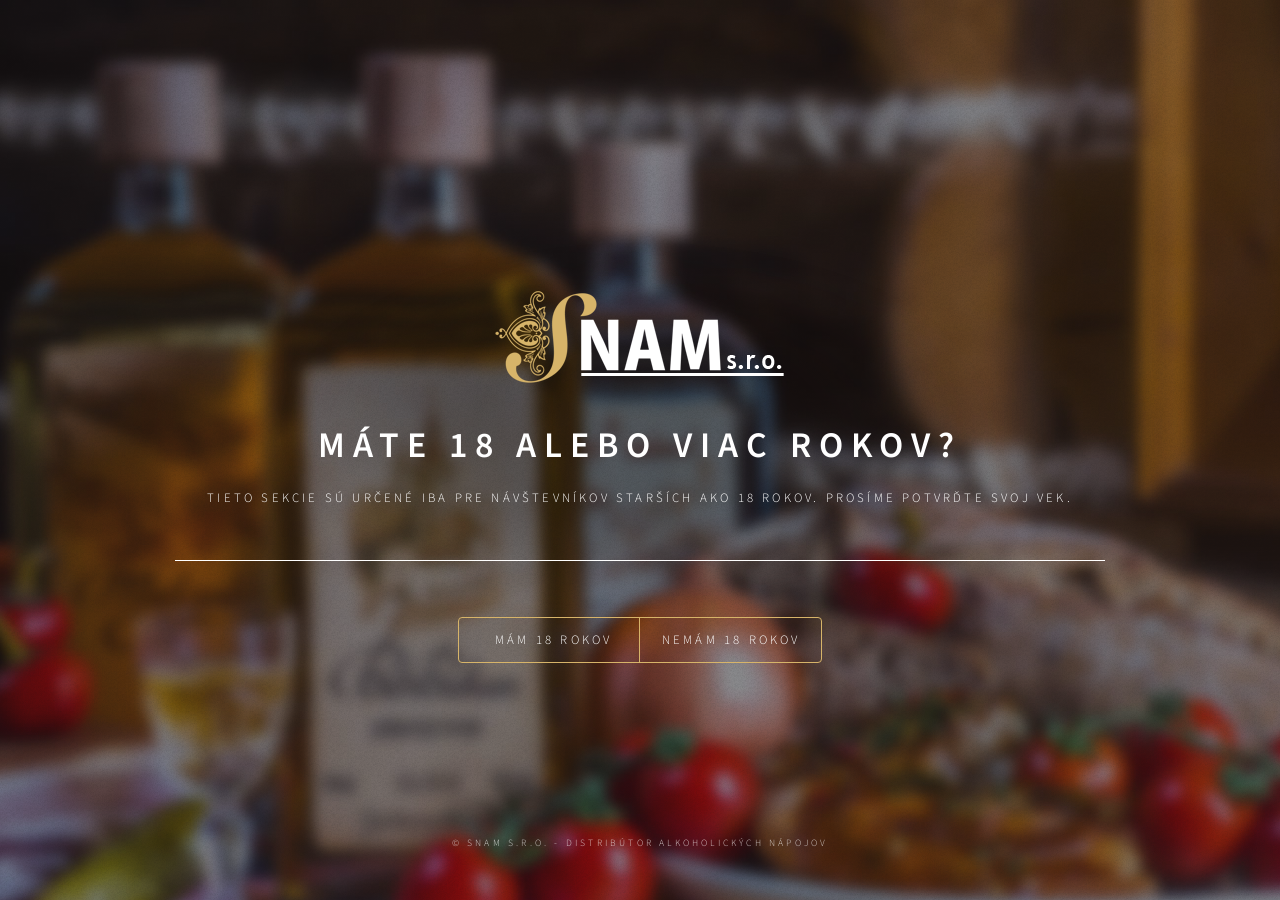
<file: index.html>
<!DOCTYPE HTML>

<html>
	<head>
		  <title>Snam s.r.o.</title>
          <meta charset="utf-8" />
          <meta content="width=device-width, initial-scale=1.0" name="viewport">
          <meta content="Alkoholické nápoje, Legendy Slovenska, Likéry z bylín, Vodka" name="keywords">
          <meta content="Alkoholické nápoje, Legendy Slovenska, Likéry z bylín, Vodka" name="description">
		<meta name="viewport" content="width=device-width, initial-scale=1, user-scalable=no" />
		<link rel="stylesheet" href="assets/css/main.css" />
		<noscript><link rel="stylesheet" href="assets/css/noscript.css" /></noscript>
	</head>
	<body class="is-preload">

		<!-- Wrapper -->
			<div id="wrapper">

				<!-- Header -->
					<header id="header">
						<div class="logo">
						</div>
						<div class="content">
							<div class="inner">
                            <h1><img src="images/logo.png" width="300" height="113"><h1> 
								<h1>Máte 18 alebo viac rokov?</h1>
								<p>Tieto sekcie sú určené iba pre návštevníkov starších ako 18 rokov. Prosíme potvrďte svoj vek.
								</p>
							</div>
						</div>
						<nav>
							<ul>
								<li><a href="snam.html">&nbsp;&nbsp;Mám 18 rokov&nbsp;</a></li>
								<li><a href="index18.html">Nemám 18 rokov</a></li>
							</ul>
						</nav>
					</header>



				<!-- Footer -->
					<footer id="footer">
						<p class="copyright">&copy; SNAM s.r.o. - Distribútor alkoholických nápojov</p>
					</footer>

			</div>

		<!-- BG -->
			<div id="bg"></div>

		<!-- Scripts -->
			<script src="assets/js/jquery.min.js"></script>
			<script src="assets/js/browser.min.js"></script>
			<script src="assets/js/breakpoints.min.js"></script>
			<script src="assets/js/util.js"></script>
			<script src="assets/js/main.js"></script>

	</body>
</html>
</file>
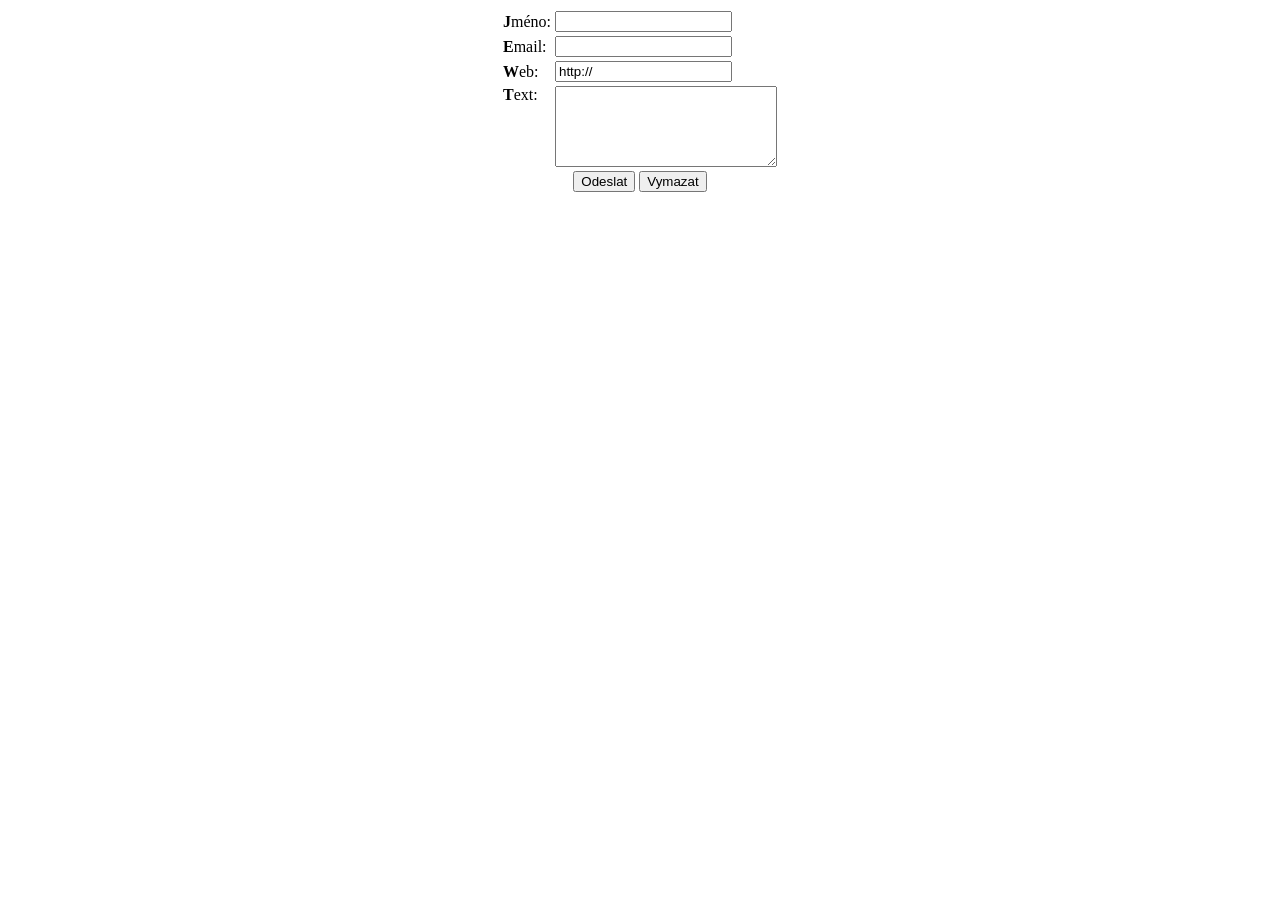
<file: form/index.html>
<!DOCTYPE HTML PUBLIC "-//W3C//DTD HTML 4.01 Transitional//EN">
<html>
  <head>
  <meta http-equiv="content-type" content="text/html; charset=windows-1250">
  <meta http-equiv="Content-Style-Type" content="text/css">
  <title>E-mailov� formul�� pro statick� str�nky</title>
  </head>
  <body>

<table style="height:100%;" width="100%" cellSpacing="0" cellPadding="0" border="0">
<tr><td align="center" valign="top">
<form action="poslat.php" method="post">
<table width="200" border="0" class="text">
<tr><td width="50"><strong>J</strong>m�no:</td><td><input name="jmeno" accesskey="j" type="text"></td></tr>
<tr><td width="50"><strong>E</strong>mail:</td><td><input name="email" accesskey="e" type="text"></td></tr>
<tr><td width="50"><strong>W</strong>eb:</td><td><input name="web" accesskey="w" type="text" value="http://"></td></tr>
<tr><td width="50" valign="top"><strong>T</strong>ext:</td><td><textarea name="text" accesskey="t" rows="5" cols="25"></textarea></td></tr>
<tr><td colspan="2" align="center"><input type="submit" class="button" value="Odeslat"> <input type="reset" value="Vymazat"></td></tr>
</table>
</form>
</td></tr>
</table>

  </body>
</html>
</file>
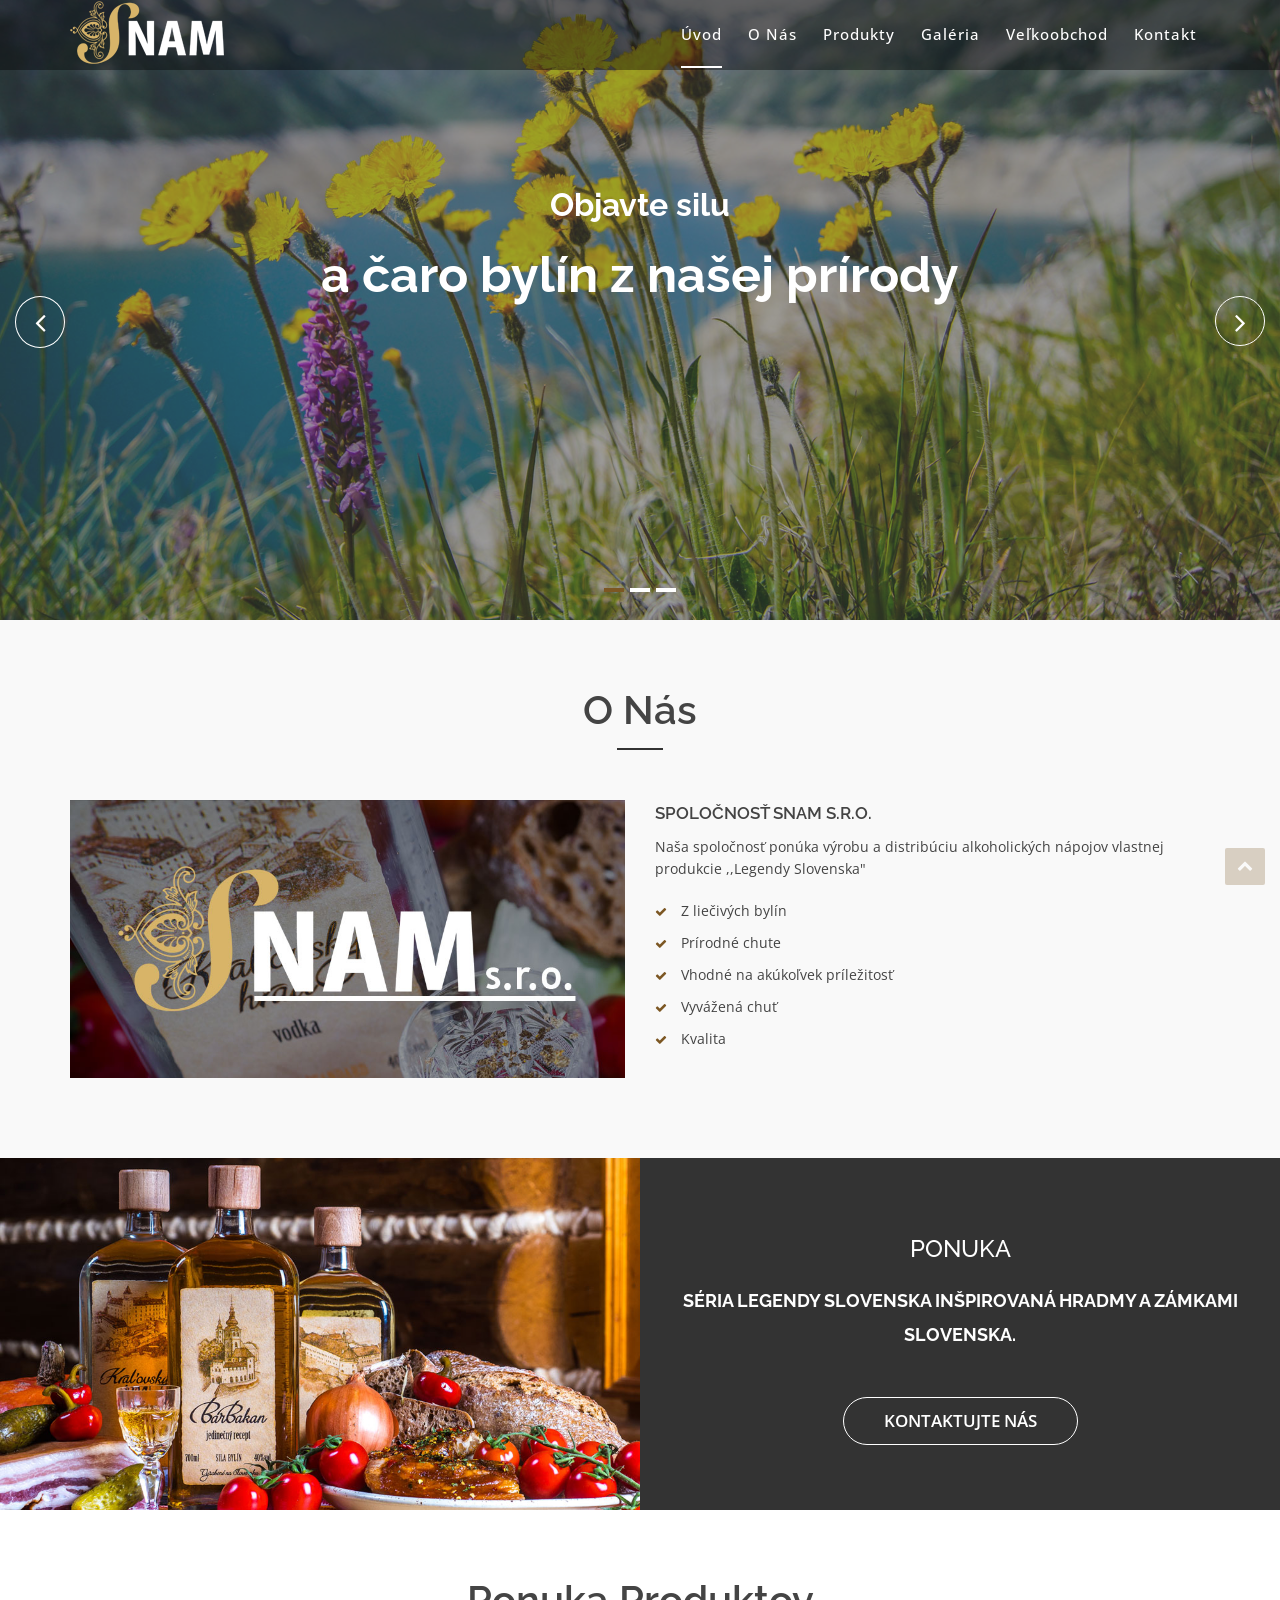
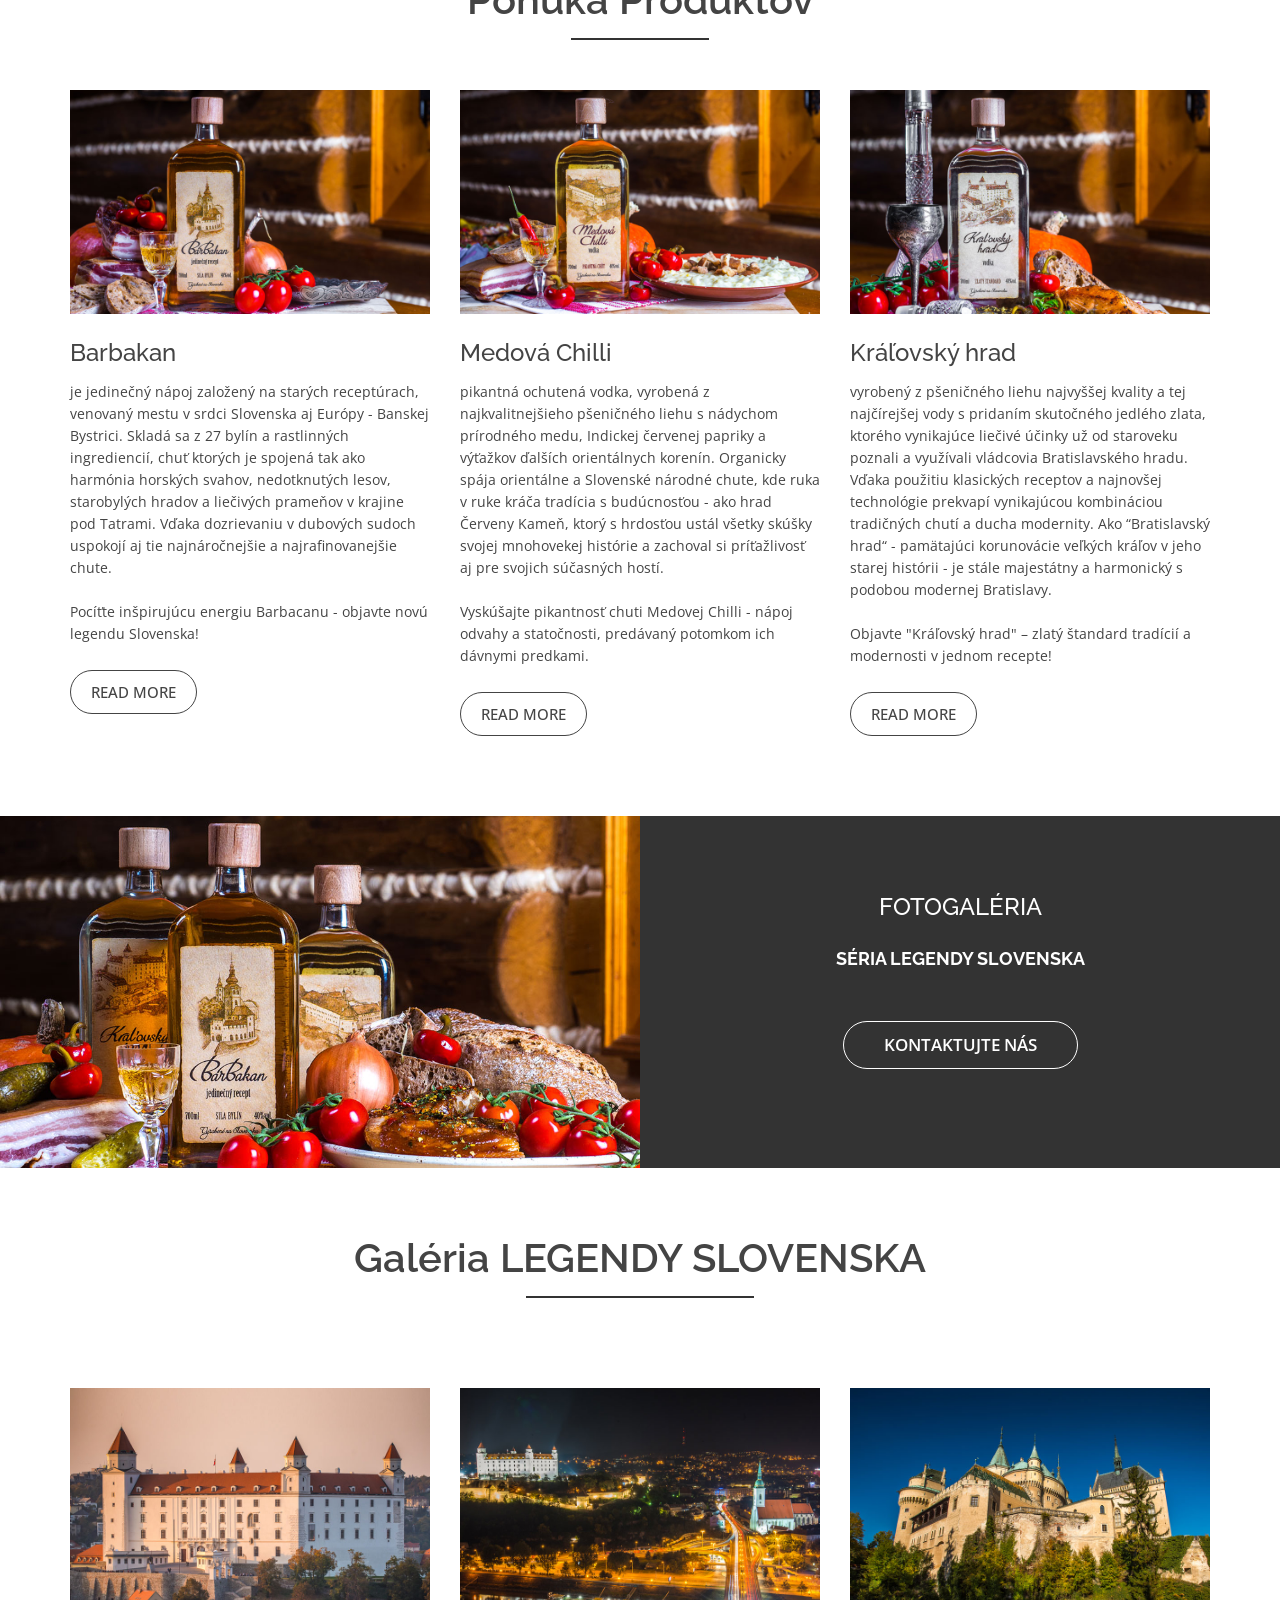
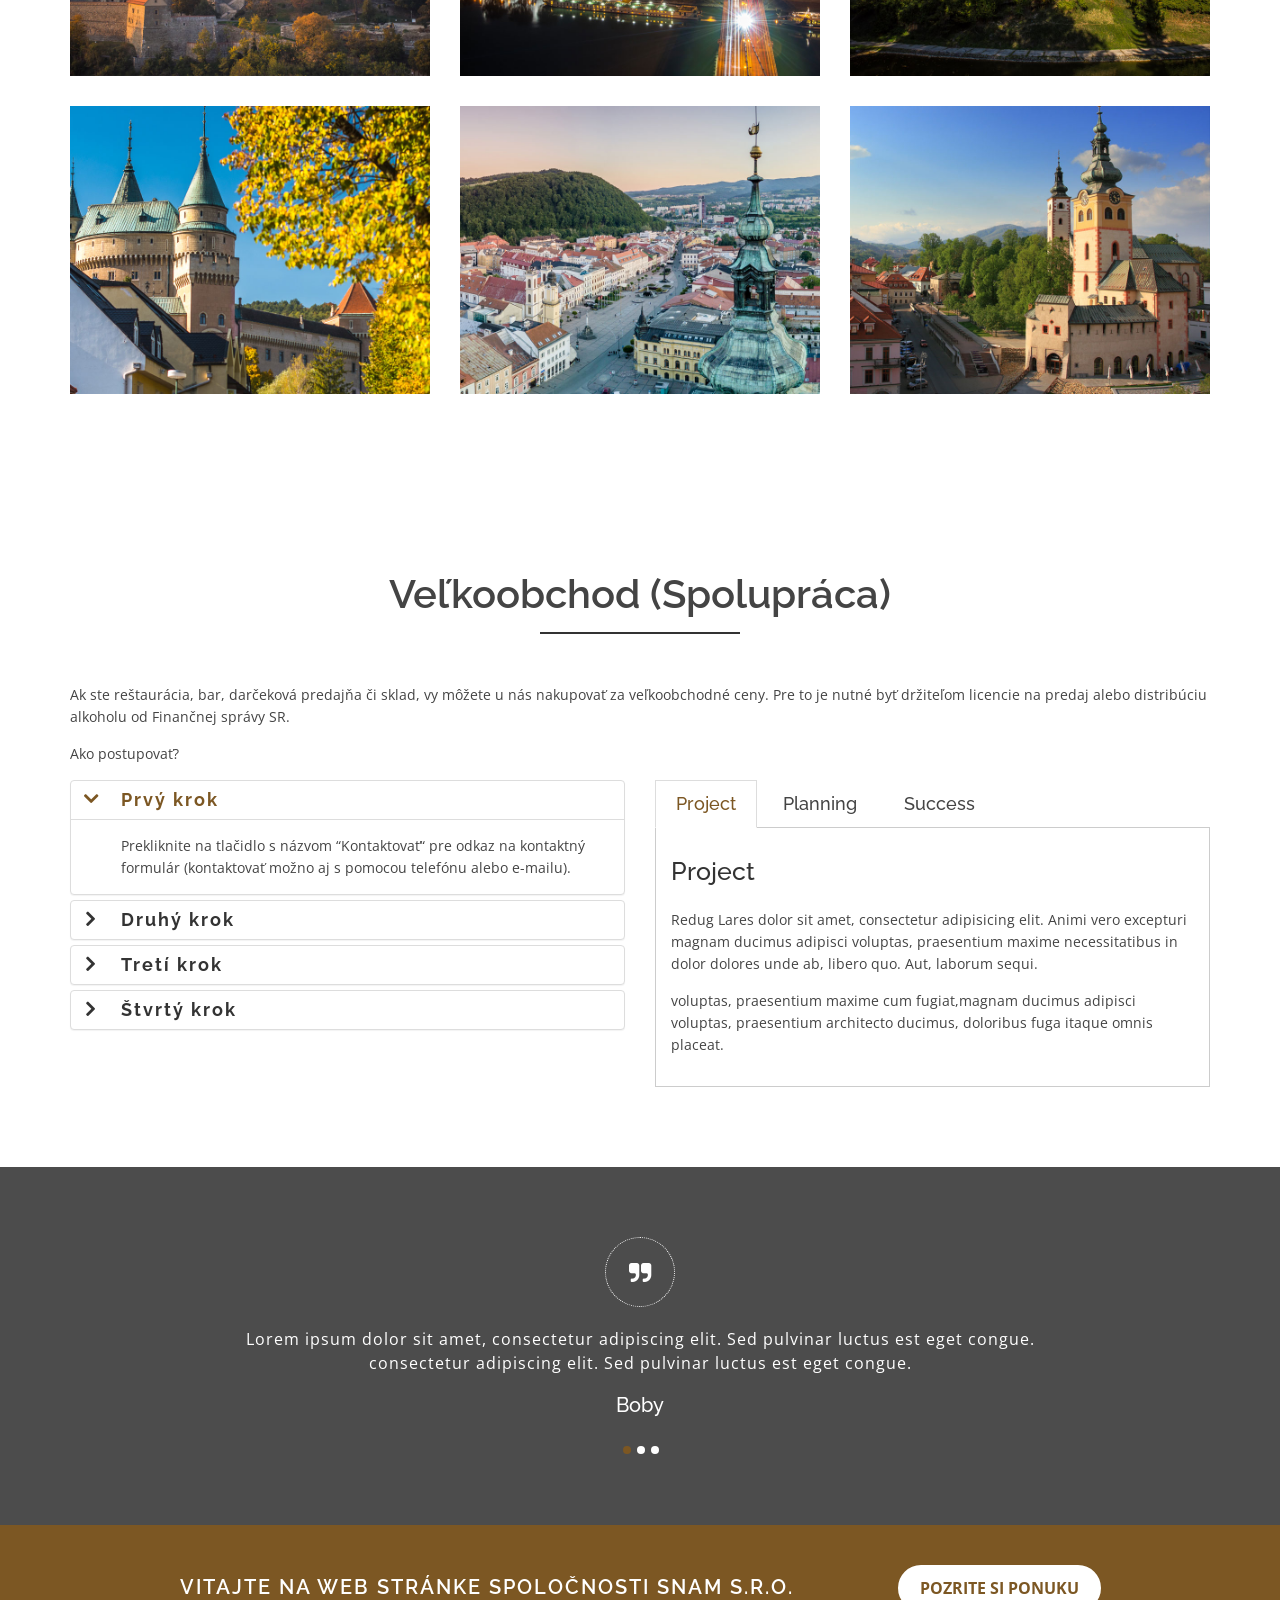
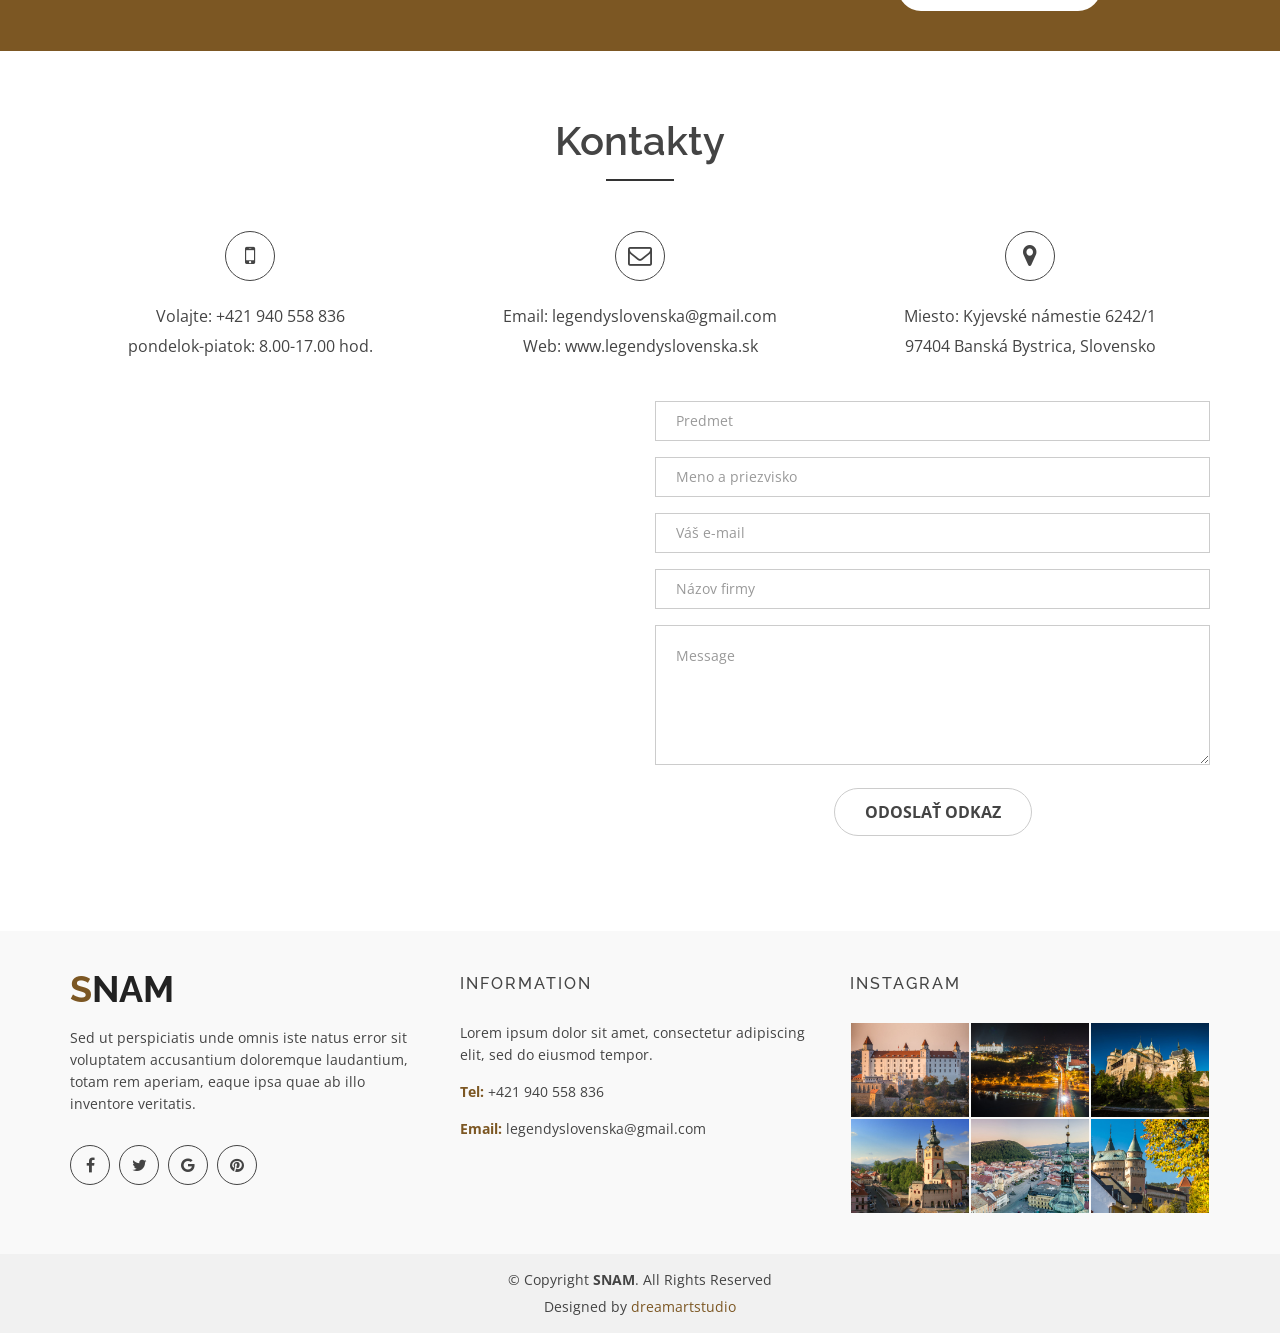
<file: SNAMtest/index.html>
<!doctype html>
<html lang="en">
<head>
  <meta charset="utf-8">
  <title>Snam s.r.o.</title>
  <meta content="width=device-width, initial-scale=1.0" name="viewport">
  <meta content="" name="keywords">
  <meta content="" name="description">

  <!-- Favicons -->
  <link href="img/favicon.png" rel="icon">
  <link href="img/apple-touch-icon.png" rel="apple-touch-icon">

  <!-- Google Fonts -->
  <link href="https://fonts.googleapis.com/css?family=Open+Sans:300,400,400i,600,700|Raleway:300,400,400i,500,500i,700,800,900" rel="stylesheet">

  <!-- Bootstrap CSS File -->
  <link href="lib/bootstrap/css/bootstrap.min.css" rel="stylesheet">

  <!-- Libraries CSS Files -->
  <link href="lib/nivo-slider/css/nivo-slider.css" rel="stylesheet">
  <link href="lib/owlcarousel/owl.carousel.css" rel="stylesheet">
  <link href="lib/owlcarousel/owl.transitions.css" rel="stylesheet">
  <link href="lib/font-awesome/css/font-awesome.min.css" rel="stylesheet">
  <link href="lib/animate/animate.min.css" rel="stylesheet">
  <link href="lib/venobox/venobox.css" rel="stylesheet">

  <!-- Nivo Slider Theme -->
  <link href="css/nivo-slider-theme.css" rel="stylesheet">

  <!-- Main Stylesheet File -->
  <link href="css/style.css" rel="stylesheet">

  <!-- Responsive Stylesheet File -->
  <link href="css/responsive.css" rel="stylesheet">

  <!-- =======================================================
    Theme Name: eBusiness
    Theme URL: https://bootstrapmade.com/ebusiness-bootstrap-corporate-template/
    Author: BootstrapMade.com
    License: https://bootstrapmade.com/license/
  ======================================================= -->
</head>

<body data-spy="scroll" data-target="#navbar-example">

  <div id="preloader"></div>

  <header>
    <!-- header-area start -->
    <div id="sticker" class="header-area">
      <div class="container">
        <div class="row">
          <div class="col-md-12 col-sm-12">

            <!-- Navigation -->
            <nav class="navbar navbar-default">
              <!-- Brand and toggle get grouped for better mobile display -->
              <div class="navbar-header">
                <button type="button" class="navbar-toggle collapsed" data-toggle="collapse" data-target=".bs-example-navbar-collapse-1" aria-expanded="false">
										<span class="sr-only">Toggle navigation</span>
										<span class="icon-bar"></span>
										<span class="icon-bar"></span>
										<span class="icon-bar"></span>
									</button>
                <!-- Brand -->
                <a class="navbar-brand page-scroll sticky-logo" href="index.html">
                  <img src="img/logo.png" width="154" height="65" align="top" pading="15px" >
                  <!-- Uncomment below if you prefer to use an image logo -->
                  <!-- <img src="img/logo.png" alt="" title=""> -->
								</a>
              </div>
              <!-- Collect the nav links, forms, and other content for toggling -->
              <div class="collapse navbar-collapse main-menu bs-example-navbar-collapse-1" id="navbar-example">
                <ul class="nav navbar-nav navbar-right">
                  <li class="active">
                    <a class="page-scroll" href="#home">Úvod</a>
                  </li>
                  <li>
                    <a class="page-scroll" href="#about">O nás</a>
                  </li>
                  <li>
                    <a class="page-scroll" href="#produkty">Produkty</a>
                  </li>
                  <li>
                    <a class="page-scroll" href="#galeria">Galéria</a>
                  </li>
                  <li>
                    <a class="page-scroll" href="#objednavky">Veľkoobchod</a>
                  </li>
                  <li>
                    <a class="page-scroll" href="#kontakt">Kontakt</a>
                  </li>
                </ul>
              </div>
              <!-- navbar-collapse -->
            </nav>
            <!-- END: Navigation -->
          </div>
        </div>
      </div>
    </div>
    <!-- header-area end -->
  </header>
  <!-- header end -->

  <!-- Start Slider Area -->
  <div id="home" class="slider-area">
    <div class="bend niceties preview-2">
      <div id="ensign-nivoslider" class="slides">
        <img src="img/slider/slider3.jpg" alt="" title="#slider-direction-1" />
        <img src="img/slider/slider1.jpg" alt="" title="#slider-direction-2" />
        <img src="img/slider/slider2.jpg" alt="" title="#slider-direction-3" />
      </div>

      <!-- direction 1 -->
      <div id="slider-direction-1" class="slider-direction slider-one">
        <div class="container">
          <div class="row">
            <div class="col-md-12 col-sm-12 col-xs-12">
              <div class="slider-content">
                <!-- layer 1 -->
                <div class="layer-1-1 hidden-xs wow slideInDown" data-wow-duration="2s" data-wow-delay=".2s">
                  <h2 class="title1">Objavte silu</h2>
                </div>
                <!-- layer 2 -->
                <div class="layer-1-2 wow slideInUp" data-wow-duration="2s" data-wow-delay=".1s">
                  <h1 class="title2">a čaro bylín z našej prírody</h1>
                </div>
                <!-- layer 3 -->
              </div>
            </div>
          </div>
        </div>
      </div>

      <!-- direction 2 -->
      <div id="slider-direction-2" class="slider-direction slider-two">
        <div class="container">
          <div class="row">
            <div class="col-md-12 col-sm-12 col-xs-12">
              <div class="slider-content text-center">
                <!-- layer 1 -->
                <div class="layer-1-1 hidden-xs wow slideInUp" data-wow-duration="2s" data-wow-delay=".2s">
                  <h2 class="title1">vo vyvážených jemných chutiach  </h2>
                </div>
                <!-- layer 2 -->
                <div class="layer-1-2 wow slideInUp" data-wow-duration="2s" data-wow-delay=".1s">
                  <h1 class="title2">nápojov SNAM s.r.o.</h1>
                </div>
                <!-- layer 3 -->
              </div>
            </div>
          </div>
        </div>
      </div>

      <!-- direction 3 -->
      <div id="slider-direction-3" class="slider-direction slider-two">
        <div class="container">
          <div class="row">
            <div class="col-md-12 col-sm-12 col-xs-12">
              <div class="slider-content">
                <!-- layer 1 -->
                <div class="layer-1-1 hidden-xs wow slideInUp" data-wow-duration="2s" data-wow-delay=".2s">
                  <h2 class="title1">V edícii </h2>
                </div>
                <!-- layer 2 -->
                <div class="layer-1-2 wow slideInUp" data-wow-duration="2s" data-wow-delay=".1s">
                  <h1 class="title2">,,LEGENDY SLOVENSKA"</h1>
                </div>
                <!-- layer 3 -->
              </div>
            </div>
          </div>
        </div>
      </div>
    </div>
  </div>
  <!-- End Slider Area -->


 <!-- Start About area -->
  <div id="about" class="about-area area-padding">
    <div class="container">
      <div class="row">
        <div class="col-md-12 col-sm-12 col-xs-12">
          <div class="section-headline text-center">
            <h2>O nás</h2>
          </div>
        </div>
      </div>
      <div class="row">
        <!-- single-well start-->
        <div class="col-md-6 col-sm-6 col-xs-12">
          <div class="well-left">
            <div class="single-well">
              <a href="#">
								  <img src="img/about/1.jpg" alt="">
								</a>
            </div>
          </div>
        </div>
        <!-- single-well end-->
        <div class="col-md-6 col-sm-6 col-xs-12">
          <div class="well-middle">
            <div class="single-well">
              <a href="#">
                <h4 class="sec-head">Spoločnosť SNAM s.r.o.</h4>
              </a>
              <p>
                Naša spoločnosť ponúka výrobu a distribúciu alkoholických nápojov vlastnej produkcie ,,Legendy Slovenska"
              </p>
              <ul>
                <li>
                  <i class="fa fa-check"></i> Z liečivých bylín
                </li>
                <li>
                  <i class="fa fa-check"></i> Prírodné chute
                </li>
                <li>
                  <i class="fa fa-check"></i> Vhodné na akúkoľvek príležitosť
                </li>
                <li>
                  <i class="fa fa-check"></i> Vyvážená chuť
                </li>
                <li>
                  <i class="fa fa-check"></i> Kvalita
                </li>
              </ul>
            </div>
          </div>
        </div>
        <!-- End col-->
      </div>
    </div>
  </div>
  <!-- End About area --> 



  
   <!-- Start reviews Area -->
  <div  id="produkty" class="reviews-area hidden-xs">
    <div class="work-us">
      <div class="work-left-text">
        <a href="#">
						<img src="img/about/2.jpg" alt="">
					</a>
      </div>
      <div class="work-right-text text-center">
        <h2>Ponuka</h2>
        <h5>Séria LEGENDY SLOVENSKA inšpirovaná hradmy a zámkami slovenska.</h5>
        <a href="#contact" class="ready-btn">Kontaktujte nás</a>
      </div>
    </div>
  </div>
  <!-- End reviews Area -->
  
  
 <!-- Start Blog Area -->
  <div class="blog-area">
    <div class="blog-inner area-padding">
      <div class="blog-overly"></div>
      <div class="container ">
        <div class="row">
          <div class="col-md-12 col-sm-12 col-xs-12">
            <div class="section-headline text-center">
              <h2>Ponuka produktov</h2>
            </div>
          </div>
        </div>
        <div class="row">
          <!-- Start Left Blog -->
          <div class="col-md-4 col-sm-4 col-xs-12">
            <div class="single-blog">
              <div class="single-blog-img">
                <a href="">
										<img src="img/ponuka/1.jpg" alt="">
									</a>
              </div>
            
              <div class="blog-text">
                <h4><br>

                                        <a href="">Barbakan</a>
									</h4>
                <p>
                  je jedinečný nápoj založený na starých receptúrach, venovaný mestu v srdci Slovenska aj Európy - Banskej Bystrici.

Skladá sa z 27 bylín a rastlinných ingrediencií, chuť ktorých je spojená tak ako harmónia horských svahov, nedotknutých lesov, starobylých hradov a liečivých prameňov v krajine pod Tatrami.

Vďaka dozrievaniu v dubových sudoch uspokojí aj tie najnáročnejšie a najrafinovanejšie chute.<br>
<br>
Pocíťte inšpirujúcu energiu Barbаcanu - objavte novú legendu Slovenska!
                </p>
              </div>
              <span>
									<a href="" class="ready-btn">Read more</a>
								</span>
            </div>
            <!-- Start single blog -->
          </div>
          <!-- End Left Blog-->
          <!-- Start Left Blog -->
          <div class="col-md-4 col-sm-4 col-xs-12">
            <div class="single-blog">
              <div class="single-blog-img">
                <a href="blog.html">
										<img src="img/ponuka/2.jpg" alt="">
									</a>
              </div>
             
              <div class="blog-text">
                <h4><br>

                                        <a href="">Medová Chilli</a>
									</h4>
                <p>
                  pikantná ochutená vodka, vyrobená z najkvalitnejšieho pšeničného liehu s nádychom prírodného medu, Indickej červenej papriky a výťažkov ďalších orientálnych korenín.

Organicky spája orientálne a Slovenské národné chute, kde ruka v ruke kráča tradícia s budúcnosťou - ako hrad Červeny Kameň, ktorý s hrdosťou ustál všetky skúšky svojej mnohovekej histórie a zachoval si príťažlivosť aj pre svojich súčasných hostí.<br><br>
Vyskúšajte pikantnosť chuti Medovej Chilli - nápoj odvahy a statočnosti, predávaný potomkom ich dávnymi predkami.
                </p>
              </div>
              <span>
									<a href="" class="ready-btn">Read more</a>
								</span>
            </div>
            <!-- Start single blog -->
          </div>
          <!-- End Left Blog-->
          <!-- Start Right Blog-->
          <div class="col-md-4 col-sm-4 col-xs-12">
            <div class="single-blog">
              <div class="single-blog-img">
                <a href="blog.html">
										<img src="img/ponuka/3.jpg" alt="">
									</a>
              </div>
             
              <div class="blog-text">
                <h4><br>

                                        <a href="">Kráľovský hrad</a>
									</h4>
                <p>
                  vyrobený z pšeničného liehu najvyššej kvality a tej najčírejšej vody s pridaním skutočného jedlého zlata, ktorého vynikajúce liečivé účinky už od staroveku poznali a využívali vládcovia Bratislavského hradu.

Vďaka použitiu klasických receptov a najnovšej technológie prekvapí vynikajúcou kombináciou tradičných chutí a ducha modernity. Ako “Bratislavský hrad“ - pamätajúci korunovácie veľkých kráľov v jeho starej histórii - je stále majestátny a harmonický s podobou modernej Bratislavy.<br>
<br>
Objavte "Kráľovský hrad" – zlatý štandard tradícií a modernosti v jednom recepte!
                </p>
              </div>
              <span>
									<a href="" class="ready-btn">Read more</a>
								</span>
            </div>
          </div>
          <!-- End Right Blog-->
        </div>
      </div>
    </div>
  </div>
  <!-- End Blog -->

  
 
  <!-- Start reviews Area -->
  <div  class="reviews-area hidden-xs">
    <div class="work-us">
      <div class="work-left-text">
        <a href="#">
						<img src="img/about/2.jpg" alt="">
					</a>
      </div>
      <div class="work-right-text text-center">
        <h2>Fotogaléria</h2>
        <h5>Séria LEGENDY SLOVENSKA</h5>
        <a href="#contact" class="ready-btn">Kontaktujte nás</a>
      </div>
    </div>
  </div>
  <!-- End reviews Area -->
 
 
  

  <!-- Start portfolio Area -->
  <div id="galeria" class="portfolio-area area-padding fix">
    <div class="container">
      <div class="row">
        <div class="col-lg-12 col-md-12 col-sm-12 col-xs-12">
          <div class="section-headline text-center">
            <h2>Galéria LEGENDY SLOVENSKA</h2>
          </div>
        </div>
      </div>
      <div class="row">
        <!-- Start Portfolio -page -->
        <div class="awesome-project-1 fix">
          <div class="col-lg-12 col-md-12 col-sm-12 col-xs-12">
            <div class="awesome-menu ">
              <ul class="project-menu">
              </ul>
            </div>
          </div>
        </div>
        <div class="awesome-project-content">
          <!-- single-awesome-project start -->
          <div class="col-md-4 col-sm-4 col-xs-12 design development">
            <div class="single-awesome-project">
              <div class="awesome-img">
                <a href="#"><img src="img/portfolio/1.jpg" alt="" /></a>
                <div class="add-actions text-center">
                  <div class="project-dec">
                    <a class="venobox" data-gall="myGallery" href="img/portfolio/1.jpg">
                      <h4>Bratislavský hrad</h4>
                      <span>Legendy slovenska</span>
                    </a>
                  </div>
                </div>
              </div>
            </div>
          </div>
          <!-- single-awesome-project end -->
          <!-- single-awesome-project start -->
          <div class="col-md-4 col-sm-4 col-xs-12 photo">
            <div class="single-awesome-project">
              <div class="awesome-img">
                <a href="#"><img src="img/portfolio/2.jpg" alt="" /></a>
                <div class="add-actions text-center">
                  <div class="project-dec">
                    <a class="venobox" data-gall="myGallery" href="img/portfolio/2.jpg">
                      <h4>Bratislavský hrad</h4>
                      <span>Legendy slovenska</span>
                    </a>
                  </div>
                </div>
              </div>
            </div>
          </div>
          <!-- single-awesome-project end -->
          <!-- single-awesome-project start -->
          <div class="col-md-4 col-sm-4 col-xs-12 design">
            <div class="single-awesome-project">
              <div class="awesome-img">
                <a href="#"><img src="img/portfolio/3.jpg" alt="" /></a>
                <div class="add-actions text-center">
                  <div class="project-dec">
                    <a class="venobox" data-gall="myGallery" href="img/portfolio/3.jpg">
                      <h4>Bojnický zámok</h4>
                      <span>Legendy slovenska</span>
                    </a>
                  </div>
                </div>
              </div>
            </div>
          </div>
          <!-- single-awesome-project end -->
          <!-- single-awesome-project start -->
          <div class="col-md-4 col-sm-4 col-xs-12 photo development">
            <div class="single-awesome-project">
              <div class="awesome-img">
                <a href="#"><img src="img/portfolio/6.jpg" alt="" /></a>
                <div class="add-actions text-center">
                  <div class="project-dec">
                    <a class="venobox" data-gall="myGallery" href="img/portfolio/6.jpg">
                      <h4>Bojnický zámok</h4>
                      <span>Legendy slovenska</span>
                    </a>
                  </div>
                </div>
              </div>
            </div>
          </div>
          <!-- single-awesome-project end -->
          <!-- single-awesome-project start -->
          <div class="col-md-4 col-sm-4 col-xs-12 development">
            <div class="single-awesome-project">
              <div class="awesome-img">
                <a href="#"><img src="img/portfolio/5.jpg" alt="" /></a>
                <div class="add-actions text-center text-center">
                  <div class="project-dec">
                    <a class="venobox" data-gall="myGallery" href="img/portfolio/5.jpg">
                      <h4>Bansko Bystrický hrad</h4>
                      <span>Legendy slovenska</span>
                    </a>
                  </div>
                </div>
              </div>
            </div>
          </div>
          <!-- single-awesome-project end -->
          <!-- single-awesome-project start -->
          <div class="col-md-4 col-sm-4 col-xs-12 design photo">
            <div class="single-awesome-project">
              <div class="awesome-img">
                <a href="#"><img src="img/portfolio/4.jpg" alt="" /></a>
                <div class="add-actions text-center">
                  <div class="project-dec">
                    <a class="venobox" data-gall="myGallery" href="img/portfolio/4.jpg">
                      <h4>Bansko Bystrický hrad</h4>
                      <span>Legendy slovenska</span>
                    </a>
                  </div>
                </div>
              </div>
            </div>
          </div>
          <!-- single-awesome-project end -->
        </div>
      </div>
    </div>
  </div>
  <!-- awesome-portfolio end -->
  
  
  
    <!-- Faq area start -->
  <div id="objednavky" class="faq-area area-padding">
    <div class="container">
      <div class="row">
        <div class="col-md-12 col-sm-12 col-xs-12">
          <div class="section-headline text-center">
            <h2>Veľkoobchod (spolupráca)</h2>
          </div>
          <p>
          Ak ste reštaurácia, bar, darčeková predajňa či sklad, vy môžete u nás nakupovať za veľkoobchodné ceny. Pre to je nutné byť držiteľom licencie na predaj alebo distribúciu alkoholu od Finančnej správy SR.
                    </p>
         <p>Ako postupovať?</p>
        </div>
      </div>
      <div class="row">
        <div class="col-md-6 col-sm-6 col-xs-12">
          <div class="faq-details">
            <div class="panel-group" id="accordion">
              <!-- Panel Default -->
              <div class="panel panel-default">
                <div class="panel-heading">
                  <h4 class="check-title">
											<a data-toggle="collapse" class="active" data-parent="#accordion" href="#check1">
                                                <span class="acc-icons"></span>Prvý krok
											</a>
										</h4>
                </div>
                <div id="check1" class="panel-collapse collapse in">
                  <div class="panel-body">
                    <p>
                      Prekliknite na tlačidlo s názvom “Kontaktovať“ pre odkaz na kontaktný formulár (kontaktovať možno aj s pomocou telefónu alebo e-mailu).
                    </p>
                  </div>
                </div>
              </div>
              <!-- End Panel Default -->
              <!-- Panel Default -->
              <div class="panel panel-default">
                <div class="panel-heading">
                  <h4 class="check-title">
											<a data-toggle="collapse" data-parent="#accordion" href="#check2">
                                                <span class="acc-icons"></span> Druhý krok
											</a>
										</h4>
                </div>
                <div id="check2" class="panel-collapse collapse">
                  <div class="panel-body">
                    <p>
                      V kontaktnom formulári označte „Chcem sa stať B2B partnerom“ v okienku „Predmet“ 
                    </p>
                  </div>
                </div>
              </div>
              <!-- End Panel Default -->
              <!-- Panel Default -->
              <div class="panel panel-default">
                <div class="panel-heading">
                  <h4 class="check-title">
											<a data-toggle="collapse" data-parent="#accordion" href="#check3">
                                                <span class="acc-icons"></span>Tretí krok
											</a>
										</h4>
                </div>
                <div id="check3" class="panel-collapse collapse ">
                  <div class="panel-body">
                    <p>
                      Potom v okienku „Vaša správa“ uveďte názov Vašej firmy, číslo a druh licencie na predaj alebo distribúciu alkoholu a taktiež - množstvo a termíny dodania požadovanej produkcie.
                    </p>
                  </div>
                </div>
              </div>
              <!-- End Panel Default -->
              <!-- Panel Default -->
              <div class="panel panel-default">
                <div class="panel-heading">
                  <h4 class="check-title">
											<a data-toggle="collapse" data-parent="#accordion" href="#check4">
                                                <span class="acc-icons"></span>Štvrtý krok
											</a>
										</h4>
                </div>
                <div id="check4" class="panel-collapse collapse">
                  <div class="panel-body">
                    <p>
                      Následne po overení Vašich údajov a licencie budeme Vás informovať o veľkoobchodných cenach e-mailom.
                    </p>
                  </div>
                </div>
              </div>
              <!-- End Panel Default -->
            </div>
          </div>
        </div>
        <div class="col-md-6 col-sm-6 col-xs-12">
          <div class="tab-menu">
            <!-- Nav tabs -->
            <ul class="nav nav-tabs" role="tablist">
              <li class="active">
                <a href="#p-view-1" role="tab" data-toggle="tab">Project</a>
              </li>
              <li>
                <a href="#p-view-2" role="tab" data-toggle="tab">Planning</a>
              </li>
              <li>
                <a href="#p-view-3" role="tab" data-toggle="tab">Success</a>
              </li>
            </ul>
          </div>
          <div class="tab-content">
            <div class="tab-pane active" id="p-view-1">
              <div class="tab-inner">
                <div class="event-content head-team">
                  <h4>Project</h4>
                  <p>
                    Redug Lares dolor sit amet, consectetur adipisicing elit. Animi vero excepturi magnam ducimus adipisci voluptas, praesentium maxime necessitatibus in dolor dolores unde ab, libero quo. Aut, laborum sequi.
                  </p>
                  <p>
                    voluptas, praesentium maxime cum fugiat,magnam ducimus adipisci voluptas, praesentium architecto ducimus, doloribus fuga itaque omnis placeat.
                  </p>
                </div>
              </div>
            </div>
            <div class="tab-pane" id="p-view-2">
              <div class="tab-inner">
                <div class="event-content head-team">
                  <h4>Planning</h4>
                  <p>
                    voluptas, praesentium maxime cum fugiat,magnam ducimus adipisci voluptas, praesentium architecto ducimus, doloribus fuga itaque omnis.
                  </p>
                  <p>
                    Redug Lares dolor sit amet, consectetur adipisicing elit. Animi vero excepturi magnam ducimus adipisci voluptas, praesentium maxime necessitatibus in dolor dolores unde ab, libero quo. Aut.
                  </p>
                </div>
              </div>
            </div>
            <div class="tab-pane" id="p-view-3">
              <div class="tab-inner">
                <div class="event-content head-team">
                  <h4>Success</h4>
                  <p>
                    voluptas, praesentium maxime cum fugiat,magnam ducimus adipisci voluptas, praesentium architecto ducimus, doloribus fuga itaque omnis placeat.
                  </p>
                  <p>
                    voluptas, praesentium maxime cum fugiat,magnam ducimus adipisci voluptas, praesentium architecto ducimus, doloribus fuga itaque omnis.
                  </p>
                </div>
              </div>
            </div>
          </div>
        </div>
      </div>
      <!-- end Row -->
    </div>
  </div>
  <!-- End Faq Area -->
  
  
  
  <!-- Start Testimonials -->
  <div class="testimonials-area">
    <div class="testi-inner area-padding">
      <div class="testi-overly"></div>
      <div class="container ">
        <div class="row">
          <div class="col-md-12 col-sm-12 col-xs-12">
            <!-- Start testimonials Start -->
            <div class="testimonial-content text-center">
              <a class="quate" href="#"><i class="fa fa-quote-right"></i></a>
              <!-- start testimonial carousel -->
              <div class="testimonial-carousel">
                <div class="single-testi">
                  <div class="testi-text">
                    <p>
                      Lorem ipsum dolor sit amet, consectetur adipiscing elit. Sed pulvinar luctus est eget congue.<br>consectetur adipiscing elit. Sed pulvinar luctus est eget congue.
                    </p>
                    <h6>Boby</h6>
                  </div>
                </div>
                <!-- End single item -->
                <div class="single-testi">
                  <div class="testi-text">
                    <p>
                      Lorem ipsum dolor sit amet, consectetur adipiscing elit. Sed pulvinar luctus est eget congue.<br>consectetur adipiscing elit. Sed pulvinar luctus est eget congue.
                    </p>
                    <h6>Jhon</h6>
                  </div>
                </div>
                <!-- End single item -->
                <div class="single-testi">
                  <div class="testi-text">
                    <p>
                      Lorem ipsum dolor sit amet, consectetur adipiscing elit. Sed pulvinar luctus est eget congue.<br>consectetur adipiscing elit. Sed pulvinar luctus est eget congue.
                    </p>
                    <h6>Fleming</h6>
                  </div>
                </div>
                <!-- End single item -->
              </div>
            </div>
            <!-- End testimonials end -->
          </div>
          <!-- End Right Feature -->
        </div>
      </div>
    </div>
  </div>
  <!-- End Testimonials -->
  
  <!-- Start Suscrive Area -->
  <div class="suscribe-area">
    <div class="container">
      <div class="row">
        <div class="col-lg-12 col-md-12 col-sm-12 col-xs=12">
          <div class="suscribe-text text-center">
            <h3>Vitajte na web stránke spoločnosti SNAM s.r.o.</h3>
            <a class="sus-btn" href="#">Pozrite si ponuku</a>
          </div>
        </div>
      </div>
    </div>
  </div>
  <!-- End Suscrive Area -->
  
  
  
  
  <!-- Start contact Area -->
  <div id="kontakt" class="contact-area">
    <div class="contact-inner area-padding">
      <div class="contact-overly"></div>
      <div class="container ">
        <div class="row">
          <div class="col-md-12 col-sm-12 col-xs-12">
            <div class="section-headline text-center">
              <h2>Kontakty</h2>
            </div>
          </div>
        </div>
        <div class="row">
          <!-- Start contact icon column -->
          <div class="col-md-4 col-sm-4 col-xs-12">
            <div class="contact-icon text-center">
              <div class="single-icon">
                <i class="fa fa-mobile"></i>
                <p>
                  Volajte: +421 940 558 836<br>
                  <span>pondelok-piatok: 8.00-17.00 hod.</span>
                </p>
              </div>
            </div>
          </div>
          <!-- Start contact icon column -->
          <div class="col-md-4 col-sm-4 col-xs-12">
            <div class="contact-icon text-center">
              <div class="single-icon">
                <i class="fa fa-envelope-o"></i>
                <p>
                  Email: legendyslovenska@gmail.com<br>
                  <span>Web: www.legendyslovenska.sk</span>
                </p>
              </div>
            </div>
          </div>
          <!-- Start contact icon column -->
          <div class="col-md-4 col-sm-4 col-xs-12">
            <div class="contact-icon text-center">
              <div class="single-icon">
                <i class="fa fa-map-marker"></i>
                <p>
                  Miesto: Kyjevské námestie 6242/1<br>
                  <span>97404 Banská Bystrica, Slovensko</span>
                </p>
              </div>
            </div>
          </div>
        </div>
        <div class="row">

          <!-- Start Google Map -->
          <div class="col-md-6 col-sm-6 col-xs-12">
            <!-- Start Map -->
              <div id="google-map"><iframe src="https://www.google.com/maps/embed?pb=!1m18!1m12!1m3!1d657.9612804129905!2d19.119074829254785!3d48.727550998704686!2m3!1f0!2f0!3f0!3m2!1i1024!2i768!4f13.1!3m3!1m2!1s0x0%3A0x0!2zNDjCsDQzJzM5LjIiTiAxOcKwMDcnMTAuNiJF!5e0!3m2!1ssk!2ssk!4v1548082888171" width="550" height="370" frameborder="0" style="border:0" allowfullscreen></iframe></div>
            <!-- End Map -->
          </div>
          <!-- End Google Map -->

          <!-- Start  contact -->
          <div class="col-md-6 col-sm-6 col-xs-12">
            <div class="form contact-form">
              <div id="sendmessage">Odkaz bol odoslaný. Ďakujeme</div>
              <div id="errormessage"></div>
              <form action="" method="post" role="form" class="contactForm">
                <div class="form-group">
                  <input type="text" class="form-control" name="subject" id="subject" placeholder="Predmet" data-rule="minlen:4" data-msg="Please enter at least 8 chars of subject" />
                  <div class="validation"></div>
                
                <div class="form-group">
                  <input type="text" name="name" class="form-control" id="name" placeholder="Meno a priezvisko" data-rule="minlen:4" data-msg="Please enter at least 4 chars" />
                  <div class="validation"></div>
                </div>
                <div class="form-group">
                  <input type="email" class="form-control" name="email" id="email" placeholder="Váš e-mail" data-rule="email" data-msg="Please enter a valid email" />
                  <div class="validation"></div>
                </div>
                <div class="form-group">
                  <input type="text" class="form-control" name="subject" id="subject" placeholder="Názov firmy" data-rule="minlen:4" data-msg="Please enter at least 8 chars of subject" />
                  <div class="validation"></div>
                </div>
                <div class="form-group">
                  <textarea class="form-control" name="message" rows="5" data-rule="required" data-msg="Odkaz" placeholder="Message"></textarea>
                  <div class="validation"></div>
                </div>
                <div class="text-center"><button type="submit">Odoslať odkaz</button></div>
              </form>
            </div>
          </div>
          <!-- End Left contact -->
        </div>
      </div>
    </div>
  </div>
  <!-- End Contact Area -->

  <!-- Start Footer bottom Area -->
  <footer>
    <div class="footer-area">
      <div class="container">
        <div class="row">
          <div class="col-md-4 col-sm-4 col-xs-12">
            <div class="footer-content">
              <div class="footer-head">
                <div class="footer-logo">
                  <h2><span>S</span>NAM</h2>
                </div>

                <p>Sed ut perspiciatis unde omnis iste natus error sit voluptatem accusantium doloremque laudantium, totam rem aperiam, eaque ipsa quae ab illo inventore veritatis.</p>
                <div class="footer-icons">
                  <ul>
                    <li>
                      <a href="fb.me/legends.slovakia"><i class="fa fa-facebook"></i></a>
                    </li>
                    <li>
                      <a href="#"><i class="fa fa-twitter"></i></a>
                    </li>
                    <li>
                      <a href="#"><i class="fa fa-google"></i></a>
                    </li>
                    <li>
                      <a href="#"><i class="fa fa-pinterest"></i></a>
                    </li>
                  </ul>
                </div>
              </div>
            </div>
          </div>
          <!-- end single footer -->
          <div class="col-md-4 col-sm-4 col-xs-12">
            <div class="footer-content">
              <div class="footer-head">
                <h4>information</h4>
                <p>
                  Lorem ipsum dolor sit amet, consectetur adipiscing elit, sed do eiusmod tempor.
                </p>
                <div class="footer-contacts">
                  <p><span>Tel:</span> +421 940 558 836</p>
                  <p><span>Email:</span> legendyslovenska@gmail.com</p>
                </div>
              </div>
            </div>
          </div>
          <!-- end single footer -->
          <div class="col-md-4 col-sm-4 col-xs-12">
            <div class="footer-content">
              <div class="footer-head">
                <h4>Instagram</h4>
                <div class="flicker-img">
                  <a href="#"><img src="img/portfolio/1.jpg" alt=""></a>
                  <a href="#"><img src="img/portfolio/2.jpg" alt=""></a>
                  <a href="#"><img src="img/portfolio/3.jpg" alt=""></a>
                  <a href="#"><img src="img/portfolio/4.jpg" alt=""></a>
                  <a href="#"><img src="img/portfolio/5.jpg" alt=""></a>
                  <a href="#"><img src="img/portfolio/6.jpg" alt=""></a>
                </div>
              </div>
            </div>
          </div>
        </div>
      </div>
    </div>
    <div class="footer-area-bottom">
      <div class="container">
        <div class="row">
          <div class="col-md-12 col-sm-12 col-xs-12">
            <div class="copyright text-center">
              <p>
                &copy; Copyright <strong>SNAM</strong>. All Rights Reserved
              </p>
            </div>
            <div class="credits">
              <!--
                All the links in the footer should remain intact.
                You can delete the links only if you purchased the pro version.
                Licensing information: https://bootstrapmade.com/license/
                Purchase the pro version with working PHP/AJAX contact form: https://bootstrapmade.com/buy/?theme=eBusiness
              -->
              Designed by <a href="">dreamartstudio</a>
            </div>
          </div>
        </div>
      </div>
    </div>
  </footer>

  <a href="#" class="back-to-top"><i class="fa fa-chevron-up"></i></a>

  <!-- JavaScript Libraries -->
  <script src="lib/jquery/jquery.min.js"></script>
  <script src="lib/bootstrap/js/bootstrap.min.js"></script>
  <script src="lib/owlcarousel/owl.carousel.min.js"></script>
  <script src="lib/venobox/venobox.min.js"></script>
  <script src="lib/knob/jquery.knob.js"></script>
  <script src="lib/wow/wow.min.js"></script>
  <script src="lib/parallax/parallax.js"></script>
  <script src="lib/easing/easing.min.js"></script>
  <script src="lib/nivo-slider/js/jquery.nivo.slider.js" type="text/javascript"></script>
  <script src="lib/appear/jquery.appear.js"></script>
  <script src="lib/isotope/isotope.pkgd.min.js"></script>
  <script src="https://www.google.com/maps/embed?pb=!1m18!1m12!1m3!1d657.9612804129905!2d19.119074829254785!3d48.727550998704686!2m3!1f0!2f0!3f0!3m2!1i1024!2i768!4f13.1!3m3!1m2!1s0x0%3A0x0!2zNDjCsDQzJzM5LjIiTiAxOcKwMDcnMTAuNiJF!5e0!3m2!1ssk!2ssk!4v1548082888171" width="550" height="370" frameborder="0" style="border:0" allowfullscreen></script>

  <!-- Contact Form JavaScript File -->
 <script src="contactform/contactform.js"></script>

  <script src="js/main.js"></script>
</body>

</html>
</file>
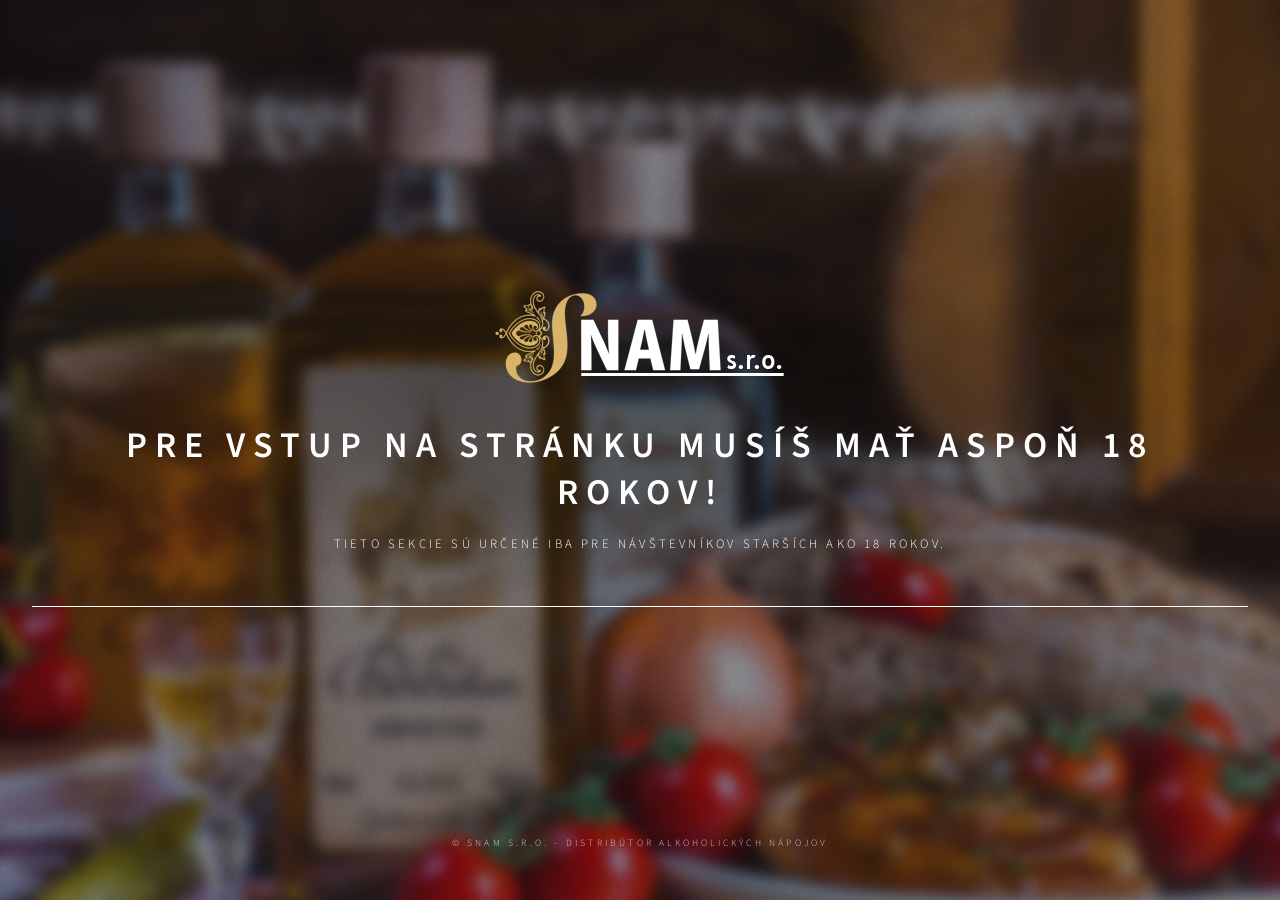
<file: index18.html>
<!DOCTYPE HTML>

<html>
	<head>
			<title>Snam s.r.o.</title>
          <meta charset="utf-8" />
          <meta content="width=device-width, initial-scale=1.0" name="viewport">
          <meta content="Alkoholické nápoje, Legendy Slovenska, Likéry z bylín, Vodka" name="keywords">
          <meta content="Alkoholické nápoje, Legendy Slovenska, Likéry z bylín, Vodka" name="description">
		<meta name="viewport" content="width=device-width, initial-scale=1, user-scalable=no" />
		<link rel="stylesheet" href="assets/css/main.css" />
		<noscript><link rel="stylesheet" href="assets/css/noscript.css" /></noscript>
	</head>
	<body class="is-preload">

		<!-- Wrapper -->
			<div id="wrapper">

				<!-- Header -->
					<header id="header">
						<div class="logo">
						</div>
						<div class="content">
							<div class="inner">
                            <h1><img src="images/logo.png" width="300" height="113"><h1> 
								<h1>Pre vstup na stránku musíš mať aspoň 18 rokov!</h1>
								<p>Tieto sekcie sú určené iba pre návštevníkov starších ako 18 rokov.
								</p>
							</div>
						</div>
						<nav>
						</nav>
					</header>



				<!-- Footer -->
					<footer id="footer">
						<p class="copyright">&copy; SNAM s.r.o. - Distribútor alkoholických nápojov</p>
					</footer>

			</div>

		<!-- BG -->
			<div id="bg"></div>

		<!-- Scripts -->
			<script src="assets/js/jquery.min.js"></script>
			<script src="assets/js/browser.min.js"></script>
			<script src="assets/js/breakpoints.min.js"></script>
			<script src="assets/js/util.js"></script>
			<script src="assets/js/main.js"></script>

	</body>
</html>
</file>
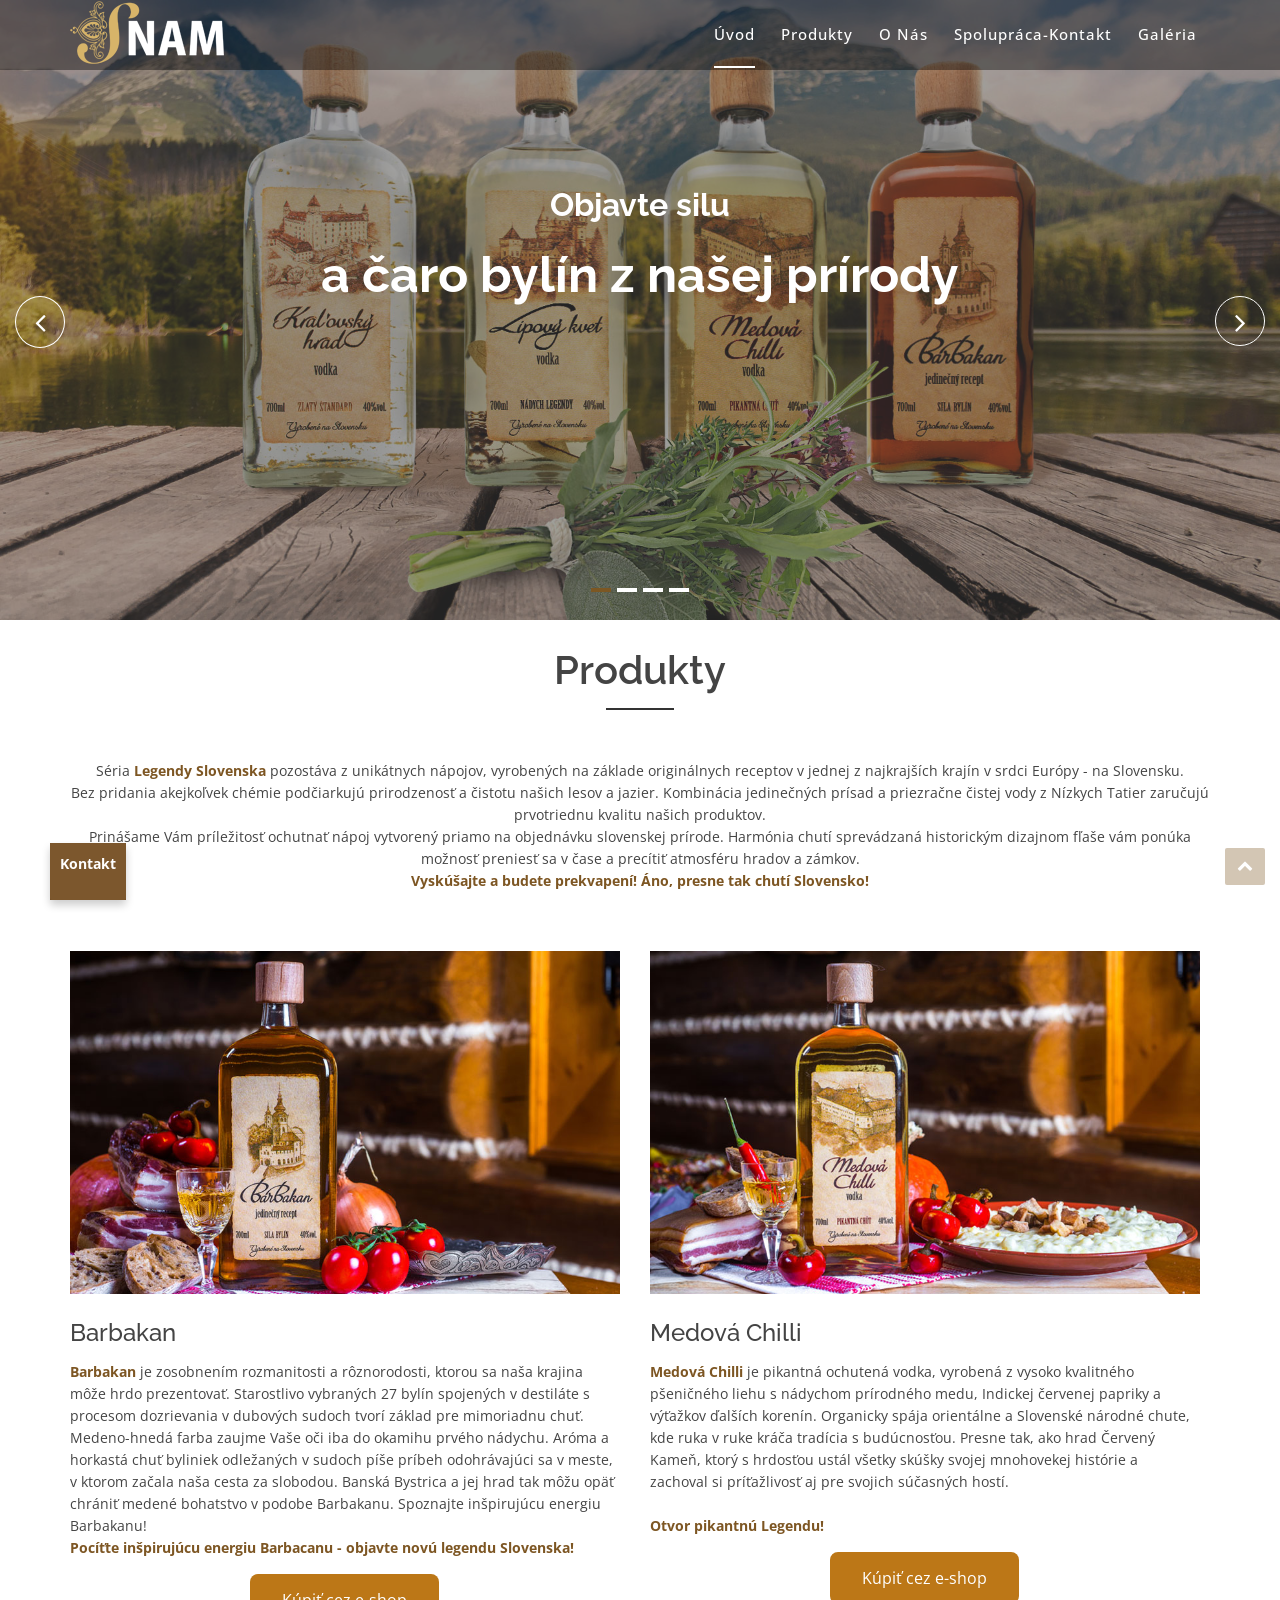
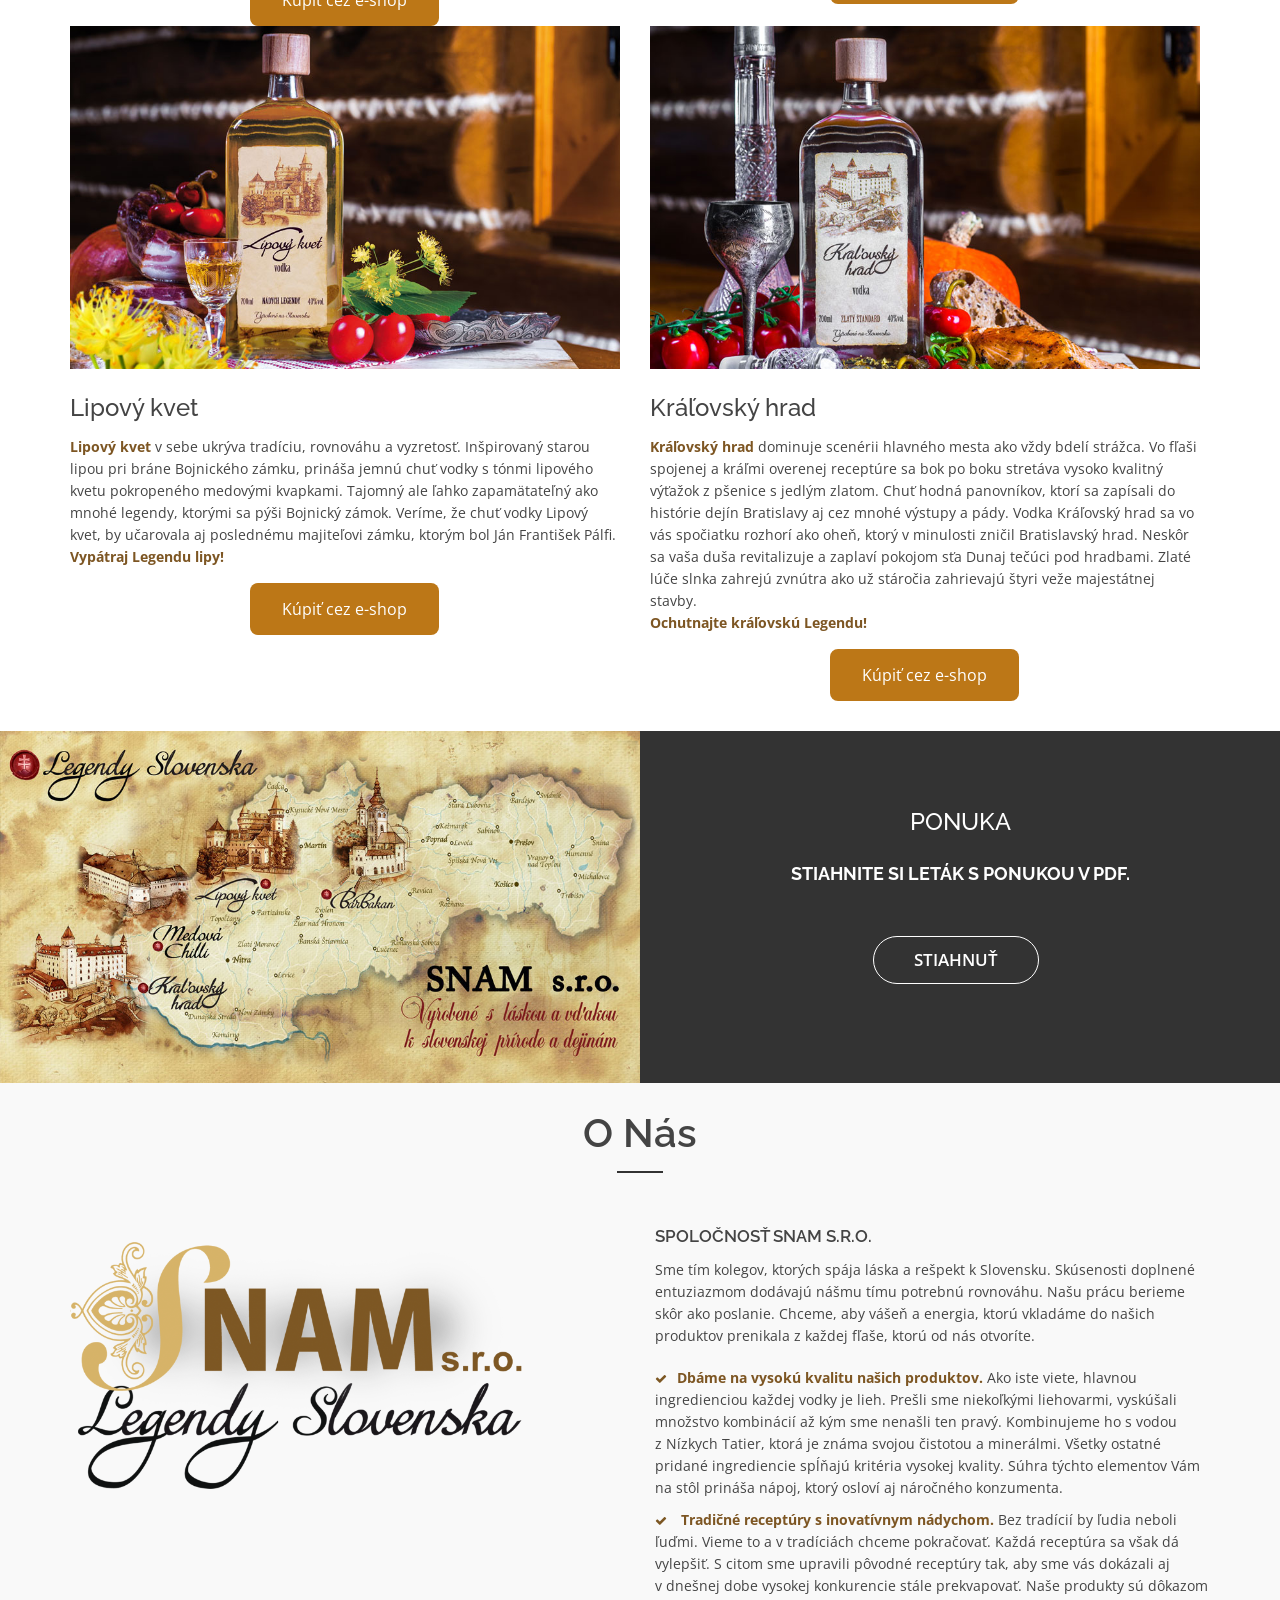
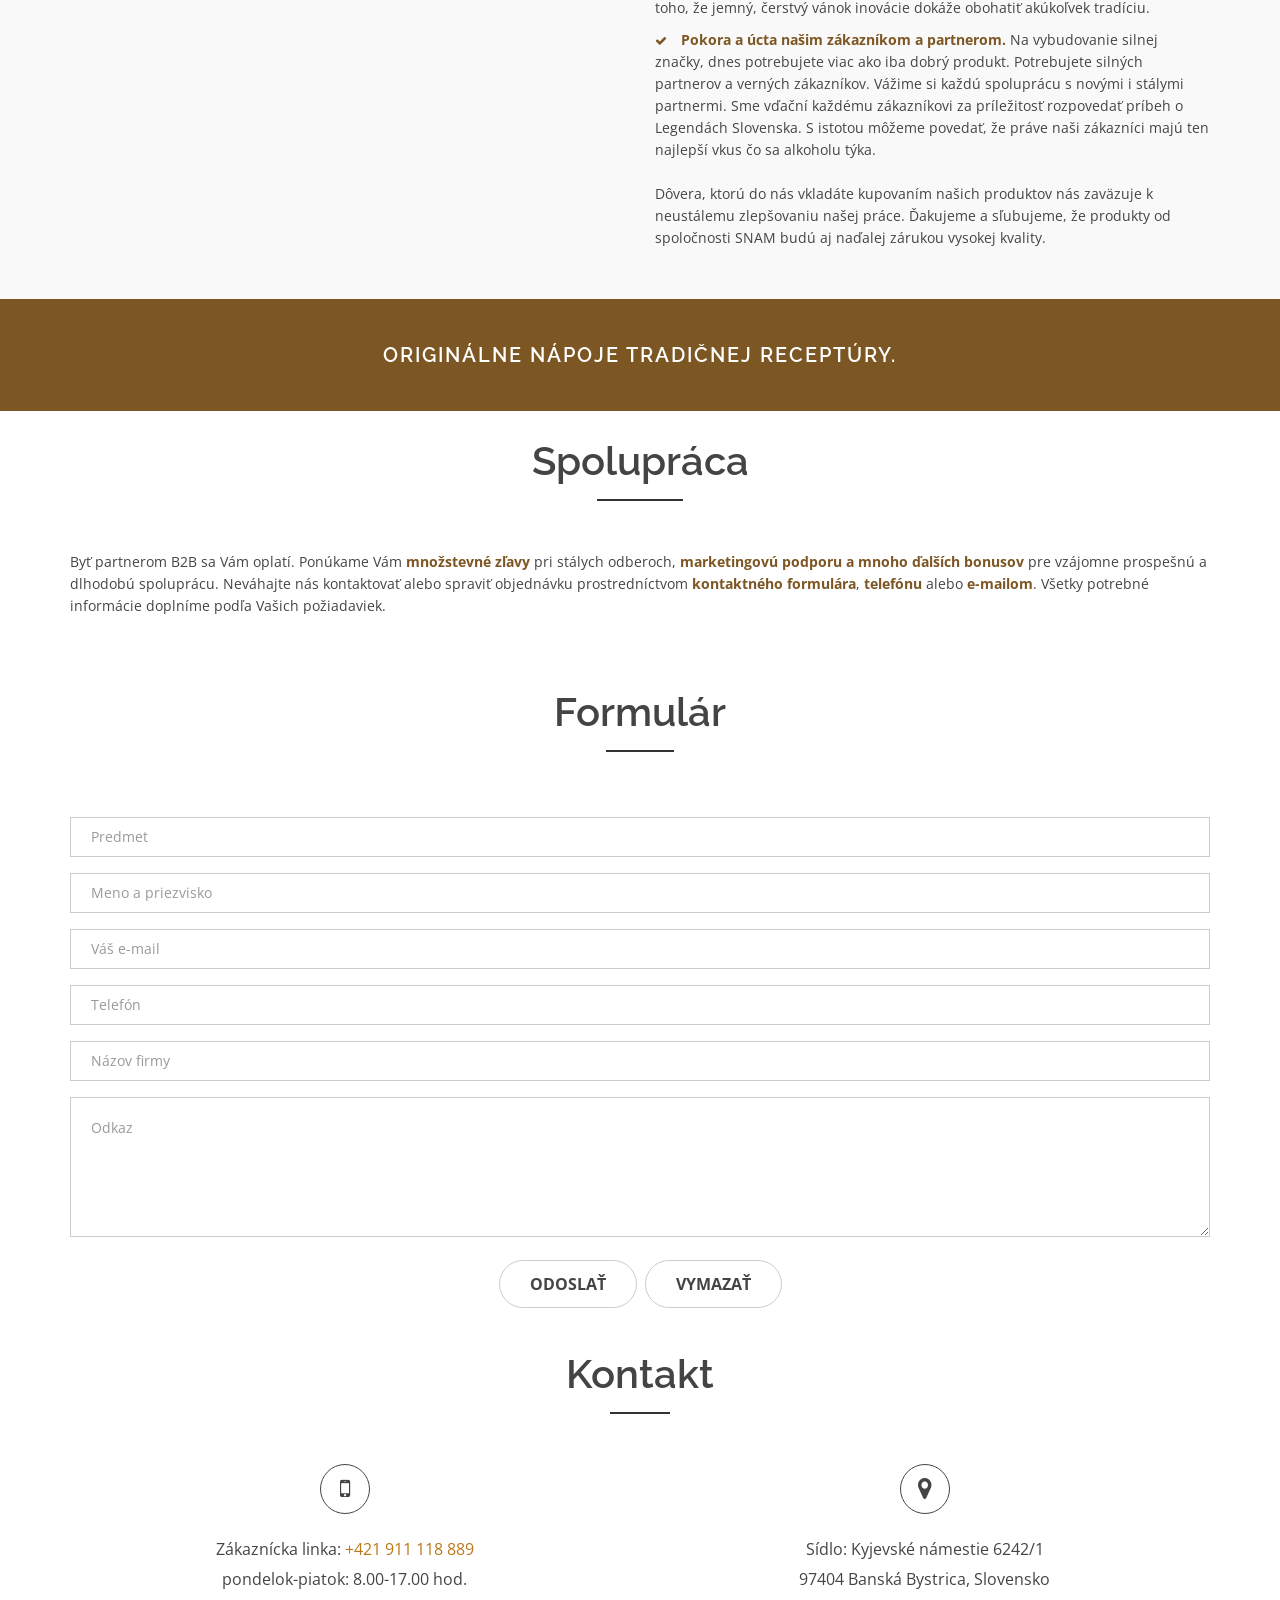
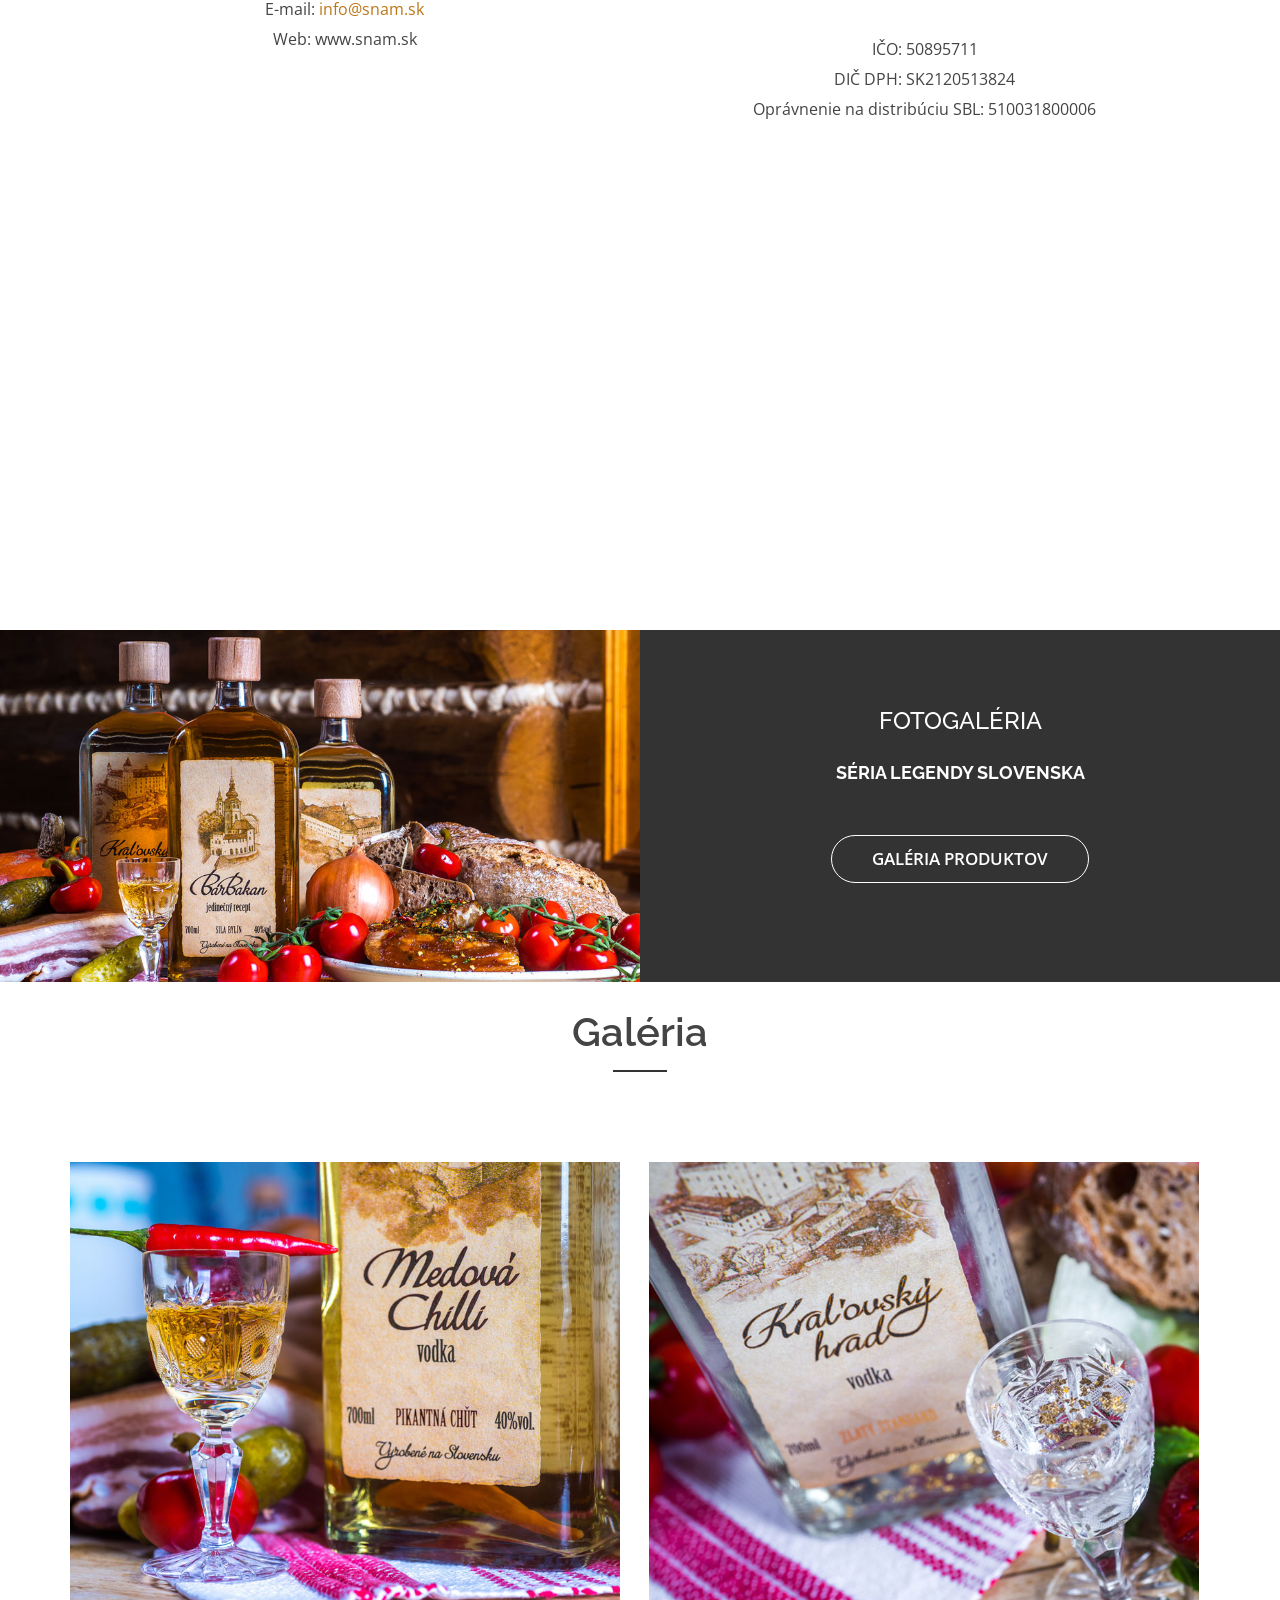
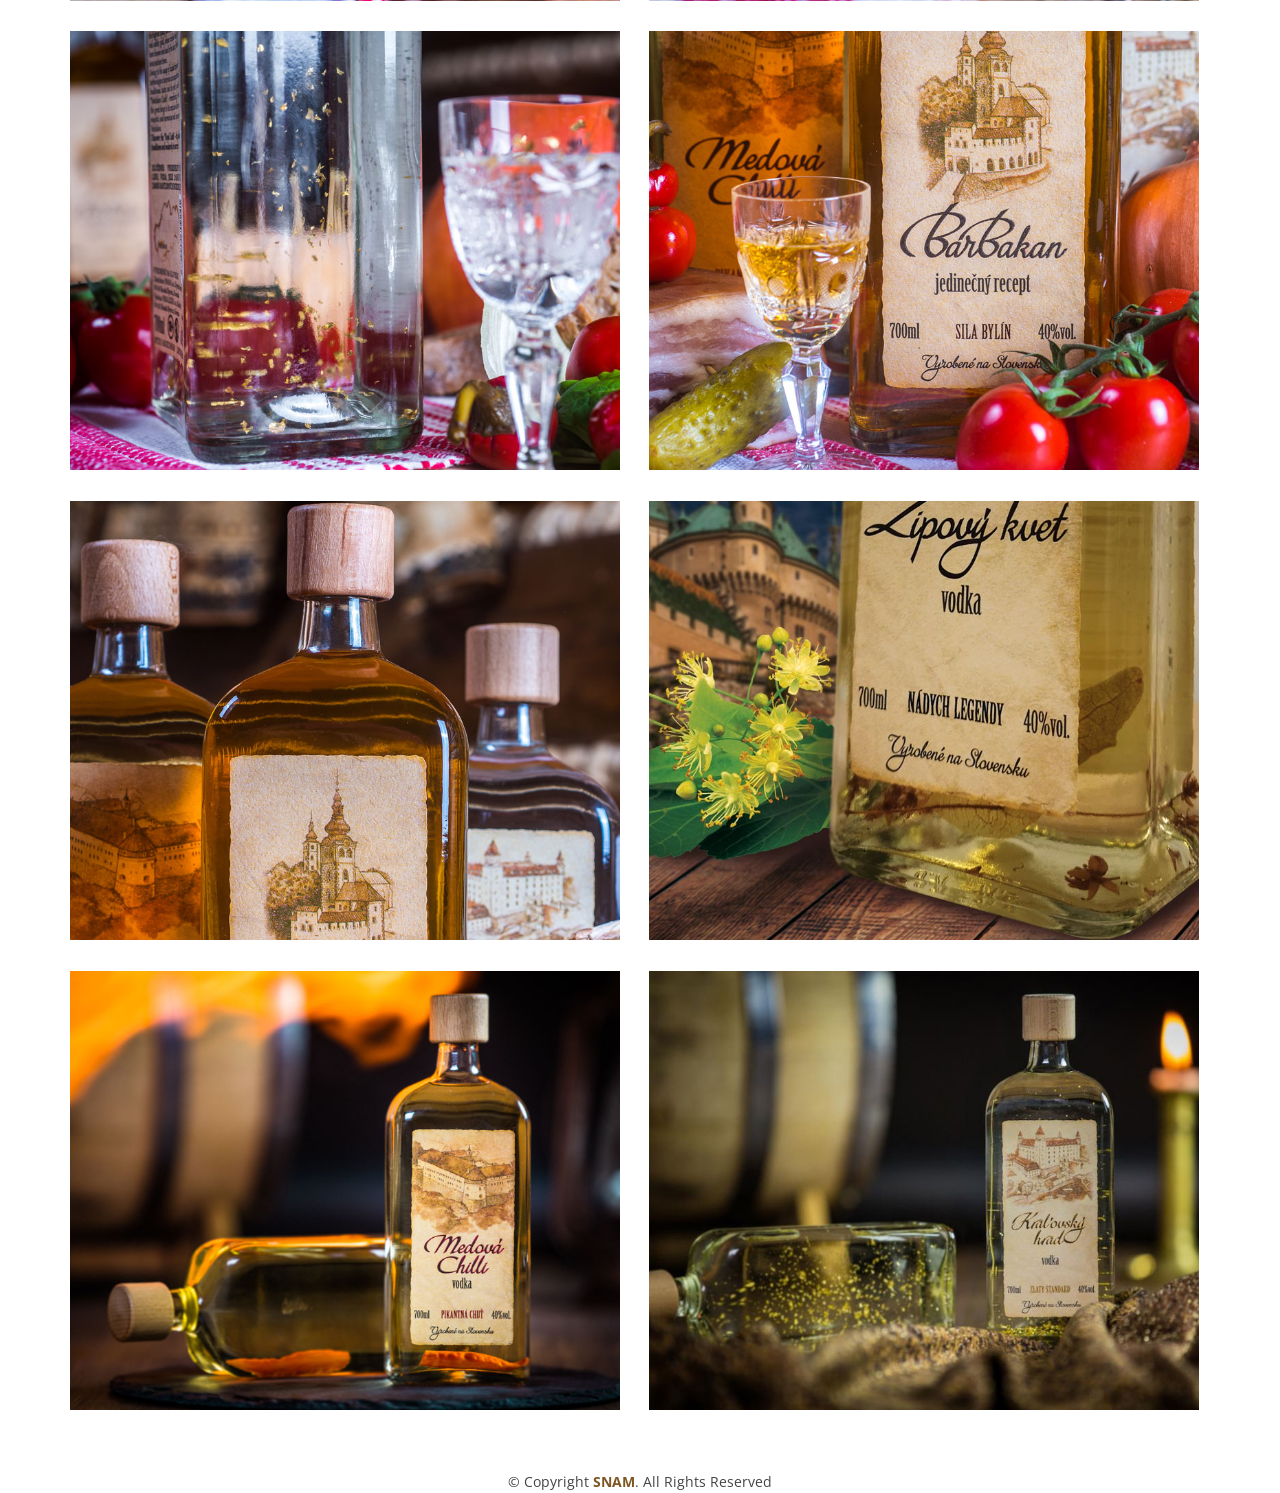
<file: snam.html>
<!doctype html>
<html lang="sk">
<head>
<!-- Global site tag (gtag.js) - Google Analytics -->
<script async src="https://www.googletagmanager.com/gtag/js?id=UA-152625440-1"></script>
<script>
  window.dataLayer = window.dataLayer || [];
  function gtag(){dataLayer.push(arguments);}
  gtag('js', new Date());

  gtag('config', 'UA-152625440-1');
</script>
  <meta charset="utf-8">
  <title>Snam s.r.o.</title>
  <meta content="width=device-width, initial-scale=1.0" name="viewport">
  <meta content="Alkoholické nápoje, Legendy Slovenska, Likéry z bylín, Vodka" name="keywords">
  <meta content="Alkoholické nápoje, Legendy Slovenska, Likéry z bylín, Vodka" name="description">

  <!-- Favicons -->
  <link href="img/favicon.png" rel="icon">
  <link href="img/apple-touch-icon.png" rel="apple-touch-icon">

  <!-- Google Fonts -->
  <link href="https://fonts.googleapis.com/css?family=Open+Sans:300,400,400i,600,700|Raleway:300,400,400i,500,500i,700,800,900" rel="stylesheet">

  <!-- Bootstrap CSS File -->
  <link href="lib/bootstrap/css/bootstrap.min.css" rel="stylesheet">

  <!-- Libraries CSS Files -->
  <link href="lib/nivo-slider/css/nivo-slider.css" rel="stylesheet">
  <link href="lib/owlcarousel/owl.carousel.css" rel="stylesheet">
  <link href="lib/owlcarousel/owl.transitions.css" rel="stylesheet">
  <link href="lib/font-awesome/css/font-awesome.min.css" rel="stylesheet">
  <link href="lib/animate/animate.min.css" rel="stylesheet">
  <link href="lib/venobox/venobox.css" rel="stylesheet">

  <!-- Nivo Slider Theme -->
  <link href="css/nivo-slider-theme.css" rel="stylesheet">

  <!-- Main Stylesheet File -->
  <link href="css/style.css" rel="stylesheet">

  <!-- Responsive Stylesheet File -->
  <link href="css/responsive.css" rel="stylesheet">
  
    <link href="assets/css/link.css" rel="stylesheet">


</head>

<body data-spy="scroll" data-target="#navbar-example">

  <div id="preloader"></div>

  <header>
    <!-- header-area start -->
    <div id="sticker" class="header-area">
      <div class="container">
        <div class="row">
          <div class="col-md-12 col-sm-12">

            <!-- Navigation -->
            <nav class="navbar navbar-default">
              <!-- Brand and toggle get grouped for better mobile display -->
              <div class="navbar-header">
                <button type="button" class="navbar-toggle collapsed" data-toggle="collapse" data-target=".bs-example-navbar-collapse-1" aria-expanded="false">
										<span class="sr-only">Toggle navigation</span>
										<span class="icon-bar"></span>
										<span class="icon-bar"></span>
										<span class="icon-bar"></span>
									</button>
                <!-- Brand -->
                <a class="navbar-brand page-scroll sticky-logo" href="index.html">
                  <img src="img/logo.png" width="154" height="65" align="top" pading="15px" >
                  <!-- Uncomment below if you prefer to use an image logo -->
                  <!-- <img src="img/logo.png" alt="" title=""> -->
								</a>
              </div>
              <!-- Collect the nav links, forms, and other content for toggling -->
              <div class="collapse navbar-collapse main-menu bs-example-navbar-collapse-1" id="navbar-example">
                <ul class="nav navbar-nav navbar-right">
                  <li class="active">
                    <a class="page-scroll" href="#home">Úvod</a>
                  </li>
                  <li>
                    <a class="page-scroll" href="#produkty">Produkty</a>
                  </li>
                  <li>
                    <a class="page-scroll" href="#about">O nás</a>
                  </li>
                  <li>
                    <a class="page-scroll" href="#spolupracakontakt">Spolupráca-Kontakt</a>
                  </li>
                  <li>
                    <a class="page-scroll" href="#galeria">Galéria</a>
                  </li>
                 
                </ul>
              </div>
              <!-- navbar-collapse -->
            </nav>
            <!-- END: Navigation -->
          </div>
        </div>
      </div>
    </div>
    <!-- header-area end -->
  </header>
  <!-- header end -->

  <!-- Start Slider Area -->
  <div id="home" class="slider-area">
    <div class="bend niceties preview-2">
      <div id="ensign-nivoslider" class="slides">
        <img src="img/slider/slider3.jpg" alt="" title="#slider-direction-1" />
        <img src="img/slider/slider1.jpg" alt="" title="#slider-direction-2" />
        <img src="img/slider/slider2.jpg" alt="" title="#slider-direction-3" />
        <img src="img/slider/slider4.jpg" alt="" title="#slider-direction-4" />
      </div>

      <!-- direction 1 -->
      <div id="slider-direction-1" class="slider-direction slider-one">
        <div class="container">
          <div class="row">
            <div class="col-md-12 col-sm-12 col-xs-12">
              <div class="slider-content">
                <!-- layer 1 -->
                <div class="layer-1-1 hidden-xs wow slideInDown" data-wow-duration="1s" data-wow-delay=".1s">
                  <h2 class="title1">Objavte silu</h2>
                </div>
                <!-- layer 2 -->
                <div class="layer-1-2 wow slideInUp" data-wow-duration="1s" data-wow-delay=".1s">
                  <h1 class="title2">a čaro bylín z našej prírody</h1>
                </div>
                <!-- layer 3 -->
              </div>
            </div>
          </div>
        </div>
      </div>

      <!-- direction 2 -->
      <div id="slider-direction-2" class="slider-direction slider-two">
        <div class="container">
          <div class="row">
            <div class="col-md-12 col-sm-12 col-xs-12">
              <div class="slider-content text-center">
                <!-- layer 1 -->
                <div class="layer-1-1 hidden-xs wow slideInUp" data-wow-duration="1s" data-wow-delay=".1s">
                  <h2 class="title1">vo vyvážených jemných chutiach  </h2>
                </div>
                <!-- layer 2 -->
                <div class="layer-1-2 wow slideInUp" data-wow-duration="1s" data-wow-delay=".1s">
                  <h1 class="title2">nápojov SNAM s.r.o.</h1>
                </div>
                <!-- layer 3 -->
              </div>
            </div>
          </div>
        </div>
      </div>

      <!-- direction 3 -->
      <div id="slider-direction-3" class="slider-direction slider-two">
        <div class="container">
          <div class="row">
            <div class="col-md-12 col-sm-12 col-xs-12">
              <div class="slider-content">
                <!-- layer 1 -->
                <div class="layer-1-1 hidden-xs wow slideInUp" data-wow-duration="1s" data-wow-delay=".1s">
                  <h2 class="title1">V edícii </h2>
                </div>
                <!-- layer 2 -->
                <div class="layer-1-2 wow slideInUp" data-wow-duration="1s" data-wow-delay=".1s">
                  <h1 class="title2">LEGENDY SLOVENSKA</h1>
                </div>
                <!-- layer 3 -->
              </div>
            </div>
          </div>
        </div>
      </div>
    </div>
  </div>
  <!-- End Slider Area -->


 <!-- Start offer -->
  <div id="produkty" class="blog-area">
    <div class="blog-inner area-padding">
      <div class="blog-overly"></div>
      <div class="container ">
        <div class="row">
          <div class="col-md-12 col-sm-12 col-xs-12">
            <div class="section-headline text-center">
              <h2>Produkty</h2><br>
<p>Séria <strong>Legendy Slovenska</strong> pozostáva z unikátnych nápojov, vyrobených na základe originálnych receptov v jednej z najkrajších krajín v srdci Európy - na Slovensku.<br>

Bez pridania akejkoľvek chémie podčiarkujú prirodzenosť a čistotu našich lesov a jazier. Kombinácia jedinečných prísad a priezračne čistej vody z Nízkych Tatier zaručujú prvotriednu kvalitu našich produktov. <br>

Prinášame Vám príležitosť ochutnať nápoj vytvorený priamo na objednávku slovenskej prírode. Harmónia chutí sprevádzaná historickým dizajnom fľaše vám ponúka možnosť preniesť sa v čase a precítiť atmosféru hradov a zámkov.<br>

<strong>Vyskúšajte a budete prekvapení! Áno, presne tak chutí Slovensko!</strong></p><br>
<br>

            </div>
          </div>
        </div>
        <div class="row">
          <!-- Start Left Blog -->
          <div class="col-md-4 col-sm-4 col-xs-12">
            <div class="single-blog">
              <div class="single-blog-img">
                <a href="#galeria">
				<img src="img/ponuka/1.jpg" alt="">
				</a>
              </div>            
              <div class="blog-text">
                <h4><br>
               <a href="">Barbakan</a>
				</h4>
                <p>
                  <strong>Barbakan</strong> je zosobnením rozmanitosti a rôznorodosti, ktorou sa naša krajina môže hrdo prezentovať.  Starostlivo vybraných 27 bylín spojených v destiláte s procesom dozrievania v dubových sudoch tvorí základ pre mimoriadnu chuť. Medeno-hnedá farba zaujme Vaše oči iba do okamihu prvého nádychu. Aróma a horkastá chuť byliniek odležaných v sudoch píše príbeh odohrávajúci sa v meste, v ktorom začala naša cesta za slobodou. Banská Bystrica a jej hrad tak môžu opäť chrániť medené bohatstvo v podobe Barbakanu.
Spoznajte inšpirujúcu energiu Barbаkanu!<br>
<strong>Pocíťte inšpirujúcu energiu Barbаcanu - objavte novú legendu Slovenska!</strong></p>
      </div>
      <div style="text-align: center;">
<div class="button1">
<a href="https://www.bottles.sk/najdene-produkty/snam/" target="_blank">Kúpiť cez e-shop</a>
</div>
<br>
      </div>

                
              
              <span>
			</span>
            </div>
          </div>
          
          <div class="col-md-4 col-sm-4 col-xs-12">
            <div class="single-blog">
              <div class="single-blog-img">
                <a href="#galeria">
				<img src="img/ponuka/2.jpg" alt="">
			</a>
              </div>
              <div class="blog-text">
                <h4><br>
                 <a href="">Medová Chilli</a>
				</h4>
                <p>
                 <strong>Medová Chilli</strong>  je pikantná ochutená vodka, vyrobená z vysoko kvalitného pšeničného liehu s nádychom prírodného medu, Indickej červenej papriky a výťažkov ďalších korenín. Organicky spája orientálne a Slovenské národné chute, kde ruka v ruke kráča tradícia s budúcnosťou. Presne tak, ako hrad Červený Kameň, ktorý s hrdosťou ustál všetky skúšky svojej mnohovekej histórie a zachoval si príťažlivosť aj pre svojich súčasných hostí.<br><br>

<strong>Otvor pikantnú Legendu!</strong>
</p>
</div>
      <div style="text-align: center;">
<div class="button1">
<a href="https://www.bottles.sk/najdene-produkty/snam/" target="_blank">Kúpiť cez e-shop</a>
</div>
      </div>
<br>
              <span>
			</span>
            </div>
          </div>
          
          
          
          <div class="col-md-4 col-sm-4 col-xs-12">
            <div class="single-blog">
              <div class="single-blog-img">
                <a href="#galeria">
				<img src="img/ponuka/4.jpg" alt="">
			</a>
              </div>
              <div class="blog-text">
                <h4><br>
                 <a href="">Lipový kvet</a>
				</h4>
                <p>
                  <strong>Lipový kvet</strong> v sebe ukrýva tradíciu, rovnováhu a vyzretosť. Inšpirovaný starou lipou pri bráne Bojnického zámku, prináša jemnú chuť vodky s tónmi lipového kvetu pokropeného medovými kvapkami. Tajomný ale ľahko zapamätateľný ako mnohé legendy, ktorými sa pýši Bojnický zámok. Veríme, že chuť vodky Lipový kvet, by učarovala aj poslednému majiteľovi zámku, ktorým bol Ján František Pálfi.<br>
<strong>Vypátraj Legendu lipy!</strong><br>
</p>
</div>
      <div style="text-align: center;">
<div class="button1">
<a href="https://www.bottles.sk/najdene-produkty/snam/" target="_blank">Kúpiť cez e-shop</a>
</div>
</div>

              
              <span>
			</span>
            </div>
          </div>
          <!-- End Left Blog-->
          <!-- Start Right Blog-->
          <div class="col-md-4 col-sm-4 col-xs-12">
            <div class="single-blog">
              <div class="single-blog-img">
                <a href="#galeria">
			<img src="img/ponuka/3.jpg" alt="">
			</a>
              </div>
              <div class="blog-text">
                <h4><br>
                <a href="">Kráľovský hrad</a>
				</h4>
                <p>
                 <strong>Kráľovský hrad</strong> dominuje scenérii hlavného mesta ako vždy bdelí strážca. Vo fľaši spojenej a kráľmi overenej receptúre sa bok po boku stretáva vysoko kvalitný výťažok z pšenice s jedlým zlatom. Chuť hodná panovníkov, ktorí sa zapísali do histórie dejín Bratislavy aj cez mnohé výstupy a pády. Vodka Kráľovský hrad sa vo vás spočiatku rozhorí ako oheň, ktorý v minulosti zničil Bratislavský hrad. Neskôr sa vaša duša revitalizuje a zaplaví pokojom sťa Dunaj tečúci pod hradbami. Zlaté lúče slnka zahrejú zvnútra ako už stáročia zahrievajú štyri veže majestátnej stavby.<br>
<strong>Ochutnajte kráľovskú Legendu!</strong>
                </p>
              </div>
                <div style="text-align: center;">
<div class="button1">
<a href="https://www.bottles.sk/najdene-produkty/snam/" target="_blank">Kúpiť cez e-shop</a>
</div>
</div>
              <span>
			</span>
            </div>
          </div>
        </div>
      </div>
    </div>
  </div>
  <!-- Koniec offer -->
  
  
     <!-- Start reviews Area -->
  <div class="reviews-area hidden-xs">
    <div class="work-us">
      <div class="work-left-text">
        <a href="#">
		<img src="img/about/mapa.jpg" alt="">
					</a>
      </div>
      <div class="work-right-text text-center">
        <h2>Ponuka</h2>
        <h5>Stiahnite si leták s ponukou v pdf.</h5>
        <a href="ponuka.pdf" target="blank" class="ready-btn">Stiahnuť</a>&nbsp;&nbsp;
      </div>
    </div>
  </div>
  <!-- End reviews Area -->

  
     <!-- Start About area -->
  <div id="about" class="about-area area-padding">
    <div class="container">
      <div class="row">
        <div class="col-md-12 col-sm-12 col-xs-12">
          <div class="section-headline text-center">
            <h2>O nás</h2>
          </div>
        </div>
      </div>
      <div class="row">
        <!-- single-well start-->
        <div class="col-md-6 col-sm-6 col-xs-12">
          <div class="well-left">
            <div class="single-well">
              <a href="#">
								  <img src="img/about/1.png" alt="">
								</a>
            </div>
          </div>
        </div>
        <!-- single-well end-->
        <div class="col-md-6 col-sm-6 col-xs-12">
          <div class="well-middle">
            <div class="single-well">
              <a href="#">
                <h4 class="sec-head">Spoločnosť SNAM s.r.o.</h4>
              </a>
              <p>Sme tím kolegov, ktorých spája láska a rešpekt k Slovensku. Skúsenosti doplnené entuziazmom dodávajú nášmu tímu potrebnú rovnováhu. Našu prácu berieme skôr ako poslanie. Chceme, aby vášeň a energia, ktorú vkladáme do našich produktov prenikala z každej fľaše, ktorú od nás otvoríte.</p> 
              <ul>
                <li>
                  <i class="fa fa-check"></i><strong>Dbáme na vysokú kvalitu našich produktov.</strong> Ako iste viete, hlavnou ingredienciou každej vodky je lieh. Prešli sme niekoľkými liehovarmi, vyskúšali množstvo kombinácií až kým sme nenašli ten pravý. Kombinujeme ho s vodou z Nízkych Tatier, ktorá je známa svojou čistotou a minerálmi. Všetky ostatné pridané ingrediencie spĺňajú kritéria vysokej kvality. Súhra týchto elementov Vám na stôl prináša nápoj, ktorý osloví aj náročného konzumenta.
                </li>
                <li>
                  <i class="fa fa-check"></i> <strong>Tradičné receptúry s inovatívnym nádychom.</strong> Bez tradícií by ľudia neboli ľuďmi. Vieme to a v tradíciách chceme pokračovať. Každá receptúra sa však dá vylepšiť. S citom sme upravili pôvodné receptúry tak, aby sme vás dokázali aj v dnešnej dobe vysokej konkurencie stále prekvapovať. Naše produkty sú dôkazom toho, že jemný, čerstvý vánok inovácie dokáže obohatiť akúkoľvek tradíciu. 
                </li>
                <li>
                  <i class="fa fa-check"></i> <strong>Pokora a úcta našim zákazníkom a partnerom.</strong> Na vybudovanie silnej značky, dnes potrebujete viac ako iba dobrý produkt. Potrebujete silných partnerov a verných zákazníkov. Vážime si každú spoluprácu s novými i stálymi partnermi. Sme vďační každému zákazníkovi za príležitosť rozpovedať príbeh o Legendách Slovenska. S istotou môžeme povedať, že práve naši zákazníci majú ten najlepší vkus čo sa alkoholu týka. <br>
<br>
<p>Dôvera, ktorú do nás vkladáte kupovaním našich produktov nás zaväzuje k neustálemu zlepšovaniu našej práce. Ďakujeme a sľubujeme, že produkty od spoločnosti SNAM budú aj naďalej zárukou vysokej kvality.</p>
                </li>
              </ul>
            </div>
          </div>
        </div>
        <!-- End col-->
      </div>
    </div>
  </div>
  <!-- End About area --> 
  

  
  <!-- Start Suscrive Area -->
  <div class="suscribe-area">
    <div class="container">
      <div class="row">
        <div class="col-lg-12 col-md-12 col-sm-12 col-xs=12">
          <div class="suscribe-text text-center">
            <h3>Originálne nápoje tradičnej receptúry.</h3>
            
          </div>
        </div>
      </div>
    </div>
  </div>
  <!-- End Suscrive Area -->
  
  <!-- Faq area start -->
  <div id="spolupracakontakt" class="faq-area area-padding">
    <div class="container">
      <div class="row">
        <div class="col-md-12 col-sm-12 col-xs-12">
          <div class="section-headline text-center">
            <h2>Spolupráca</h2>
          </div>
          <p>
          Byť partnerom B2B sa Vám oplatí. Ponúkame Vám <strong>množstevné zľavy</strong> pri stálych odberoch, <strong>marketingovú podporu a mnoho ďalších bonusov</strong> pre vzájomne prospešnú a dlhodobú spoluprácu.
Neváhajte nás kontaktovať alebo spraviť objednávku prostredníctvom <strong>kontaktného formulára</strong>, <strong>telefónu</strong> alebo <strong>e-mailom</strong>. Všetky potrebné informácie doplníme podľa Vašich požiadaviek.
          </p>
        </div>
      </div>
     

    </div>
  </div>
  <!-- End Faq Area -->
  
  <!-- Faq area start -->
  <div id="spolupracakontakt" class="faq-area area-padding">
    <div class="container">
      <div class="row">
        <div class="col-md-12 col-sm-12 col-xs-12">
          <div class="section-headline text-center">
            <h2>Formulár</h2>
          </div>
          <p>
          <!-- Start  contact -->
            <div class="form contact-form">
              <div id="sendmessage">Odkaz bol odoslaný. Ďakujeme</div>
              <div id="errormessage"></div>
                <form action="http://www.dreamartstudio.sk/SNAM/poslat.php" accept-charset="windows-1250" method="post" class="contactForm">
                <div class="form-group">
                  <input type="text" class="form-control" input name="partner" required accesskey="p" placeholder="Predmet"/>
                  <div class="validation"></div>
                
                <div class="form-group">
                  <input type="text" class="form-control" input name="meno" required accesskey="m" placeholder="Meno a priezvisko" />
                  <div class="validation"></div>
                </div>
                
                <div class="form-group">
                  <input type="email" class="form-control" input name="email" required accesskey="e" placeholder="Váš e-mail"/>
                  <div class="validation"></div>
                </div>
                
                <div class="form-group">
                  <input type="text" class="form-control" input name="tel" required accesskey="t" placeholder="Telefón"/>
                  <div class="validation"></div>
                </div>
                
                <div class="form-group">
                  <input type="text" class="form-control" input name="firma" required accesskey="f" placeholder="Názov firmy"/>
                  <div class="validation"></div>
                </div>
                
                <div class="form-group">
                  <textarea class="form-control" name="text" accesskey="t" placeholder="Odkaz"></textarea>
                  <div class="validation"></div>
                </div>
                
                <div class="text-center"><button type="submit">Odoslať</button>&nbsp;&nbsp;<button type="reset">Vymazať</button></div>
              </form>
            </div>
          <!-- End Left contact -->
          </p>
        </div>
      </div>
     

    </div>
  </div>
  <!-- End Faq Area -->

 <!-- Start contact Area -->
  <div id="" class="contact-area">
 
    <div class="contact-inner area-padding">
      <div class="contact-overly"></div>
      <div class="container ">
        <div class="row">
          <div class="col-md-12 col-sm-12 col-xs-12">
          </div>
        </div>
        <div class="section-headline text-center">
            <h2>Kontakt</h2>
          </div>
        <div class="row">
          <!-- Start contact icon column -->
          <div class="col-md-4 col-sm-4 col-xs-12">
            <div class="contact-icon text-center">
              <div class="single-icon">
                <i class="fa fa-mobile"></i>
                <p>
                  Zákaznícka linka: <a href="tel:0911118889">+421 911 118 889</a><br>
                  pondelok-piatok: 8.00-17.00 hod.<br>
                  E-mail: <a href="mailto:info@snam.sk">info@snam.sk</a><br>
                  Web: www.snam.sk
                </p>
              </div>
            </div>
          </div>
          <!-- Start contact icon column -->
          <div class="col-md-4 col-sm-4 col-xs-12">
            <div class="contact-icon text-center">
              <div class="single-icon">
                <i class="fa fa-map-marker"></i>
                <p>
                  Sídlo: Kyjevské námestie 6242/1<br>
                   <span>97404 Banská Bystrica, Slovensko</span>
                </p>
              </div>
            </div>
          </div>
          <!-- Start contact icon column -->
          <div class="col-md-4 col-sm-4 col-xs-12">
            <div class="contact-icon text-center">
              <div class="single-icon">
                <p>
                  IČO: 50895711<br>
                  DIČ DPH: SK2120513824<br>
                  <span>Oprávnenie na distribúciu SBL: 510031800006</span>
                </p>
              </div>
            </div>
          </div>
        </div>
      </div>
    </div>
  </div>
  <!-- End Contact Area -->
  
  
  
  
  
  
  <!-- Start Google Map -->
          <div class="col-md-12 col-sm-12 col-xs-12">
          <div class="section-headline text-center">
            <!-- Start Map -->
              <div id="google-map"><iframe src="https://www.google.com/maps/embed?pb=!1m18!1m12!1m3!1d657.9612804129905!2d19.119074829254785!3d48.727550998704686!2m3!1f0!2f0!3f0!3m2!1i1024!2i768!4f13.1!3m3!1m2!1s0x0%3A0x0!2zNDjCsDQzJzM5LjIiTiAxOcKwMDcnMTAuNiJF!5e0!3m2!1ssk!2ssk!4v1548082888171" width="100%" height="370" frameborder="0" style="border:0" allowfullscreen></iframe></div>
<br>
<br>
<br>

            <!-- End Map -->
          </div>
          </div></div>
          <!-- End Google Map -->
  
  
  <!-- Start offer Area -->
  <div  class="reviews-area hidden-xs">
    <div class="work-us">
      <div class="work-left-text">
        <a href="#">
						<img src="img/about/2.jpg" alt="">
					</a>
      </div>
      <div class="work-right-text text-center">
        <h2>Fotogaléria</h2>
        <h5>Séria LEGENDY SLOVENSKA</h5>
        <a href="#galeria" class="ready-btn">Galéria produktov</a>
      </div>
    </div>
  </div>
  <!-- End offer Area -->
 


  <!-- Start portfolio Area -->
  <div id="galeria" class="portfolio-area area-padding fix">
    <div class="container">
      <div class="row">
        <div class="col-lg-12 col-md-12 col-sm-12 col-xs-12">
          <div class="section-headline text-center">
            <h2>Galéria</h2>
          </div>
        </div>
      </div>
      <div class="row">
        <!-- Start Portfolio -page -->
        <div class="awesome-project-1 fix">
          <div class="col-lg-12 col-md-12 col-sm-12 col-xs-12">
            <div class="awesome-menu ">
              <ul class="project-menu">
              </ul>
            </div>
          </div>
        </div>
        <div class="awesome-project-content">
          <!-- single-awesome-project start -->
          <div class="col-md-4 col-sm-4 col-xs-12 design development">
            <div class="single-awesome-project">
              <div class="awesome-img">
                <a href="#"><img src="img/portfolio/1.jpg" alt="" /></a>
                <div class="add-actions text-center">
                  <div class="project-dec">
                    <a class="venobox" data-gall="myGallery" href="img/portfolio/1.jpg">
                      <h4>Medová chilli vodka</h4>
                      <span>Pikantná chuť</span>
                    </a>
                  </div>
                </div>
              </div>
            </div>
          </div>
          <!-- single-awesome-project end -->
          <!-- single-awesome-project start -->
          <div class="col-md-4 col-sm-4 col-xs-12 photo">
            <div class="single-awesome-project">
              <div class="awesome-img">
                <a href="#"><img src="img/portfolio/2.jpg" alt="" /></a>
                <div class="add-actions text-center">
                  <div class="project-dec">
                    <a class="venobox" data-gall="myGallery" href="img/portfolio/2.jpg">
                      <h4>Kráľovský hrad vodka</h4>
                      <span>Legendy slovenska</span>
                    </a>
                  </div>
                </div>
              </div>
            </div>
          </div>
          <!-- single-awesome-project end -->
          <!-- single-awesome-project start -->
          <div class="col-md-4 col-sm-4 col-xs-12 design">
            <div class="single-awesome-project">
              <div class="awesome-img">
                <a href="#"><img src="img/portfolio/3.jpg" alt="" /></a>
                <div class="add-actions text-center">
                  <div class="project-dec">
                    <a class="venobox" data-gall="myGallery" href="img/portfolio/3.jpg">
                      <h4>Kráľovský hrad vodka</h4>
                      <span>Legendy slovenska</span>
                    </a>
                  </div>
                </div>
              </div>
            </div>
          </div>
          <!-- single-awesome-project end -->
          <!-- single-awesome-project start -->
          <div class="col-md-4 col-sm-4 col-xs-12 photo development">
            <div class="single-awesome-project">
              <div class="awesome-img">
                <a href="#"><img src="img/portfolio/4.jpg" alt="" /></a>
                <div class="add-actions text-center">
                  <div class="project-dec">
                    <a class="venobox" data-gall="myGallery" href="img/portfolio/4.jpg">
                      <h4>Barbakan sila bylín</h4>
                      <span>Legendy slovenska</span>
                    </a>
                  </div>
                </div>
              </div>
            </div>
          </div>
          <!-- single-awesome-project end -->
          <!-- single-awesome-project start -->
          <div class="col-md-4 col-sm-4 col-xs-12 development">
            <div class="single-awesome-project">
              <div class="awesome-img">
                <a href="#"><img src="img/portfolio/5.jpg" alt="" /></a>
                <div class="add-actions text-center text-center">
                  <div class="project-dec">
                    <a class="venobox" data-gall="myGallery" href="img/portfolio/5.jpg">
                      <h4>Bansko Bystrický hrad</h4>
                      <span>Legendy slovenska</span>
                    </a>
                  </div>
                </div>
              </div>
            </div>
          </div>
          <!-- single-awesome-project end -->
          <!-- single-awesome-project start -->
          <div class="col-md-4 col-sm-4 col-xs-12 design photo">
            <div class="single-awesome-project">
              <div class="awesome-img">
                <a href="#"><img src="img/portfolio/6.jpg" alt="" /></a>
                <div class="add-actions text-center">
                  <div class="project-dec">
                    <a class="venobox" data-gall="myGallery" href="img/portfolio/6.jpg">
                      <h4>Lipový kvet vodka</h4>
                      <span>Legendy slovenska</span>
                    </a>
                  </div>
                </div>
              </div>
            </div>
          </div>
          <!-- single-awesome-project end -->
          <!-- single-awesome-project start -->
          <div class="col-md-4 col-sm-4 col-xs-12 design photo">
            <div class="single-awesome-project">
              <div class="awesome-img">
                <a href="#"><img src="img/portfolio/7.jpg" alt="" /></a>
                <div class="add-actions text-center">
                  <div class="project-dec">
                    <a class="venobox" data-gall="myGallery" href="img/portfolio/7.jpg">
                      <h4>Medová chilli vodka</h4>
                      <span>Pikantná chuť</span>
                    </a>
                  </div>
                </div>
              </div>
            </div>
          </div>
          <!-- single-awesome-project end -->
          <!-- single-awesome-project start -->
          <div class="col-md-4 col-sm-4 col-xs-12 design photo">
            <div class="single-awesome-project">
              <div class="awesome-img">
                <a href="#"><img src="img/portfolio/8.jpg" alt="" /></a>
                <div class="add-actions text-center">
                  <div class="project-dec">
                    <a class="venobox" data-gall="myGallery" href="img/portfolio/8.jpg">
                      <h4>Kráľovský hrad vodka</h4>
                      <span>Zlatý štandard</span>
                    </a>
                  </div>
                </div>
              </div>
            </div>
          </div>
          <!-- single-awesome-project end -->
        </div>
      </div>
    </div>
  </div>
  <!-- awesome-portfolio end -->
  
  
  
  
  <div id="floatdiv_703" class="exp_floatdiv_content_pro     psfd_width_230px" style="left:50px;bottom:0px;;border-radius:0px;background:#ffffff;"><div class="exp_floatdiv_content_padding_pro" style="border-style:none;border-radius:2px;"><p style="text-align: center;font-weight:bold; color:white"><a class="one" href="#spolupracakontakt">Kontakt</a><br/>

<style>
#floatdiv_703{box-shadow: #161616 0px 0px 0px 0px;background-color:rgba(124, 87, 45, 10) !important}
</style>
</div></div>

  <!-- Start Footer bottom Area -->
  <footer>
    

          <div class="col-md-12 col-sm-12 col-xs-12">
            <div class="copyright text-center">
              <p>
                &copy; Copyright <strong>SNAM</strong>. All Rights Reserved
              </p>
            </div>
          </div>
  </footer>

  <a href="#" class="back-to-top"><i class="fa fa-chevron-up"></i></a>

  <!-- JavaScript Libraries -->
  <script src="lib/jquery/jquery.min.js"></script>
  <script src="lib/bootstrap/js/bootstrap.min.js"></script>
  <script src="lib/owlcarousel/owl.carousel.min.js"></script>
  <script src="lib/venobox/venobox.min.js"></script>
  <script src="lib/knob/jquery.knob.js"></script>
  <script src="lib/wow/wow.min.js"></script>
  <script src="lib/parallax/parallax.js"></script>
  <script src="lib/easing/easing.min.js"></script>
  <script src="lib/nivo-slider/js/jquery.nivo.slider.js" type="text/javascript"></script>
  <script src="lib/appear/jquery.appear.js"></script>
  <script src="lib/isotope/isotope.pkgd.min.js"></script>
  <script src="https://www.google.com/maps/embed?pb=!1m18!1m12!1m3!1d657.9612804129905!2d19.119074829254785!3d48.727550998704686!2m3!1f0!2f0!3f0!3m2!1i1024!2i768!4f13.1!3m3!1m2!1s0x0%3A0x0!2zNDjCsDQzJzM5LjIiTiAxOcKwMDcnMTAuNiJF!5e0!3m2!1ssk!2ssk!4v1548082888171" width="550" height="370" frameborder="0" style="border:0" allowfullscreen></script>


  <script src="js/main.js"></script>
</body>

</html>
</file>
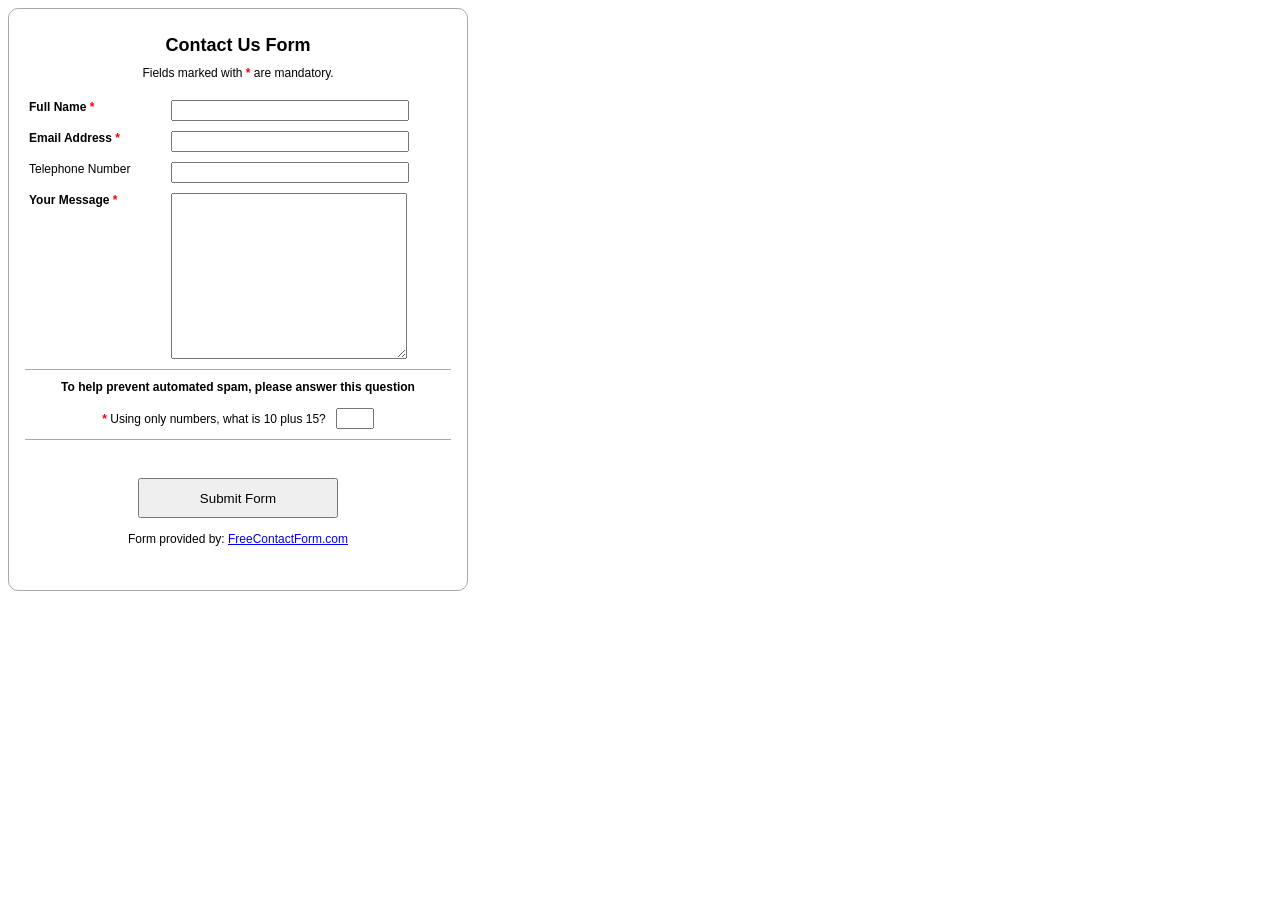
<file: SNAMtest/contact_form/contactform.htm>
<!--
URL: www.freecontactform.com
Version: FreeContactForm Free V2.2
Copyright (c) 2013 Stuart Cochrane
THE SOFTWARE IS PROVIDED "AS IS", WITHOUT WARRANTY OF ANY KIND, EXPRESS OR
IMPLIED, INCLUDING BUT NOT LIMITED TO THE WARRANTIES OF MERCHANTABILITY,
FITNESS FOR A PARTICULAR PURPOSE AND NONINFRINGEMENT. IN NO EVENT SHALL THE
AUTHORS OR COPYRIGHT HOLDERS BE LIABLE FOR ANY CLAIM, DAMAGES OR OTHER
LIABILITY, WHETHER IN AN ACTION OF CONTRACT, TORT OR OTHERWISE, ARISING FROM,
OUT OF OR IN CONNECTION WITH THE SOFTWARE OR THE USE OR OTHER DEALINGS IN
THE SOFTWARE.
-->
<!DOCTYPE html PUBLIC "-//W3C//DTD HTML 4.01 Transitional//EN" "http://www.w3.org/TR/html4/loose.dtd">
<html>
	<head>
	<meta http-equiv="Content-Type" content="text/html; charset=UTF-8">
	<title>Contact Us</title>
	<script src="freecontactformvalidation.js"></script>
	<script>
	required.add('Full_Name','NOT_EMPTY','Full Name');
	required.add('Email_Address','EMAIL','Email Address');
	required.add('Your_Message','NOT_EMPTY','Your Message');
	required.add('AntiSpam','NOT_EMPTY','Anti-Spam Question');
	</script>
	<link rel="stylesheet" type="text/css" href="freecontactform.css">
	</head>
	<body>
	
	<form name="freecontactform" method="post" action="freecontactformprocess.php" onsubmit="return validate.check(this)">
	<table width="400px" class="freecontactform">
	<tr>
	 <td colspan="2">
	  
	 <div class="freecontactformheader">Contact Us Form</div>
	  
	 <div class="freecontactformmessage">Fields marked with <span class="required_star"> * </span> are mandatory.</div>
	  
	 </td>
	</tr>
	<tr>
	 <td valign="top">
	  <label for="Full_Name" class="required">Full Name<span class="required_star"> * </span></label>
	 </td>
	 <td valign="top">
	  <input type="text" name="Full_Name" id="Full_Name" maxlength="80" style="width:230px">
	 </td>
	</tr>
	<tr>
	 <td valign="top">
	  <label for="Email_Address" class="required">Email Address<span class="required_star"> * </span></label>
	 </td>
	 <td valign="top">
	  <input type="text" name="Email_Address" id="Email_Address" maxlength="100" style="width:230px">
	 </td>
	</tr>
	<tr>
	 <td valign="top">
	  <label for="Telephone_Number" class="not-required">Telephone Number</label>
	 </td>
	 <td valign="top">
	  <input type="text" name="Telephone_Number" id="Telephone_Number" maxlength="100" style="width:230px">
	 </td>
	</tr>
	<tr>
	 <td valign="top">
	  <label for="Your_Message" class="required">Your Message<span class="required_star"> * </span></label>
	 </td>
	 <td valign="top">
	  <textarea style="width:230px;height:160px" name="Your_Message" id="Your_Message" maxlength="2000"></textarea>
	 </td>
	</tr>
	<tr>
	 <td colspan="2" style="text-align:center" >
	  <div class="antispammessage">
	  To help prevent automated spam, please answer this question
	  <br /><br />
		  <div class="antispamquestion">
		   <span class="required_star"> * </span>
		   Using only numbers, what is 10 plus 15? &nbsp; 
		   <input type="text" name="AntiSpam" id="AntiSpam" maxlength="100" style="width:30px">
		  </div>
	  </div>
	 </td>
	</tr>
	<tr>
	 <td colspan="2" style="text-align:center" >
	 <br /><br />
	  <input type="submit" value=" Submit Form " style="width:200px;height:40px">
	  <br /><br />
	  <!-- 
	  If you want to remove this author link, 
	  please purchase an unbranded version from: http://www.freecontactform.com/unbranded_form.php 
	  Or upgrade to the professional version at: http://www.freecontactform.com/professional.php
	  -->
	  <div>Form provided by: <a href="http://www.freecontactform.com">FreeContactForm.com</a></div>
	  <br /><br />
	 </td>
	</tr>
	</table>
	</form>
</body>
</html>
</file>
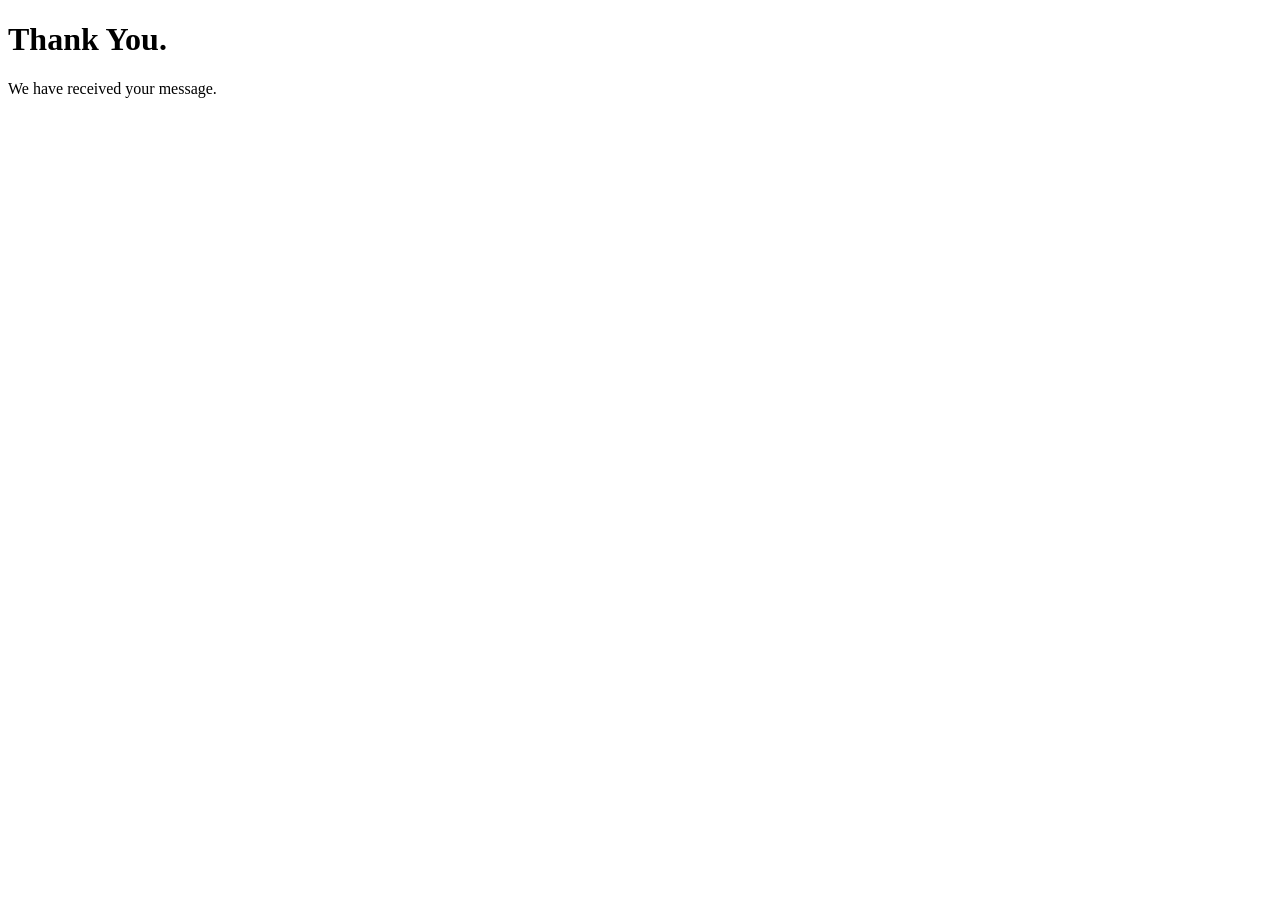
<file: SNAMtest/contact_form/thankyou.htm>
<!--
 PLEASE REPLACE THIS WITH YOUR OWN THANK YOU
-->
<!DOCTYPE html PUBLIC "-//W3C//DTD HTML 4.01 Transitional//EN" "http://www.w3.org/TR/html4/loose.dtd">
<html>
	<head>
		<meta http-equiv="Content-Type" content="text/html; charset=UTF-8">
		<title>Thank You</title>
	</head>
	<body>
	<h1>Thank You.</h1>
	<p>We have received your message.</p>
</body>
</html>
</file>
<file: assets/css/noscript.css>
/*
	Dimension by HTML5 UP
	html5up.net | @ajlkn
	Free for personal and commercial use under the CCA 3.0 license (html5up.net/license)
*/

/* BG */

	body.is-preload #bg:before {
		background-color: transparent;
	}

/* Header */

	body.is-preload #header {
		-moz-filter: none;
		-webkit-filter: none;
		-ms-filter: none;
		filter: none;
	}

		body.is-preload #header > * {
			opacity: 1;
		}

		body.is-preload #header .content .inner {
			max-height: none;
			padding: 3rem 2rem;
			opacity: 1;
		}

/* Main */

	#main article {
		opacity: 1;
		margin: 4rem 0 0 0;
	}
</file>
<file: SNAMtest/lib/venobox/venobox.css>
/* ------ venobox.css --------*/
.vbox-overlay *, .vbox-overlay *:before, .vbox-overlay *:after{
    -webkit-backface-visibility: hidden;
    -webkit-box-sizing:border-box;
    -moz-box-sizing:border-box;
    box-sizing:border-box;

}
.vbox-overlay{
    display: -webkit-flex;
    display: flex;
    -webkit-flex-direction: column;
    flex-direction: column;
    -webkit-justify-content: center;
    justify-content: center;
    -webkit-align-items: center;
    align-items: center;
    position: fixed;
    left: 0;
    top: 0;
    bottom: 0;
    right: 0;
    z-index: 1040;
    -webkit-transform:translateZ(1000px);
    transform: translateZ(1000px);
    transform-style: preserve-3d;
}

/* ----- navigation ----- */
.vbox-title{
    width: 100%;
    height: 40px;
    float: left;
    text-align: center;
    line-height: 28px;
    font-size: 12px;
    padding: 6px 40px;
    overflow: hidden;
    position: fixed;
    display: none;
    left: 0;
    z-index: 1050;
}
.vbox-close{
    cursor: pointer;
    position: fixed;
    top: -1px;
    right: 0;
    width: 50px;
    height: 40px;
    padding: 6px;
    display: block;
    background-position:10px center;
    overflow: hidden;
    font-size: 24px;
    line-height: 1;
    text-align: center;
    z-index: 1050;
}
.vbox-num{
    cursor: pointer;
    position: fixed;
    left: 0;
    height: 40px;
    display: block;
    overflow: hidden;
    line-height: 28px;
    font-size: 12px;
    padding: 6px 10px;
    display: none;
    z-index: 1050;
}
/* ----- navigation ARROWS ----- */
.vbox-next, .vbox-prev{
    position: fixed;
    top: 50%;
    margin-top: -15px;
    overflow: hidden;
    cursor: pointer;
    display: block;
    width: 45px;
    height: 45px;
    z-index: 1050;
}
.vbox-next span, .vbox-prev span{
    position: relative;
    width: 20px;
    height: 20px;
    border: 2px solid transparent;
    border-top-color: #B6B6B6;
    border-right-color: #B6B6B6;
    text-indent: -100px;
    position: absolute;
    top: 8px;
    display: block;
}
.vbox-prev{
    left: 15px;
}
.vbox-next{
    right: 15px;
}
.vbox-prev span{
    left: 10px;
    -ms-transform: rotate(-135deg);
    -webkit-transform: rotate(-135deg);
    transform: rotate(-135deg);
}
.vbox-next span{
    -ms-transform: rotate(45deg);
    -webkit-transform: rotate(45deg);
    transform: rotate(45deg);
    right: 10px;
}
/* ------- inline window ------ */
.vbox-inline{
    width: 420px;
    height: 315px;
    height: 70vh;
    padding: 10px;
    background: #fff;
    margin: 0 auto;
    overflow: auto;
    text-align: left;
}
/* ------- Video & iFrames window ------ */
.venoframe{
    max-width: 100%;
    width: 100%;
    border: none;
    width: 100%;
    height: 260px;
    height: 70vh;
}
.venoframe.vbvid{
    height: 260px;
}
@media (min-width: 768px) {
    .venoframe, .vbox-inline{
        width: 90%;
        height: 360px;
        height: 70vh;
    }
    .venoframe.vbvid{
        width: 640px;
        height: 360px;
    }
}
@media (min-width: 992px) {
    .venoframe, .vbox-inline{
        max-width: 1200px;
        width: 80%;
        height: 540px;
        height: 70vh;
    }
    .venoframe.vbvid{
        width: 960px;
        height: 540px;
    }
}
/*
Please do NOT edit this part!
or at least read this note: http://i.imgur.com/7C0ws9e.gif
*/
.vbox-open{
    overflow: hidden;
}
.vbox-container{
    position: absolute;
    left: 0;
    right: 0;
    top: 0;
    bottom: 0;
    overflow-x: hidden;
    overflow-y: scroll;
    overflow-scrolling: touch;
    -webkit-overflow-scrolling: touch;
    z-index: 20;
    max-height: 100%;

}

.vbox-content{
    text-align: center;
    float: left;
    width: 100%;
    position: relative;
    overflow: hidden;
    padding: 20px 10px;
}
.vbox-container img{
    max-width: 100%;
    height: auto;
}
.figlio{
    box-shadow: 0 0 12px rgba(0,0,0,0.19), 0 6px 6px rgba(0,0,0,0.23);
    max-width: 100%;
    text-align: initial;
}
img.figlio{
    -webkit-user-select: none;
-khtml-user-select: none;
-moz-user-select: none;
-o-user-select: none;
user-select: none;
}
.vbox-content.swipe-left{
    margin-left: -200px !important;
}
.vbox-content.swipe-right{
    margin-left: 200px !important;
}
.animated{
    webkit-transition: margin 300ms ease-out;
    transition: margin 300ms ease-out;
}
.animate-in{
    opacity: 1;
}
.animate-out{
    opacity: 0;
}
/* ---------- preloader ----------
 * SPINKIT
 * http://tobiasahlin.com/spinkit/
-------------------------------- */
.sk-double-bounce,.sk-rotating-plane{width:40px;height:40px;margin:40px auto}.sk-rotating-plane{background-color:#333;-webkit-animation:sk-rotatePlane 1.2s infinite ease-in-out;animation:sk-rotatePlane 1.2s infinite ease-in-out}@-webkit-keyframes sk-rotatePlane{0%{-webkit-transform:perspective(120px) rotateX(0) rotateY(0);transform:perspective(120px) rotateX(0) rotateY(0)}50%{-webkit-transform:perspective(120px) rotateX(-180.1deg) rotateY(0);transform:perspective(120px) rotateX(-180.1deg) rotateY(0)}100%{-webkit-transform:perspective(120px) rotateX(-180deg) rotateY(-179.9deg);transform:perspective(120px) rotateX(-180deg) rotateY(-179.9deg)}}@keyframes sk-rotatePlane{0%{-webkit-transform:perspective(120px) rotateX(0) rotateY(0);transform:perspective(120px) rotateX(0) rotateY(0)}50%{-webkit-transform:perspective(120px) rotateX(-180.1deg) rotateY(0);transform:perspective(120px) rotateX(-180.1deg) rotateY(0)}100%{-webkit-transform:perspective(120px) rotateX(-180deg) rotateY(-179.9deg);transform:perspective(120px) rotateX(-180deg) rotateY(-179.9deg)}}.sk-double-bounce{position:relative}.sk-double-bounce .sk-child{width:100%;height:100%;border-radius:50%;background-color:#333;opacity:.6;position:absolute;top:0;left:0;-webkit-animation:sk-doubleBounce 2s infinite ease-in-out;animation:sk-doubleBounce 2s infinite ease-in-out}.sk-chasing-dots .sk-child,.sk-spinner-pulse,.sk-three-bounce .sk-child{background-color:#333;border-radius:100%}.sk-double-bounce .sk-double-bounce2{-webkit-animation-delay:-1s;animation-delay:-1s}@-webkit-keyframes sk-doubleBounce{0%,100%{-webkit-transform:scale(0);transform:scale(0)}50%{-webkit-transform:scale(1);transform:scale(1)}}@keyframes sk-doubleBounce{0%,100%{-webkit-transform:scale(0);transform:scale(0)}50%{-webkit-transform:scale(1);transform:scale(1)}}.sk-wave{margin:40px auto;width:50px;height:40px;text-align:center;font-size:10px}.sk-wave .sk-rect{background-color:#333;height:100%;width:6px;display:inline-block;-webkit-animation:sk-waveStretchDelay 1.2s infinite ease-in-out;animation:sk-waveStretchDelay 1.2s infinite ease-in-out}.sk-wave .sk-rect1{-webkit-animation-delay:-1.2s;animation-delay:-1.2s}.sk-wave .sk-rect2{-webkit-animation-delay:-1.1s;animation-delay:-1.1s}.sk-wave .sk-rect3{-webkit-animation-delay:-1s;animation-delay:-1s}.sk-wave .sk-rect4{-webkit-animation-delay:-.9s;animation-delay:-.9s}.sk-wave .sk-rect5{-webkit-animation-delay:-.8s;animation-delay:-.8s}@-webkit-keyframes sk-waveStretchDelay{0%,100%,40%{-webkit-transform:scaleY(.4);transform:scaleY(.4)}20%{-webkit-transform:scaleY(1);transform:scaleY(1)}}@keyframes sk-waveStretchDelay{0%,100%,40%{-webkit-transform:scaleY(.4);transform:scaleY(.4)}20%{-webkit-transform:scaleY(1);transform:scaleY(1)}}.sk-wandering-cubes{margin:40px auto;width:40px;height:40px;position:relative}.sk-wandering-cubes .sk-cube{background-color:#333;width:10px;height:10px;position:absolute;top:0;left:0;-webkit-animation:sk-wanderingCube 1.8s ease-in-out -1.8s infinite both;animation:sk-wanderingCube 1.8s ease-in-out -1.8s infinite both}.sk-chasing-dots,.sk-spinner-pulse{width:40px;height:40px;margin:40px auto}.sk-wandering-cubes .sk-cube2{-webkit-animation-delay:-.9s;animation-delay:-.9s}@-webkit-keyframes sk-wanderingCube{0%{-webkit-transform:rotate(0);transform:rotate(0)}25%{-webkit-transform:translateX(30px) rotate(-90deg) scale(.5);transform:translateX(30px) rotate(-90deg) scale(.5)}50%{-webkit-transform:translateX(30px) translateY(30px) rotate(-179deg);transform:translateX(30px) translateY(30px) rotate(-179deg)}50.1%{-webkit-transform:translateX(30px) translateY(30px) rotate(-180deg);transform:translateX(30px) translateY(30px) rotate(-180deg)}75%{-webkit-transform:translateX(0) translateY(30px) rotate(-270deg) scale(.5);transform:translateX(0) translateY(30px) rotate(-270deg) scale(.5)}100%{-webkit-transform:rotate(-360deg);transform:rotate(-360deg)}}@keyframes sk-wanderingCube{0%{-webkit-transform:rotate(0);transform:rotate(0)}25%{-webkit-transform:translateX(30px) rotate(-90deg) scale(.5);transform:translateX(30px) rotate(-90deg) scale(.5)}50%{-webkit-transform:translateX(30px) translateY(30px) rotate(-179deg);transform:translateX(30px) translateY(30px) rotate(-179deg)}50.1%{-webkit-transform:translateX(30px) translateY(30px) rotate(-180deg);transform:translateX(30px) translateY(30px) rotate(-180deg)}75%{-webkit-transform:translateX(0) translateY(30px) rotate(-270deg) scale(.5);transform:translateX(0) translateY(30px) rotate(-270deg) scale(.5)}100%{-webkit-transform:rotate(-360deg);transform:rotate(-360deg)}}.sk-spinner-pulse{-webkit-animation:sk-pulseScaleOut 1s infinite ease-in-out;animation:sk-pulseScaleOut 1s infinite ease-in-out}@-webkit-keyframes sk-pulseScaleOut{0%{-webkit-transform:scale(0);transform:scale(0)}100%{-webkit-transform:scale(1);transform:scale(1);opacity:0}}@keyframes sk-pulseScaleOut{0%{-webkit-transform:scale(0);transform:scale(0)}100%{-webkit-transform:scale(1);transform:scale(1);opacity:0}}.sk-chasing-dots{position:relative;text-align:center;-webkit-animation:sk-chasingDotsRotate 2s infinite linear;animation:sk-chasingDotsRotate 2s infinite linear}.sk-chasing-dots .sk-child{width:60%;height:60%;display:inline-block;position:absolute;top:0;-webkit-animation:sk-chasingDotsBounce 2s infinite ease-in-out;animation:sk-chasingDotsBounce 2s infinite ease-in-out}.sk-chasing-dots .sk-dot2{top:auto;bottom:0;-webkit-animation-delay:-1s;animation-delay:-1s}@-webkit-keyframes sk-chasingDotsRotate{100%{-webkit-transform:rotate(360deg);transform:rotate(360deg)}}@keyframes sk-chasingDotsRotate{100%{-webkit-transform:rotate(360deg);transform:rotate(360deg)}}@-webkit-keyframes sk-chasingDotsBounce{0%,100%{-webkit-transform:scale(0);transform:scale(0)}50%{-webkit-transform:scale(1);transform:scale(1)}}@keyframes sk-chasingDotsBounce{0%,100%{-webkit-transform:scale(0);transform:scale(0)}50%{-webkit-transform:scale(1);transform:scale(1)}}.sk-three-bounce{margin:40px auto;width:80px;text-align:center}.sk-three-bounce .sk-child{width:20px;height:20px;display:inline-block;-webkit-animation:sk-three-bounce 1.4s ease-in-out 0s infinite both;animation:sk-three-bounce 1.4s ease-in-out 0s infinite both}.sk-circle .sk-child:before,.sk-fading-circle .sk-circle:before{display:block;border-radius:100%;content:'';background-color:#333}.sk-three-bounce .sk-bounce1{-webkit-animation-delay:-.32s;animation-delay:-.32s}.sk-three-bounce .sk-bounce2{-webkit-animation-delay:-.16s;animation-delay:-.16s}@-webkit-keyframes sk-three-bounce{0%,100%,80%{-webkit-transform:scale(0);transform:scale(0)}40%{-webkit-transform:scale(1);transform:scale(1)}}@keyframes sk-three-bounce{0%,100%,80%{-webkit-transform:scale(0);transform:scale(0)}40%{-webkit-transform:scale(1);transform:scale(1)}}.sk-circle{margin:40px auto;width:40px;height:40px;position:relative}.sk-circle .sk-child{width:100%;height:100%;position:absolute;left:0;top:0}.sk-circle .sk-child:before{margin:0 auto;width:15%;height:15%;-webkit-animation:sk-circleBounceDelay 1.2s infinite ease-in-out both;animation:sk-circleBounceDelay 1.2s infinite ease-in-out both}.sk-circle .sk-circle2{-webkit-transform:rotate(30deg);-ms-transform:rotate(30deg);transform:rotate(30deg)}.sk-circle .sk-circle3{-webkit-transform:rotate(60deg);-ms-transform:rotate(60deg);transform:rotate(60deg)}.sk-circle .sk-circle4{-webkit-transform:rotate(90deg);-ms-transform:rotate(90deg);transform:rotate(90deg)}.sk-circle .sk-circle5{-webkit-transform:rotate(120deg);-ms-transform:rotate(120deg);transform:rotate(120deg)}.sk-circle .sk-circle6{-webkit-transform:rotate(150deg);-ms-transform:rotate(150deg);transform:rotate(150deg)}.sk-circle .sk-circle7{-webkit-transform:rotate(180deg);-ms-transform:rotate(180deg);transform:rotate(180deg)}.sk-circle .sk-circle8{-webkit-transform:rotate(210deg);-ms-transform:rotate(210deg);transform:rotate(210deg)}.sk-circle .sk-circle9{-webkit-transform:rotate(240deg);-ms-transform:rotate(240deg);transform:rotate(240deg)}.sk-circle .sk-circle10{-webkit-transform:rotate(270deg);-ms-transform:rotate(270deg);transform:rotate(270deg)}.sk-circle .sk-circle11{-webkit-transform:rotate(300deg);-ms-transform:rotate(300deg);transform:rotate(300deg)}.sk-circle .sk-circle12{-webkit-transform:rotate(330deg);-ms-transform:rotate(330deg);transform:rotate(330deg)}.sk-circle .sk-circle2:before{-webkit-animation-delay:-1.1s;animation-delay:-1.1s}.sk-circle .sk-circle3:before{-webkit-animation-delay:-1s;animation-delay:-1s}.sk-circle .sk-circle4:before{-webkit-animation-delay:-.9s;animation-delay:-.9s}.sk-circle .sk-circle5:before{-webkit-animation-delay:-.8s;animation-delay:-.8s}.sk-circle .sk-circle6:before{-webkit-animation-delay:-.7s;animation-delay:-.7s}.sk-circle .sk-circle7:before{-webkit-animation-delay:-.6s;animation-delay:-.6s}.sk-circle .sk-circle8:before{-webkit-animation-delay:-.5s;animation-delay:-.5s}.sk-circle .sk-circle9:before{-webkit-animation-delay:-.4s;animation-delay:-.4s}.sk-circle .sk-circle10:before{-webkit-animation-delay:-.3s;animation-delay:-.3s}.sk-circle .sk-circle11:before{-webkit-animation-delay:-.2s;animation-delay:-.2s}.sk-circle .sk-circle12:before{-webkit-animation-delay:-.1s;animation-delay:-.1s}@-webkit-keyframes sk-circleBounceDelay{0%,100%,80%{-webkit-transform:scale(0);transform:scale(0)}40%{-webkit-transform:scale(1);transform:scale(1)}}@keyframes sk-circleBounceDelay{0%,100%,80%{-webkit-transform:scale(0);transform:scale(0)}40%{-webkit-transform:scale(1);transform:scale(1)}}.sk-cube-grid{width:40px;height:40px;margin:40px auto}.sk-cube-grid .sk-cube{width:33.33%;height:33.33%;background-color:#333;float:left;-webkit-animation:sk-cubeGridScaleDelay 1.3s infinite ease-in-out;animation:sk-cubeGridScaleDelay 1.3s infinite ease-in-out}.sk-cube-grid .sk-cube1{-webkit-animation-delay:.2s;animation-delay:.2s}.sk-cube-grid .sk-cube2{-webkit-animation-delay:.3s;animation-delay:.3s}.sk-cube-grid .sk-cube3{-webkit-animation-delay:.4s;animation-delay:.4s}.sk-cube-grid .sk-cube4{-webkit-animation-delay:.1s;animation-delay:.1s}.sk-cube-grid .sk-cube5{-webkit-animation-delay:.2s;animation-delay:.2s}.sk-cube-grid .sk-cube6{-webkit-animation-delay:.3s;animation-delay:.3s}.sk-cube-grid .sk-cube7{-webkit-animation-delay:0ms;animation-delay:0ms}.sk-cube-grid .sk-cube8{-webkit-animation-delay:.1s;animation-delay:.1s}.sk-cube-grid .sk-cube9{-webkit-animation-delay:.2s;animation-delay:.2s}@-webkit-keyframes sk-cubeGridScaleDelay{0%,100%,70%{-webkit-transform:scale3D(1,1,1);transform:scale3D(1,1,1)}35%{-webkit-transform:scale3D(0,0,1);transform:scale3D(0,0,1)}}@keyframes sk-cubeGridScaleDelay{0%,100%,70%{-webkit-transform:scale3D(1,1,1);transform:scale3D(1,1,1)}35%{-webkit-transform:scale3D(0,0,1);transform:scale3D(0,0,1)}}.sk-fading-circle{margin:40px auto;width:40px;height:40px;position:relative}.sk-fading-circle .sk-circle{width:100%;height:100%;position:absolute;left:0;top:0}.sk-fading-circle .sk-circle:before{margin:0 auto;width:15%;height:15%;-webkit-animation:sk-circleFadeDelay 1.2s infinite ease-in-out both;animation:sk-circleFadeDelay 1.2s infinite ease-in-out both}.sk-fading-circle .sk-circle2{-webkit-transform:rotate(30deg);-ms-transform:rotate(30deg);transform:rotate(30deg)}.sk-fading-circle .sk-circle3{-webkit-transform:rotate(60deg);-ms-transform:rotate(60deg);transform:rotate(60deg)}.sk-fading-circle .sk-circle4{-webkit-transform:rotate(90deg);-ms-transform:rotate(90deg);transform:rotate(90deg)}.sk-fading-circle .sk-circle5{-webkit-transform:rotate(120deg);-ms-transform:rotate(120deg);transform:rotate(120deg)}.sk-fading-circle .sk-circle6{-webkit-transform:rotate(150deg);-ms-transform:rotate(150deg);transform:rotate(150deg)}.sk-fading-circle .sk-circle7{-webkit-transform:rotate(180deg);-ms-transform:rotate(180deg);transform:rotate(180deg)}.sk-fading-circle .sk-circle8{-webkit-transform:rotate(210deg);-ms-transform:rotate(210deg);transform:rotate(210deg)}.sk-fading-circle .sk-circle9{-webkit-transform:rotate(240deg);-ms-transform:rotate(240deg);transform:rotate(240deg)}.sk-fading-circle .sk-circle10{-webkit-transform:rotate(270deg);-ms-transform:rotate(270deg);transform:rotate(270deg)}.sk-fading-circle .sk-circle11{-webkit-transform:rotate(300deg);-ms-transform:rotate(300deg);transform:rotate(300deg)}.sk-fading-circle .sk-circle12{-webkit-transform:rotate(330deg);-ms-transform:rotate(330deg);transform:rotate(330deg)}.sk-fading-circle .sk-circle2:before{-webkit-animation-delay:-1.1s;animation-delay:-1.1s}.sk-fading-circle .sk-circle3:before{-webkit-animation-delay:-1s;animation-delay:-1s}.sk-fading-circle .sk-circle4:before{-webkit-animation-delay:-.9s;animation-delay:-.9s}.sk-fading-circle .sk-circle5:before{-webkit-animation-delay:-.8s;animation-delay:-.8s}.sk-fading-circle .sk-circle6:before{-webkit-animation-delay:-.7s;animation-delay:-.7s}.sk-fading-circle .sk-circle7:before{-webkit-animation-delay:-.6s;animation-delay:-.6s}.sk-fading-circle .sk-circle8:before{-webkit-animation-delay:-.5s;animation-delay:-.5s}.sk-fading-circle .sk-circle9:before{-webkit-animation-delay:-.4s;animation-delay:-.4s}.sk-fading-circle .sk-circle10:before{-webkit-animation-delay:-.3s;animation-delay:-.3s}.sk-fading-circle .sk-circle11:before{-webkit-animation-delay:-.2s;animation-delay:-.2s}.sk-fading-circle .sk-circle12:before{-webkit-animation-delay:-.1s;animation-delay:-.1s}@-webkit-keyframes sk-circleFadeDelay{0%,100%,39%{opacity:0}40%{opacity:1}}@keyframes sk-circleFadeDelay{0%,100%,39%{opacity:0}40%{opacity:1}}.sk-folding-cube{margin:40px auto;width:40px;height:40px;position:relative;-webkit-transform:rotateZ(45deg);transform:rotateZ(45deg)}.sk-folding-cube .sk-cube{float:left;width:50%;height:50%;position:relative;-webkit-transform:scale(1.1);-ms-transform:scale(1.1);transform:scale(1.1)}.sk-folding-cube .sk-cube:before{content:'';position:absolute;top:0;left:0;width:100%;height:100%;background-color:#333;-webkit-animation:sk-foldCubeAngle 2.4s infinite linear both;animation:sk-foldCubeAngle 2.4s infinite linear both;-webkit-transform-origin:100% 100%;-ms-transform-origin:100% 100%;transform-origin:100% 100%}.sk-folding-cube .sk-cube2{-webkit-transform:scale(1.1) rotateZ(90deg);transform:scale(1.1) rotateZ(90deg)}.sk-folding-cube .sk-cube3{-webkit-transform:scale(1.1) rotateZ(180deg);transform:scale(1.1) rotateZ(180deg)}.sk-folding-cube .sk-cube4{-webkit-transform:scale(1.1) rotateZ(270deg);transform:scale(1.1) rotateZ(270deg)}.sk-folding-cube .sk-cube2:before{-webkit-animation-delay:.3s;animation-delay:.3s}.sk-folding-cube .sk-cube3:before{-webkit-animation-delay:.6s;animation-delay:.6s}.sk-folding-cube .sk-cube4:before{-webkit-animation-delay:.9s;animation-delay:.9s}@-webkit-keyframes sk-foldCubeAngle{0%,10%{-webkit-transform:perspective(140px) rotateX(-180deg);transform:perspective(140px) rotateX(-180deg);opacity:0}25%,75%{-webkit-transform:perspective(140px) rotateX(0);transform:perspective(140px) rotateX(0);opacity:1}100%,90%{-webkit-transform:perspective(140px) rotateY(180deg);transform:perspective(140px) rotateY(180deg);opacity:0}}@keyframes sk-foldCubeAngle{0%,10%{-webkit-transform:perspective(140px) rotateX(-180deg);transform:perspective(140px) rotateX(-180deg);opacity:0}25%,75%{-webkit-transform:perspective(140px) rotateX(0);transform:perspective(140px) rotateX(0);opacity:1}100%,90%{-webkit-transform:perspective(140px) rotateY(180deg);transform:perspective(140px) rotateY(180deg);opacity:0}}
</file>
<file: SNAMtest/css/nivo-slider-theme.css>
/*
Skin Name: Nivo Slider Default Theme
Skin URI: http://nivo.dev7studios.com
Description: The default skin for the Nivo Slider.
Version: 1.3
Author: Gilbert Pellegrom
Author URI: http://dev7studios.com
Supports Thumbs: true
*/


.slider-area {
  color: #fff;
  position: relative;
  text-align: center;
}

.slider-content {
  padding: 180px 60px;
}

.nivo-caption::after {
  background: #444 none repeat scroll 0 0;
  content: "";
  height: 100%;
  left: 0;
  opacity: 0.5;
  position: absolute;
  top: 0;
  width: 100%;
  z-index: -1;
}

.layer-1-2 {
  margin: 20px 0;
}

.layer-1-1 h2 {
  color: #fff;
  font-size: 32px;
  font-weight: 700;
}

.layer-1-2 h1 {
  color: #fff;
  font-size: 50px;
  font-weight: 700;
  line-height: 60px;
}

.layer-1-3 {
  margin: 50px 0 0;
}

.layer-1-3 a.ready-btn {
  border: 1px solid #fff;
  border-radius: 30px;
  color: #fff;
  cursor: pointer;
  display: inline-block;
  font-size: 17px;
  font-weight: 600;
  margin-top: 30px;
  padding: 10px 20px;
  text-align: center;
  text-transform: uppercase;
  transition: all 0.4s ease 0s;
  z-index: 222;
}

.layer-1-3 a.ready-btn:hover {
  color: #fff;
  background: #7c5723;
  border: 1px solid #7c5723;
  text-decoration: none;
}

.ready-btn.right-btn {
  margin-right: 15px;
  background: #7c5723;
  border: 1px solid #7c5723 !important;
}

.ready-btn.right-btn:hover {
  background: transparent !important;
  border: 1px solid #fff !important;
}

.nivo-controlNav {
  bottom: 0;
  left: 0;
  position: absolute;
  right: 0;
  z-index: 8;
}

.nivo-directionNav {
  display: block;
}

.nivo-controlNav a {
  background: transparent none repeat scroll 0 0;
  border: 2px solid #fff;
  box-shadow: none;
  display: inline-block;
  font-size: 0;
  height: 2px;
  margin: 5px 3px;
  opacity: 1;
  text-align: center;
  text-indent: inherit;
  vertical-align: top;
  width: 20px;
}

.nivo-controlNav a:hover, .nivo-controlNav a.active {
  background: #fff none repeat scroll 0 0;
  border-color: #7c5723;
  -moz-transform: rotate(180deg);
  -webkit-transform: rotate(180deg);
  -o-transform: rotate(180deg);
  -ms-transform: rotate(180deg);
}

/* Normal desktop :992px. */

@media (min-width: 1400px) and (max-width:1920px) {
  .slider-content {
    padding: 340px 0;
  }
}

/* Normal desktop :992px. */

@media (min-width: 992px) and (max-width: 1169px) {
  .slider-content {
    padding: 144px 0;
  }
}

/* Tablet desktop :768px. */

@media (min-width: 768px) and (max-width: 991px) {
  .slider-content {
    padding: 93px 0;
  }
  .layer-1-2 h1 {
    font-size: 22px;
    line-height: 24px;
  }
  .layer-1-3 a.ready-btn {
    font-size: 14px;
    margin-top: 20px;
    padding: 10px 20px;
  }
}

@media (max-width: 767px) {
  .nivo-directionNav {
    display: none;
  }
  .slider-content {
    padding: 46px 0px;
  }
  .layer-1-2 {
    margin: 10px 0;
  }
  .layer-1-1 h2 {
    font-size: 14px;
    line-height: 16px;
  }
  .layer-1-2 h1 {
    font-size: 14px;
    line-height: 16px;
  }
  .layer-1-3 a.ready-btn {
    font-size: 12px;
    margin-top: 10px;
    padding: 8px 10px;
  }
  .layer-1-3 {
    margin: 10px 0 0;
  }
  .nivo-controlNav {
    bottom: -8px;
  }
}

@media only screen and (min-width: 480px) and (max-width: 767px) {
  .slider-content {
    padding: 70px 0px;
  }
  .layer-1-1 h2, .layer-1-2 h1 {
    font-size: 24px;
    line-height: 30px;
  }
}

/* -------------------------------------
preview-1
---------------------------------------- */

.preview-1 .nivoSlider {
  position: relative;
  background: url(../lib/nivo-slider/img/loading.gif) no-repeat 50% 50%;
}

.preview-1 .nivoSlider img {
  position: absolute;
  top: 0px;
  left: 0px;
  display: none;
}

.preview-1 .nivoSlider a {
  border: 0;
  display: block;
}

.preview-1 .nivo-controlNav {
  text-align: center;
  padding: 20px 0;
}

.preview-1 .nivo-controlNav a {
  display: inline-block;
  width: 22px;
  height: 22px;
  background: url(../lib/nivo-slider/img/bullets.png) no-repeat;
  text-indent: -9999px;
  border: 0;
  margin: 0 2px;
}

.preview-1 .nivo-controlNav a.active {
  background-position: 0 -22px;
}

.preview-1 .nivo-directionNav a {
  display: block;
  width: 30px;
  height: 30px;
  background: url(../lib/nivo-slider/img/arrows.png) no-repeat;
  text-indent: -9999px;
  border: 0;
  opacity: 0;
  -webkit-transition: all 200ms ease-in-out;
  -moz-transition: all 200ms ease-in-out;
  -o-transition: all 200ms ease-in-out;
  transition: all 200ms ease-in-out;
}

.preview-1:hover .nivo-directionNav a {
  opacity: 1;
}

.nivo-prevNav {
  left: 15px;
}

.nivo-nextNav {
  right: 15px;
}

.preview-1 a.nivo-nextNav {
  background-position: -30px 0;
}


.preview-1 .nivo-caption {
  font-family: Helvetica, Arial, sans-serif;
}

.preview-1 .nivo-caption a {
  color: #fff;
  border-bottom: 1px dotted #fff;
}

.preview-1 .nivo-caption a:hover {
  color: #fff;
}

.preview-1 .nivo-controlNav.nivo-thumbs-enabled {
  width: 100%;
}

.preview-1 .nivo-controlNav.nivo-thumbs-enabled a {
  width: auto;
  height: auto;
  background: none;
  margin-bottom: 5px;
}

.preview-1 .nivo-controlNav.nivo-thumbs-enabled img {
  display: block;
  width: 120px;
  height: auto;
}

.preview-1 .nivo-controlNav {
  position: relative;
  z-index: 99999;
  bottom: 68px;
}

.preview-1 .nivo-controlNav a {
  border: 5px solid #fff;
  display: inline-block;
  height: 18px;
  margin: 0 5px;
  text-indent: -9999px;
  width: 18px;
  line-height: 8px;
  background: #3c3c3c;
  cursor: pointer;
  position: relative;
  z-index: 9;
  border-radius: 100%;
  opacity: 0;
  z-index: -999;
}

.preview-1:hover .nivo-controlNav a {
  opacity: 1;
  z-index: 999999;
}

.preview-1 .nivo-controlNav a:hover, .preview-1 .nivo-controlNav a.active {
  background: #000;
  cursor: pointer;
}

/* -------------------------------------
preview-2
---------------------------------------- */

.preview-2 .nivoSlider:hover .nivo-directionNav a.nivo-prevNav {
  left: 50px;
}

.preview-2 .nivoSlider:hover .nivo-directionNav a.nivo-nextNav {
  right: 50px;
}

.preview-2 .nivoSlider .nivo-directionNav a.nivo-prevNav {
  font-size: 0;
}

.preview-2 .nivoSlider .nivo-directionNav a.nivo-nextNav {
  font-size: 0;
}

.preview-2 .nivo-directionNav a.nivo-prevNav::before {
  background: rgba(0, 0, 0, 0) none repeat scroll 0 0;
  color: #ffffff;
  content: "";
  cursor: pointer;
  font: 300 50px/50px FontAwesome;
  position: absolute;
  text-align: center;
  top: 50%;
  transition: all 300ms ease-in 0s;
  z-index: 9;
  font-weight: 100;
  left: 0px;
  width: 50px;
  border: 1px solid #fff;
  border-radius: 50%;
  font-size: 30px;
}

.preview-2 .nivo-directionNav a.nivo-nextNav:hover:before, .preview-2 .nivo-directionNav a.nivo-prevNav:hover:before {
  border-color: #7c5723;
  color: #fff;
  background: #7c5723;
}

.preview-2 .nivo-directionNav a.nivo-nextNav::before {
  background: rgba(0, 0, 0, 0) none repeat scroll 0 0;
  border: 1px solid #fff;
  border-radius: 50%;
  color: #ffffff;
  content: "";
  cursor: pointer;
  font: 100 30px/50px FontAwesome;
  height: 50px;
  position: absolute;
  right: 0px;
  text-align: center;
  top: 50%;
  transition: all 300ms ease-in 0s;
  width: 50px;
  z-index: 9;
  font-size: 30px;
}

.niceties.preview-2 {
  position: relative;
  height: 100%;
}
</file>
<file: SNAMtest/css/responsive.css>
@media (min-width: 1920px) {
  .work-right-text {
    padding: 150px 150px;
  }
}

/* Normal desktop :992px. */

@media (min-width: 992px) and (max-width: 1169px) {
  .slider-content {
    padding: 146px 0;
  }
  .work-right-text {
    padding: 40px 0;
  }
  .work-right-text h2 {
    font-size: 18px;
    line-height: 28px;
  }
}

/* Tablet desktop :768px. */

@media (min-width: 768px) and (max-width: 991px) {
  .main-menu ul.navbar-nav li {
    display: inline-block;
    padding: 0 8px;
  }
  .layer-1-1 h2 {
    font-size: 24px;
  }
  .layer-1-2 h1 {
    font-size: 31px;
    line-height: 38px;
    padding: 0px 30px;
  }
  .stick .main-menu ul.navbar-nav li a {
    padding: 24px 0px;
  }
  .tab-menu ul.nav li a {
    padding: 10px 16px;
  }
  .suscribe-input input {
    width: 60%;
  }
  .suscribe-input button {
    width: 40%;
  }
  .team-content.text-center>h4 {
    font-size: 20px;
  }
  .sus-btn {
    margin-left: 0;
  }
  .suscribe-text h3 {
    font-size: 16px;
    padding-right: 20px;
  }
  .work-right-text h5 {
    font-size: 14px;
    line-height: 22px;
  }
  .work-right-text {
    padding: 36px 0;
  }
  .work-right-text h2 {
    font-size: 14px;
    line-height: 22px;
  }
  .work-right-text .ready-btn {
    font-size: 13px;
    padding: 7px 20px;
    margin-top: 5px;
  }
  .single-awesome-portfolio {
    width: 33.33%;
  }
  .widget-product a img {
    display: block;
    float: none;
    width: 100%;
  }
  .widget-product .product-info {
    display: block;
    float: none;
    padding-left: 0;
    width: 100%;
    margin-top: 20px;
  }
  .map-column {
    margin-left: 0;
    padding-right: 40px;
  }
  .post-information .entry-meta {
    font-size: 13px;
    padding: 5px 0;
  }
  .post-information .entry-meta span a {
    padding: 4px 0;
  }
  .service-pic {
    margin-bottom: 30px;
    text-align: center;
  }
  .single-add-itms {
    width: 50%;
  }
  .left-sidebar-title>h4 {
    font-size: 18px;
  }
  .contact-form {
    margin-top: 0px;
  }
  .search-option input {
    width: 67%;
  }
}

/* small mobile :320px. */

@media (max-width: 767px) {

  .header-area {
    height: 60px !important;
    background: #000;
  }
  .navbar-header a.navbar-brand, .stick .navbar-header a.navbar-brand {
    display: inline-block;
    height: 60px  !important;
    padding: 9px 0;
  }
  .navbar-default .navbar-toggle, .stick .navbar-default .navbar-toggle {
    padding: 15px 0;
  }
  .nav.navbar-nav.navbar-right, .stick .nav.navbar-nav.navbar-right {
    background-color: #252525;
    padding: 0;
    margin-top: 0;
  }
  .main-menu ul.navbar-nav li, .stick .main-menu ul.navbar-nav li {
    display: block;
  }
  .main-menu ul.navbar-nav li a, .stick .main-menu ul.navbar-nav li a {
    padding: 10px 2px;
  }
  .main-menu ul.navbar-nav li.active a::after, .stick .main-menu ul.navbar-nav li.active a::after {
    border: 0px solid #fff;
  }
  .logo {
    height: inherit;
    left: 0;
    padding: 0;
    position: absolute;
    top: -6px;
    z-index: 999999;
  }
  .logo a {
    padding: 0;
  }

  .slider-area {
    margin-top: 60px;
  }

  .slider-content h2 {
    font-size: 18px !important;
    line-height: 24px !important;
  }
  .slider-content h1 {
    font-size: 20px !important;
    line-height: 26px !important;
  }

  .layer-1-3 a.ready-btn {
    padding: 8px 15px;
  }
  .section-headline h2 {
    font-size: 30px;
  }
  .well-middle .single-well {
    margin-top: 30px;
  }
  .single-skill {
    margin-bottom: 40px;
  }
  .tab-menu {
    margin-top: 30px;
  }
  .tab-menu ul.nav li a {
    padding: 8px 6px;
  }
  .wellcome-text {
    margin: 0px;
    padding: 70px 0px;
  }
  .subs-feilds {
    width: 100%;
  }
  .suscribe-input input {
    width: 60%;
  }
  .suscribe-input button {
    font-size: 15px;
    padding: 14px 10px;
    width: 40%;
  }
  .section-headline h3 {
    font-size: 25px;
  }
  .well-text>h2 {
    font-size: 18px;
  }
  .well-text p {
    display: none;
  }
  .single-team-member {
    margin-bottom: 30px;
  }
  .service-right {
    width: 100%;
  }
  .service-images:hover .overly-text {
    display: none;
  }
  .portfolio-area {
    padding-top: 0px;
  }
  .project-menu li a {
    padding: 8px 12px;
    margin: 10px 4px;
  }
  .pri_table_list {
    margin-bottom: 30px;
  }
  .single-awesome-project, .portfolio-2 .single-awesome-project {
    width: 100%;
    float: none;
  }
  .single-blog {
    margin-bottom: 30px;
  }
  .sus-btn {
    margin-left: 0;
    margin-top: 30px;
  }
  .contact-form {
    margin-top: 30px;
  }
  .head-team h5 {
    font-size: 22px;
  }
  .footer-content {
    margin-bottom: 30px;
  }
  .header-bottom h1 {
    font-size: 30px;
    margin-bottom: 0;
  }
  .page-area .slider-content {
    padding: 100px 0;
  }
  .search-option input {
    width: 74%;
  }
  .header-bottom h2 {
    font-size: 20px;
    margin-bottom: 0;
  }
  li.threaded-comments {
    margin-left: 0;
  }
}

/* Large Mobile :480px. */

@media only screen and (min-width: 480px) and (max-width: 767px) {
  .submitbtn {
    float: none;
    width: 99.8%;
  }
  .icons-bottom ul li a {
    height: 40px;
    line-height: 37px;
    width: 40px;
  }
  .blog-post-dlc ul li {
    padding-left: 20px;
    padding-right: 20px;
  }
  .awesome-portfolio-content .portfolio-2 {
    width: 50%;
  }
  .gallary-details .single-awesome-portfolio {
    width: 50%;
  }
  .tab-menu ul.nav li a {
    padding: 8px 20px;
  }
}
</file>
<file: lib/venobox/venobox.css>
/* ------ venobox.css --------*/
.vbox-overlay *, .vbox-overlay *:before, .vbox-overlay *:after{
    -webkit-backface-visibility: hidden;
    -webkit-box-sizing:border-box;
    -moz-box-sizing:border-box;
    box-sizing:border-box;

}
.vbox-overlay{
    display: -webkit-flex;
    display: flex;
    -webkit-flex-direction: column;
    flex-direction: column;
    -webkit-justify-content: center;
    justify-content: center;
    -webkit-align-items: center;
    align-items: center;
    position: fixed;
    left: 0;
    top: 0;
    bottom: 0;
    right: 0;
    z-index: 1040;
    -webkit-transform:translateZ(1000px);
    transform: translateZ(1000px);
    transform-style: preserve-3d;
}

/* ----- navigation ----- */
.vbox-title{
    width: 100%;
    height: 40px;
    float: left;
    text-align: center;
    line-height: 28px;
    font-size: 12px;
    padding: 6px 40px;
    overflow: hidden;
    position: fixed;
    display: none;
    left: 0;
    z-index: 1050;
}
.vbox-close{
    cursor: pointer;
    position: fixed;
    top: -1px;
    right: 0;
    width: 50px;
    height: 40px;
    padding: 6px;
    display: block;
    background-position:10px center;
    overflow: hidden;
    font-size: 24px;
    line-height: 1;
    text-align: center;
    z-index: 1050;
}
.vbox-num{
    cursor: pointer;
    position: fixed;
    left: 0;
    height: 40px;
    display: block;
    overflow: hidden;
    line-height: 28px;
    font-size: 12px;
    padding: 6px 10px;
    display: none;
    z-index: 1050;
}
/* ----- navigation ARROWS ----- */
.vbox-next, .vbox-prev{
    position: fixed;
    top: 50%;
    margin-top: -15px;
    overflow: hidden;
    cursor: pointer;
    display: block;
    width: 45px;
    height: 45px;
    z-index: 1050;
}
.vbox-next span, .vbox-prev span{
    position: relative;
    width: 20px;
    height: 20px;
    border: 2px solid transparent;
    border-top-color: #B6B6B6;
    border-right-color: #B6B6B6;
    text-indent: -100px;
    position: absolute;
    top: 8px;
    display: block;
}
.vbox-prev{
    left: 15px;
}
.vbox-next{
    right: 15px;
}
.vbox-prev span{
    left: 10px;
    -ms-transform: rotate(-135deg);
    -webkit-transform: rotate(-135deg);
    transform: rotate(-135deg);
}
.vbox-next span{
    -ms-transform: rotate(45deg);
    -webkit-transform: rotate(45deg);
    transform: rotate(45deg);
    right: 10px;
}
/* ------- inline window ------ */
.vbox-inline{
    width: 420px;
    height: 315px;
    height: 70vh;
    padding: 10px;
    background: #fff;
    margin: 0 auto;
    overflow: auto;
    text-align: left;
}
/* ------- Video & iFrames window ------ */
.venoframe{
    max-width: 100%;
    width: 100%;
    border: none;
    width: 100%;
    height: 260px;
    height: 70vh;
}
.venoframe.vbvid{
    height: 260px;
}
@media (min-width: 768px) {
    .venoframe, .vbox-inline{
        width: 90%;
        height: 360px;
        height: 70vh;
    }
    .venoframe.vbvid{
        width: 640px;
        height: 360px;
    }
}
@media (min-width: 992px) {
    .venoframe, .vbox-inline{
        max-width: 1200px;
        width: 80%;
        height: 540px;
        height: 70vh;
    }
    .venoframe.vbvid{
        width: 960px;
        height: 540px;
    }
}
/*
Please do NOT edit this part!
or at least read this note: http://i.imgur.com/7C0ws9e.gif
*/
.vbox-open{
    overflow: hidden;
}
.vbox-container{
    position: absolute;
    left: 0;
    right: 0;
    top: 0;
    bottom: 0;
    overflow-x: hidden;
    overflow-y: scroll;
    overflow-scrolling: touch;
    -webkit-overflow-scrolling: touch;
    z-index: 20;
    max-height: 100%;

}

.vbox-content{
    text-align: center;
    float: left;
    width: 100%;
    position: relative;
    overflow: hidden;
    padding: 20px 10px;
}
.vbox-container img{
    max-width: 100%;
    height: auto;
}
.figlio{
    box-shadow: 0 0 12px rgba(0,0,0,0.19), 0 6px 6px rgba(0,0,0,0.23);
    max-width: 100%;
    text-align: initial;
}
img.figlio{
    -webkit-user-select: none;
-khtml-user-select: none;
-moz-user-select: none;
-o-user-select: none;
user-select: none;
}
.vbox-content.swipe-left{
    margin-left: -200px !important;
}
.vbox-content.swipe-right{
    margin-left: 200px !important;
}
.animated{
    webkit-transition: margin 300ms ease-out;
    transition: margin 300ms ease-out;
}
.animate-in{
    opacity: 1;
}
.animate-out{
    opacity: 0;
}
/* ---------- preloader ----------
 * SPINKIT
 * http://tobiasahlin.com/spinkit/
-------------------------------- */
.sk-double-bounce,.sk-rotating-plane{width:40px;height:40px;margin:40px auto}.sk-rotating-plane{background-color:#333;-webkit-animation:sk-rotatePlane 1.2s infinite ease-in-out;animation:sk-rotatePlane 1.2s infinite ease-in-out}@-webkit-keyframes sk-rotatePlane{0%{-webkit-transform:perspective(120px) rotateX(0) rotateY(0);transform:perspective(120px) rotateX(0) rotateY(0)}50%{-webkit-transform:perspective(120px) rotateX(-180.1deg) rotateY(0);transform:perspective(120px) rotateX(-180.1deg) rotateY(0)}100%{-webkit-transform:perspective(120px) rotateX(-180deg) rotateY(-179.9deg);transform:perspective(120px) rotateX(-180deg) rotateY(-179.9deg)}}@keyframes sk-rotatePlane{0%{-webkit-transform:perspective(120px) rotateX(0) rotateY(0);transform:perspective(120px) rotateX(0) rotateY(0)}50%{-webkit-transform:perspective(120px) rotateX(-180.1deg) rotateY(0);transform:perspective(120px) rotateX(-180.1deg) rotateY(0)}100%{-webkit-transform:perspective(120px) rotateX(-180deg) rotateY(-179.9deg);transform:perspective(120px) rotateX(-180deg) rotateY(-179.9deg)}}.sk-double-bounce{position:relative}.sk-double-bounce .sk-child{width:100%;height:100%;border-radius:50%;background-color:#333;opacity:.6;position:absolute;top:0;left:0;-webkit-animation:sk-doubleBounce 2s infinite ease-in-out;animation:sk-doubleBounce 2s infinite ease-in-out}.sk-chasing-dots .sk-child,.sk-spinner-pulse,.sk-three-bounce .sk-child{background-color:#333;border-radius:100%}.sk-double-bounce .sk-double-bounce2{-webkit-animation-delay:-1s;animation-delay:-1s}@-webkit-keyframes sk-doubleBounce{0%,100%{-webkit-transform:scale(0);transform:scale(0)}50%{-webkit-transform:scale(1);transform:scale(1)}}@keyframes sk-doubleBounce{0%,100%{-webkit-transform:scale(0);transform:scale(0)}50%{-webkit-transform:scale(1);transform:scale(1)}}.sk-wave{margin:40px auto;width:50px;height:40px;text-align:center;font-size:10px}.sk-wave .sk-rect{background-color:#333;height:100%;width:6px;display:inline-block;-webkit-animation:sk-waveStretchDelay 1.2s infinite ease-in-out;animation:sk-waveStretchDelay 1.2s infinite ease-in-out}.sk-wave .sk-rect1{-webkit-animation-delay:-1.2s;animation-delay:-1.2s}.sk-wave .sk-rect2{-webkit-animation-delay:-1.1s;animation-delay:-1.1s}.sk-wave .sk-rect3{-webkit-animation-delay:-1s;animation-delay:-1s}.sk-wave .sk-rect4{-webkit-animation-delay:-.9s;animation-delay:-.9s}.sk-wave .sk-rect5{-webkit-animation-delay:-.8s;animation-delay:-.8s}@-webkit-keyframes sk-waveStretchDelay{0%,100%,40%{-webkit-transform:scaleY(.4);transform:scaleY(.4)}20%{-webkit-transform:scaleY(1);transform:scaleY(1)}}@keyframes sk-waveStretchDelay{0%,100%,40%{-webkit-transform:scaleY(.4);transform:scaleY(.4)}20%{-webkit-transform:scaleY(1);transform:scaleY(1)}}.sk-wandering-cubes{margin:40px auto;width:40px;height:40px;position:relative}.sk-wandering-cubes .sk-cube{background-color:#333;width:10px;height:10px;position:absolute;top:0;left:0;-webkit-animation:sk-wanderingCube 1.8s ease-in-out -1.8s infinite both;animation:sk-wanderingCube 1.8s ease-in-out -1.8s infinite both}.sk-chasing-dots,.sk-spinner-pulse{width:40px;height:40px;margin:40px auto}.sk-wandering-cubes .sk-cube2{-webkit-animation-delay:-.9s;animation-delay:-.9s}@-webkit-keyframes sk-wanderingCube{0%{-webkit-transform:rotate(0);transform:rotate(0)}25%{-webkit-transform:translateX(30px) rotate(-90deg) scale(.5);transform:translateX(30px) rotate(-90deg) scale(.5)}50%{-webkit-transform:translateX(30px) translateY(30px) rotate(-179deg);transform:translateX(30px) translateY(30px) rotate(-179deg)}50.1%{-webkit-transform:translateX(30px) translateY(30px) rotate(-180deg);transform:translateX(30px) translateY(30px) rotate(-180deg)}75%{-webkit-transform:translateX(0) translateY(30px) rotate(-270deg) scale(.5);transform:translateX(0) translateY(30px) rotate(-270deg) scale(.5)}100%{-webkit-transform:rotate(-360deg);transform:rotate(-360deg)}}@keyframes sk-wanderingCube{0%{-webkit-transform:rotate(0);transform:rotate(0)}25%{-webkit-transform:translateX(30px) rotate(-90deg) scale(.5);transform:translateX(30px) rotate(-90deg) scale(.5)}50%{-webkit-transform:translateX(30px) translateY(30px) rotate(-179deg);transform:translateX(30px) translateY(30px) rotate(-179deg)}50.1%{-webkit-transform:translateX(30px) translateY(30px) rotate(-180deg);transform:translateX(30px) translateY(30px) rotate(-180deg)}75%{-webkit-transform:translateX(0) translateY(30px) rotate(-270deg) scale(.5);transform:translateX(0) translateY(30px) rotate(-270deg) scale(.5)}100%{-webkit-transform:rotate(-360deg);transform:rotate(-360deg)}}.sk-spinner-pulse{-webkit-animation:sk-pulseScaleOut 1s infinite ease-in-out;animation:sk-pulseScaleOut 1s infinite ease-in-out}@-webkit-keyframes sk-pulseScaleOut{0%{-webkit-transform:scale(0);transform:scale(0)}100%{-webkit-transform:scale(1);transform:scale(1);opacity:0}}@keyframes sk-pulseScaleOut{0%{-webkit-transform:scale(0);transform:scale(0)}100%{-webkit-transform:scale(1);transform:scale(1);opacity:0}}.sk-chasing-dots{position:relative;text-align:center;-webkit-animation:sk-chasingDotsRotate 2s infinite linear;animation:sk-chasingDotsRotate 2s infinite linear}.sk-chasing-dots .sk-child{width:60%;height:60%;display:inline-block;position:absolute;top:0;-webkit-animation:sk-chasingDotsBounce 2s infinite ease-in-out;animation:sk-chasingDotsBounce 2s infinite ease-in-out}.sk-chasing-dots .sk-dot2{top:auto;bottom:0;-webkit-animation-delay:-1s;animation-delay:-1s}@-webkit-keyframes sk-chasingDotsRotate{100%{-webkit-transform:rotate(360deg);transform:rotate(360deg)}}@keyframes sk-chasingDotsRotate{100%{-webkit-transform:rotate(360deg);transform:rotate(360deg)}}@-webkit-keyframes sk-chasingDotsBounce{0%,100%{-webkit-transform:scale(0);transform:scale(0)}50%{-webkit-transform:scale(1);transform:scale(1)}}@keyframes sk-chasingDotsBounce{0%,100%{-webkit-transform:scale(0);transform:scale(0)}50%{-webkit-transform:scale(1);transform:scale(1)}}.sk-three-bounce{margin:40px auto;width:80px;text-align:center}.sk-three-bounce .sk-child{width:20px;height:20px;display:inline-block;-webkit-animation:sk-three-bounce 1.4s ease-in-out 0s infinite both;animation:sk-three-bounce 1.4s ease-in-out 0s infinite both}.sk-circle .sk-child:before,.sk-fading-circle .sk-circle:before{display:block;border-radius:100%;content:'';background-color:#333}.sk-three-bounce .sk-bounce1{-webkit-animation-delay:-.32s;animation-delay:-.32s}.sk-three-bounce .sk-bounce2{-webkit-animation-delay:-.16s;animation-delay:-.16s}@-webkit-keyframes sk-three-bounce{0%,100%,80%{-webkit-transform:scale(0);transform:scale(0)}40%{-webkit-transform:scale(1);transform:scale(1)}}@keyframes sk-three-bounce{0%,100%,80%{-webkit-transform:scale(0);transform:scale(0)}40%{-webkit-transform:scale(1);transform:scale(1)}}.sk-circle{margin:40px auto;width:40px;height:40px;position:relative}.sk-circle .sk-child{width:100%;height:100%;position:absolute;left:0;top:0}.sk-circle .sk-child:before{margin:0 auto;width:15%;height:15%;-webkit-animation:sk-circleBounceDelay 1.2s infinite ease-in-out both;animation:sk-circleBounceDelay 1.2s infinite ease-in-out both}.sk-circle .sk-circle2{-webkit-transform:rotate(30deg);-ms-transform:rotate(30deg);transform:rotate(30deg)}.sk-circle .sk-circle3{-webkit-transform:rotate(60deg);-ms-transform:rotate(60deg);transform:rotate(60deg)}.sk-circle .sk-circle4{-webkit-transform:rotate(90deg);-ms-transform:rotate(90deg);transform:rotate(90deg)}.sk-circle .sk-circle5{-webkit-transform:rotate(120deg);-ms-transform:rotate(120deg);transform:rotate(120deg)}.sk-circle .sk-circle6{-webkit-transform:rotate(150deg);-ms-transform:rotate(150deg);transform:rotate(150deg)}.sk-circle .sk-circle7{-webkit-transform:rotate(180deg);-ms-transform:rotate(180deg);transform:rotate(180deg)}.sk-circle .sk-circle8{-webkit-transform:rotate(210deg);-ms-transform:rotate(210deg);transform:rotate(210deg)}.sk-circle .sk-circle9{-webkit-transform:rotate(240deg);-ms-transform:rotate(240deg);transform:rotate(240deg)}.sk-circle .sk-circle10{-webkit-transform:rotate(270deg);-ms-transform:rotate(270deg);transform:rotate(270deg)}.sk-circle .sk-circle11{-webkit-transform:rotate(300deg);-ms-transform:rotate(300deg);transform:rotate(300deg)}.sk-circle .sk-circle12{-webkit-transform:rotate(330deg);-ms-transform:rotate(330deg);transform:rotate(330deg)}.sk-circle .sk-circle2:before{-webkit-animation-delay:-1.1s;animation-delay:-1.1s}.sk-circle .sk-circle3:before{-webkit-animation-delay:-1s;animation-delay:-1s}.sk-circle .sk-circle4:before{-webkit-animation-delay:-.9s;animation-delay:-.9s}.sk-circle .sk-circle5:before{-webkit-animation-delay:-.8s;animation-delay:-.8s}.sk-circle .sk-circle6:before{-webkit-animation-delay:-.7s;animation-delay:-.7s}.sk-circle .sk-circle7:before{-webkit-animation-delay:-.6s;animation-delay:-.6s}.sk-circle .sk-circle8:before{-webkit-animation-delay:-.5s;animation-delay:-.5s}.sk-circle .sk-circle9:before{-webkit-animation-delay:-.4s;animation-delay:-.4s}.sk-circle .sk-circle10:before{-webkit-animation-delay:-.3s;animation-delay:-.3s}.sk-circle .sk-circle11:before{-webkit-animation-delay:-.2s;animation-delay:-.2s}.sk-circle .sk-circle12:before{-webkit-animation-delay:-.1s;animation-delay:-.1s}@-webkit-keyframes sk-circleBounceDelay{0%,100%,80%{-webkit-transform:scale(0);transform:scale(0)}40%{-webkit-transform:scale(1);transform:scale(1)}}@keyframes sk-circleBounceDelay{0%,100%,80%{-webkit-transform:scale(0);transform:scale(0)}40%{-webkit-transform:scale(1);transform:scale(1)}}.sk-cube-grid{width:40px;height:40px;margin:40px auto}.sk-cube-grid .sk-cube{width:33.33%;height:33.33%;background-color:#333;float:left;-webkit-animation:sk-cubeGridScaleDelay 1.3s infinite ease-in-out;animation:sk-cubeGridScaleDelay 1.3s infinite ease-in-out}.sk-cube-grid .sk-cube1{-webkit-animation-delay:.2s;animation-delay:.2s}.sk-cube-grid .sk-cube2{-webkit-animation-delay:.3s;animation-delay:.3s}.sk-cube-grid .sk-cube3{-webkit-animation-delay:.4s;animation-delay:.4s}.sk-cube-grid .sk-cube4{-webkit-animation-delay:.1s;animation-delay:.1s}.sk-cube-grid .sk-cube5{-webkit-animation-delay:.2s;animation-delay:.2s}.sk-cube-grid .sk-cube6{-webkit-animation-delay:.3s;animation-delay:.3s}.sk-cube-grid .sk-cube7{-webkit-animation-delay:0ms;animation-delay:0ms}.sk-cube-grid .sk-cube8{-webkit-animation-delay:.1s;animation-delay:.1s}.sk-cube-grid .sk-cube9{-webkit-animation-delay:.2s;animation-delay:.2s}@-webkit-keyframes sk-cubeGridScaleDelay{0%,100%,70%{-webkit-transform:scale3D(1,1,1);transform:scale3D(1,1,1)}35%{-webkit-transform:scale3D(0,0,1);transform:scale3D(0,0,1)}}@keyframes sk-cubeGridScaleDelay{0%,100%,70%{-webkit-transform:scale3D(1,1,1);transform:scale3D(1,1,1)}35%{-webkit-transform:scale3D(0,0,1);transform:scale3D(0,0,1)}}.sk-fading-circle{margin:40px auto;width:40px;height:40px;position:relative}.sk-fading-circle .sk-circle{width:100%;height:100%;position:absolute;left:0;top:0}.sk-fading-circle .sk-circle:before{margin:0 auto;width:15%;height:15%;-webkit-animation:sk-circleFadeDelay 1.2s infinite ease-in-out both;animation:sk-circleFadeDelay 1.2s infinite ease-in-out both}.sk-fading-circle .sk-circle2{-webkit-transform:rotate(30deg);-ms-transform:rotate(30deg);transform:rotate(30deg)}.sk-fading-circle .sk-circle3{-webkit-transform:rotate(60deg);-ms-transform:rotate(60deg);transform:rotate(60deg)}.sk-fading-circle .sk-circle4{-webkit-transform:rotate(90deg);-ms-transform:rotate(90deg);transform:rotate(90deg)}.sk-fading-circle .sk-circle5{-webkit-transform:rotate(120deg);-ms-transform:rotate(120deg);transform:rotate(120deg)}.sk-fading-circle .sk-circle6{-webkit-transform:rotate(150deg);-ms-transform:rotate(150deg);transform:rotate(150deg)}.sk-fading-circle .sk-circle7{-webkit-transform:rotate(180deg);-ms-transform:rotate(180deg);transform:rotate(180deg)}.sk-fading-circle .sk-circle8{-webkit-transform:rotate(210deg);-ms-transform:rotate(210deg);transform:rotate(210deg)}.sk-fading-circle .sk-circle9{-webkit-transform:rotate(240deg);-ms-transform:rotate(240deg);transform:rotate(240deg)}.sk-fading-circle .sk-circle10{-webkit-transform:rotate(270deg);-ms-transform:rotate(270deg);transform:rotate(270deg)}.sk-fading-circle .sk-circle11{-webkit-transform:rotate(300deg);-ms-transform:rotate(300deg);transform:rotate(300deg)}.sk-fading-circle .sk-circle12{-webkit-transform:rotate(330deg);-ms-transform:rotate(330deg);transform:rotate(330deg)}.sk-fading-circle .sk-circle2:before{-webkit-animation-delay:-1.1s;animation-delay:-1.1s}.sk-fading-circle .sk-circle3:before{-webkit-animation-delay:-1s;animation-delay:-1s}.sk-fading-circle .sk-circle4:before{-webkit-animation-delay:-.9s;animation-delay:-.9s}.sk-fading-circle .sk-circle5:before{-webkit-animation-delay:-.8s;animation-delay:-.8s}.sk-fading-circle .sk-circle6:before{-webkit-animation-delay:-.7s;animation-delay:-.7s}.sk-fading-circle .sk-circle7:before{-webkit-animation-delay:-.6s;animation-delay:-.6s}.sk-fading-circle .sk-circle8:before{-webkit-animation-delay:-.5s;animation-delay:-.5s}.sk-fading-circle .sk-circle9:before{-webkit-animation-delay:-.4s;animation-delay:-.4s}.sk-fading-circle .sk-circle10:before{-webkit-animation-delay:-.3s;animation-delay:-.3s}.sk-fading-circle .sk-circle11:before{-webkit-animation-delay:-.2s;animation-delay:-.2s}.sk-fading-circle .sk-circle12:before{-webkit-animation-delay:-.1s;animation-delay:-.1s}@-webkit-keyframes sk-circleFadeDelay{0%,100%,39%{opacity:0}40%{opacity:1}}@keyframes sk-circleFadeDelay{0%,100%,39%{opacity:0}40%{opacity:1}}.sk-folding-cube{margin:40px auto;width:40px;height:40px;position:relative;-webkit-transform:rotateZ(45deg);transform:rotateZ(45deg)}.sk-folding-cube .sk-cube{float:left;width:50%;height:50%;position:relative;-webkit-transform:scale(1.1);-ms-transform:scale(1.1);transform:scale(1.1)}.sk-folding-cube .sk-cube:before{content:'';position:absolute;top:0;left:0;width:100%;height:100%;background-color:#333;-webkit-animation:sk-foldCubeAngle 2.4s infinite linear both;animation:sk-foldCubeAngle 2.4s infinite linear both;-webkit-transform-origin:100% 100%;-ms-transform-origin:100% 100%;transform-origin:100% 100%}.sk-folding-cube .sk-cube2{-webkit-transform:scale(1.1) rotateZ(90deg);transform:scale(1.1) rotateZ(90deg)}.sk-folding-cube .sk-cube3{-webkit-transform:scale(1.1) rotateZ(180deg);transform:scale(1.1) rotateZ(180deg)}.sk-folding-cube .sk-cube4{-webkit-transform:scale(1.1) rotateZ(270deg);transform:scale(1.1) rotateZ(270deg)}.sk-folding-cube .sk-cube2:before{-webkit-animation-delay:.3s;animation-delay:.3s}.sk-folding-cube .sk-cube3:before{-webkit-animation-delay:.6s;animation-delay:.6s}.sk-folding-cube .sk-cube4:before{-webkit-animation-delay:.9s;animation-delay:.9s}@-webkit-keyframes sk-foldCubeAngle{0%,10%{-webkit-transform:perspective(140px) rotateX(-180deg);transform:perspective(140px) rotateX(-180deg);opacity:0}25%,75%{-webkit-transform:perspective(140px) rotateX(0);transform:perspective(140px) rotateX(0);opacity:1}100%,90%{-webkit-transform:perspective(140px) rotateY(180deg);transform:perspective(140px) rotateY(180deg);opacity:0}}@keyframes sk-foldCubeAngle{0%,10%{-webkit-transform:perspective(140px) rotateX(-180deg);transform:perspective(140px) rotateX(-180deg);opacity:0}25%,75%{-webkit-transform:perspective(140px) rotateX(0);transform:perspective(140px) rotateX(0);opacity:1}100%,90%{-webkit-transform:perspective(140px) rotateY(180deg);transform:perspective(140px) rotateY(180deg);opacity:0}}
</file>
<file: css/nivo-slider-theme.css>
/*
Skin Name: Nivo Slider Default Theme
Skin URI: http://nivo.dev7studios.com
Description: The default skin for the Nivo Slider.
Version: 1.3
Author: Gilbert Pellegrom
Author URI: http://dev7studios.com
Supports Thumbs: true
*/


.slider-area {
  color: #fff;
  position: relative;
  text-align: center;
}

.slider-content {
  padding: 180px 60px;
}

.nivo-caption::after {
  background: #444 none repeat scroll 0 0;
  content: "";
  height: 100%;
  left: 0;
  opacity: 0.5;
  position: absolute;
  top: 0;
  width: 100%;
  z-index: -1;
}

.layer-1-2 {
  margin: 20px 0;
}

.layer-1-1 h2 {
  color: #fff;
  font-size: 32px;
  font-weight: 700;
}

.layer-1-2 h1 {
  color: #fff;
  font-size: 50px;
  font-weight: 700;
  line-height: 60px;
}

.layer-1-3 {
  margin: 50px 0 0;
}

.layer-1-3 a.ready-btn {
  border: 1px solid #fff;
  border-radius: 30px;
  color: #fff;
  cursor: pointer;
  display: inline-block;
  font-size: 17px;
  font-weight: 600;
  margin-top: 30px;
  padding: 10px 20px;
  text-align: center;
  text-transform: uppercase;
  transition: all 0.2s ease 0s;
  z-index: 222;
}

.layer-1-3 a.ready-btn:hover {
  color: #fff;
  background: #7c5723;
  border: 1px solid #7c5723;
  text-decoration: none;
}

.ready-btn.right-btn {
  margin-right: 15px;
  background: #7c5723;
  border: 1px solid #7c5723 !important;
}

.ready-btn.right-btn:hover {
  background: transparent !important;
  border: 1px solid #fff !important;
}

.nivo-controlNav {
  bottom: 0;
  left: 0;
  position: absolute;
  right: 0;
  z-index: 8;
}

.nivo-directionNav {
  display: block;
}

.nivo-controlNav a {
  background: transparent none repeat scroll 0 0;
  border: 2px solid #fff;
  box-shadow: none;
  display: inline-block;
  font-size: 0;
  height: 2px;
  margin: 5px 3px;
  opacity: 1;
  text-align: center;
  text-indent: inherit;
  vertical-align: top;
  width: 20px;
}

.nivo-controlNav a:hover, .nivo-controlNav a.active {
  background: #fff none repeat scroll 0 0;
  border-color: #7c5723;
  -moz-transform: rotate(180deg);
  -webkit-transform: rotate(180deg);
  -o-transform: rotate(180deg);
  -ms-transform: rotate(180deg);
}

/* Normal desktop :992px. */

@media (min-width: 1400px) and (max-width:1920px) {
  .slider-content {
    padding: 340px 0;
  }
}

/* Normal desktop :992px. */

@media (min-width: 992px) and (max-width: 1169px) {
  .slider-content {
    padding: 144px 0;
  }
}

/* Tablet desktop :768px. */

@media (min-width: 768px) and (max-width: 991px) {
  .slider-content {
    padding: 93px 0;
  }
  .layer-1-2 h1 {
    font-size: 22px;
    line-height: 24px;
  }
  .layer-1-3 a.ready-btn {
    font-size: 14px;
    margin-top: 20px;
    padding: 10px 20px;
  }
}

@media (max-width: 767px) {
  .nivo-directionNav {
    display: none;
  }
  .slider-content {
    padding: 46px 0px;
  }
  .layer-1-2 {
    margin: 10px 0;
  }
  .layer-1-1 h2 {
    font-size: 14px;
    line-height: 16px;
  }
  .layer-1-2 h1 {
    font-size: 14px;
    line-height: 16px;
  }
  .layer-1-3 a.ready-btn {
    font-size: 12px;
    margin-top: 10px;
    padding: 8px 10px;
  }
  .layer-1-3 {
    margin: 10px 0 0;
  }
  .nivo-controlNav {
    bottom: -8px;
  }
}

@media only screen and (min-width: 480px) and (max-width: 767px) {
  .slider-content {
    padding: 70px 0px;
  }
  .layer-1-1 h2, .layer-1-2 h1 {
    font-size: 24px;
    line-height: 30px;
  }
}

/* -------------------------------------
preview-1
---------------------------------------- */

.preview-1 .nivoSlider {
  position: relative;
  background: url(../lib/nivo-slider/img/loading.gif) no-repeat 50% 50%;
}

.preview-1 .nivoSlider img {
  position: absolute;
  top: 0px;
  left: 0px;
  display: none;
}

.preview-1 .nivoSlider a {
  border: 0;
  display: block;
}

.preview-1 .nivo-controlNav {
  text-align: center;
  padding: 20px 0;
}

.preview-1 .nivo-controlNav a {
  display: inline-block;
  width: 22px;
  height: 22px;
  background: url(../lib/nivo-slider/img/bullets.png) no-repeat;
  text-indent: -9999px;
  border: 0;
  margin: 0 2px;
}

.preview-1 .nivo-controlNav a.active {
  background-position: 0 -22px;
}

.preview-1 .nivo-directionNav a {
  display: block;
  width: 30px;
  height: 30px;
  background: url(../lib/nivo-slider/img/arrows.png) no-repeat;
  text-indent: -9999px;
  border: 0;
  opacity: 0;
  -webkit-transition: all 200ms ease-in-out;
  -moz-transition: all 200ms ease-in-out;
  -o-transition: all 200ms ease-in-out;
  transition: all 200ms ease-in-out;
}

.preview-1:hover .nivo-directionNav a {
  opacity: 1;
}

.nivo-prevNav {
  left: 15px;
}

.nivo-nextNav {
  right: 15px;
}

.preview-1 a.nivo-nextNav {
  background-position: -30px 0;
}


.preview-1 .nivo-caption {
  font-family: Helvetica, Arial, sans-serif;
}

.preview-1 .nivo-caption a {
  color: #fff;
  border-bottom: 1px dotted #fff;
}

.preview-1 .nivo-caption a:hover {
  color: #fff;
}

.preview-1 .nivo-controlNav.nivo-thumbs-enabled {
  width: 100%;
}

.preview-1 .nivo-controlNav.nivo-thumbs-enabled a {
  width: auto;
  height: auto;
  background: none;
  margin-bottom: 5px;
}

.preview-1 .nivo-controlNav.nivo-thumbs-enabled img {
  display: block;
  width: 120px;
  height: auto;
}

.preview-1 .nivo-controlNav {
  position: relative;
  z-index: 99999;
  bottom: 68px;
}

.preview-1 .nivo-controlNav a {
  border: 5px solid #fff;
  display: inline-block;
  height: 18px;
  margin: 0 5px;
  text-indent: -9999px;
  width: 18px;
  line-height: 8px;
  background: #3c3c3c;
  cursor: pointer;
  position: relative;
  z-index: 9;
  border-radius: 100%;
  opacity: 0;
  z-index: -999;
}

.preview-1:hover .nivo-controlNav a {
  opacity: 1;
  z-index: 999999;
}

.preview-1 .nivo-controlNav a:hover, .preview-1 .nivo-controlNav a.active {
  background: #000;
  cursor: pointer;
}

/* -------------------------------------
preview-2
---------------------------------------- */

.preview-2 .nivoSlider:hover .nivo-directionNav a.nivo-prevNav {
  left: 50px;
}

.preview-2 .nivoSlider:hover .nivo-directionNav a.nivo-nextNav {
  right: 50px;
}

.preview-2 .nivoSlider .nivo-directionNav a.nivo-prevNav {
  font-size: 0;
}

.preview-2 .nivoSlider .nivo-directionNav a.nivo-nextNav {
  font-size: 0;
}

.preview-2 .nivo-directionNav a.nivo-prevNav::before {
  background: rgba(0, 0, 0, 0) none repeat scroll 0 0;
  color: #ffffff;
  content: "";
  cursor: pointer;
  font: 300 50px/50px FontAwesome;
  position: absolute;
  text-align: center;
  top: 50%;
  transition: all 300ms ease-in 0s;
  z-index: 9;
  font-weight: 100;
  left: 0px;
  width: 50px;
  border: 1px solid #fff;
  border-radius: 50%;
  font-size: 30px;
}

.preview-2 .nivo-directionNav a.nivo-nextNav:hover:before, .preview-2 .nivo-directionNav a.nivo-prevNav:hover:before {
  border-color: #7c5723;
  color: #fff;
  background: #7c5723;
}

.preview-2 .nivo-directionNav a.nivo-nextNav::before {
  background: rgba(0, 0, 0, 0) none repeat scroll 0 0;
  border: 1px solid #fff;
  border-radius: 50%;
  color: #ffffff;
  content: "";
  cursor: pointer;
  font: 100 30px/50px FontAwesome;
  height: 50px;
  position: absolute;
  right: 0px;
  text-align: center;
  top: 50%;
  transition: all 300ms ease-in 0s;
  width: 50px;
  z-index: 9;
  font-size: 30px;
}

.niceties.preview-2 {
  position: relative;
  height: 100%;
}
</file>
<file: css/responsive.css>
@media (min-width: 1920px) {
  .work-right-text {
    padding: 150px 150px;
  }
}

/* Normal desktop :992px. */

@media (min-width: 992px) and (max-width: 1169px) {
  .slider-content {
    padding: 146px 0;
  }
  .work-right-text {
    padding: 40px 0;
  }
  .work-right-text h2 {
    font-size: 18px;
    line-height: 28px;
  }
}

/* Tablet desktop :768px. */

@media (min-width: 768px) and (max-width: 991px) {
  .main-menu ul.navbar-nav li {
    display: inline-block;
    padding: 0 8px;
  }
  .layer-1-1 h2 {
    font-size: 24px;
  }
  .layer-1-2 h1 {
    font-size: 31px;
    line-height: 38px;
    padding: 0px 30px;
  }
  .stick .main-menu ul.navbar-nav li a {
    padding: 24px 0px;
  }
  .tab-menu ul.nav li a {
    padding: 10px 16px;
  }
  .suscribe-input input {
    width: 60%;
  }
  .suscribe-input button {
    width: 40%;
  }
  .team-content.text-center>h4 {
    font-size: 20px;
  }
  .sus-btn {
    margin-left: 0;
  }
  .suscribe-text h3 {
    font-size: 16px;
    padding-right: 20px;
  }
  .work-right-text h5 {
    font-size: 14px;
    line-height: 22px;
  }
  .work-right-text {
    padding: 36px 0;
  }
  .work-right-text h2 {
    font-size: 14px;
    line-height: 22px;
  }
  .work-right-text .ready-btn {
    font-size: 13px;
    padding: 7px 20px;
    margin-top: 5px;
  }
  .single-awesome-portfolio {
    width: 33.33%;
  }
  .widget-product a img {
    display: block;
    float: none;
    width: 100%;
  }
  .widget-product .product-info {
    display: block;
    float: none;
    padding-left: 0;
    width: 100%;
    margin-top: 20px;
  }
  .map-column {
    margin-left: 0;
    padding-right: 40px;
  }
  .post-information .entry-meta {
    font-size: 13px;
    padding: 5px 0;
  }
  .post-information .entry-meta span a {
    padding: 4px 0;
  }
  .service-pic {
    margin-bottom: 30px;
    text-align: center;
  }
  .single-add-itms {
    width: 50%;
  }
  .left-sidebar-title>h4 {
    font-size: 18px;
  }
  .contact-form {
    margin-top: 0px;
  }
  .search-option input {
    width: 67%;
  }
}

/* small mobile :320px. */

@media (max-width: 767px) {

  .header-area {
    height: 60px !important;
    background: #000;
  }
  .navbar-header a.navbar-brand, .stick .navbar-header a.navbar-brand {
    display: inline-block;
    height: 60px  !important;
    padding: 9px 0;
  }
  .navbar-default .navbar-toggle, .stick .navbar-default .navbar-toggle {
    padding: 15px 0;
  }
  .nav.navbar-nav.navbar-right, .stick .nav.navbar-nav.navbar-right {
    background-color: #252525;
    padding: 0;
    margin-top: 0;
  }
  .main-menu ul.navbar-nav li, .stick .main-menu ul.navbar-nav li {
    display: block;
  }
  .main-menu ul.navbar-nav li a, .stick .main-menu ul.navbar-nav li a {
    padding: 10px 2px;
  }
  .main-menu ul.navbar-nav li.active a::after, .stick .main-menu ul.navbar-nav li.active a::after {
    border: 0px solid #fff;
  }
  .logo {
    height: inherit;
    left: 0;
    padding: 0;
    position: absolute;
    top: -6px;
    z-index: 999999;
  }
  .logo a {
    padding: 0;
  }

  .slider-area {
    margin-top: 60px;
  }

  .slider-content h2 {
    font-size: 18px !important;
    line-height: 24px !important;
  }
  .slider-content h1 {
    font-size: 20px !important;
    line-height: 26px !important;
  }

  .layer-1-3 a.ready-btn {
    padding: 8px 15px;
  }
  .section-headline h2 {
    font-size: 30px;
  }
  .well-middle .single-well {
    margin-top: 30px;
  }
  .single-skill {
    margin-bottom: 40px;
  }
  .tab-menu {
    margin-top: 30px;
  }
  .tab-menu ul.nav li a {
    padding: 8px 6px;
  }
  .wellcome-text {
    margin: 0px;
    padding: 70px 0px;
  }
  .subs-feilds {
    width: 100%;
  }
  .suscribe-input input {
    width: 60%;
  }
  .suscribe-input button {
    font-size: 15px;
    padding: 14px 10px;
    width: 40%;
  }
  .section-headline h3 {
    font-size: 25px;
  }
  .well-text>h2 {
    font-size: 18px;
  }
  .well-text p {
    display: none;
  }
  .single-team-member {
    margin-bottom: 30px;
  }
  .service-right {
    width: 100%;
  }
  .service-images:hover .overly-text {
    display: none;
  }
  .portfolio-area {
    padding-top: 0px;
  }
  .project-menu li a {
    padding: 8px 12px;
    margin: 10px 4px;
  }
  .pri_table_list {
    margin-bottom: 30px;
  }
  .single-awesome-project, .portfolio-2 .single-awesome-project {
    width: 100%;
    float: none;
  }
  .single-blog {
    margin-bottom: 30px;
  }
  .sus-btn {
    margin-left: 0;
    margin-top: 30px;
  }
  .contact-form {
    margin-top: 30px;
  }
  .head-team h5 {
    font-size: 22px;
  }
  .footer-content {
    margin-bottom: 30px;
  }
  .header-bottom h1 {
    font-size: 30px;
    margin-bottom: 0;
  }
  .page-area .slider-content {
    padding: 100px 0;
  }
  .search-option input {
    width: 74%;
  }
  .header-bottom h2 {
    font-size: 20px;
    margin-bottom: 0;
  }
  li.threaded-comments {
    margin-left: 0;
  }
}

/* Large Mobile :480px. */

@media only screen and (min-width: 480px) and (max-width: 767px) {
  .submitbtn {
    float: none;
    width: 99.8%;
  }
  .icons-bottom ul li a {
    height: 40px;
    line-height: 37px;
    width: 40px;
  }
  .blog-post-dlc ul li {
    padding-left: 20px;
    padding-right: 20px;
  }
  .awesome-portfolio-content .portfolio-2 {
    width: 50%;
  }
  .gallary-details .single-awesome-portfolio {
    width: 50%;
  }
  .tab-menu ul.nav li a {
    padding: 8px 20px;
  }
}
</file>
<file: assets/css/link.css>
.exp_floatdiv_container_pro {
	cursor: pointer;
	z-index:100;
	position:fixed;
	min-height:50px;
	min-width:50px;
	background-repeat: no-repeat;
	background-position: center center;
	background-size:100% 100%;
}

.exp_floatdiv_content_pro {
	position:fixed;
	z-index:100;
	background-repeat: no-repeat;
	background-position: center center;
	background-size:100% 100%;
}

.exp_floatdiv_content_padding_pro {
	padding:10px;
	background-repeat: no-repeat;
	background-position: center center;
	background-size:100% 100%;
	box-shadow: 0 5px 9px rgba(0,0,0,0.2);
}

.exp_floatdiv_content_coll_pro {
    position:fixed;
	z-index:100;
}

.exp_floatdiv_content_coll_padding_pro {
	padding:25px;
	background-repeat: no-repeat;
	background-position: center center;
	background-size:100% 100%;
	box-shadow: 0 5px 9px rgba(0,0,0,0.2);
}

.exp_floatdiv_container_inside_pro {
	height:20px;
	width:20px;
	cursor: pointer;
	z-index:100;
	position:absolute;
	top:10px;
	right:10px;
}

.exp_floatdiv_content_pro.psts_font_not_force {
	font-family:"Trebuchet MS",Verdana,sans-serif;
}

.exp_floatdiv_content_coll_pro.psts_font_not_force {
	font-family:"Trebuchet MS",Verdana,sans-serif;
}

/* Desktops */
@media only screen and (min-width : 769px) {

  .psfd_no_desktop{display:none !important;}
  
  .psfd_width_160px{
		width:160px;
	}

	.psfd_width_210px{
		width:210px;
	}

	.psfd_width_260px{
		width:260px;
	}

	.psfd_width_310px{
		width:310px;
	}

	.psfd_width_360px{
		width:360px;
	}

}

/* Small Devices, Tablets */
@media only screen and (min-width : 481px) and (max-width : 768px) {
	
  .psfd_no_tablet{display:none !important;}
	
	.psfd_width_160px{
		width:160px;
	}

	.psfd_width_210px{
		width:210px;
	}

	.psfd_width_260px{
		width:260px;
	}

	.psfd_width_310px{
		width:310px;
	}

	.psfd_width_360px{
		width:360px;
	}

}

/* Extra Small Devices, Phones */
@media only screen and (max-width : 480px) {
	
  .psfd_no_mobile{display:none !important;}
  
	.psfd_width_160px{
		width:70%;
		max-width:160px;
	}

	.psfd_width_210px{
		width:70%;
		max-width:210px;
	}

	.psfd_width_260px{
		width:70%;
		max-width:260px;
	}

	.psfd_width_310px{
		width:70%;
		max-width:310px;
	}

	.psfd_width_360px{
		width:70%;
		max-width:360px;
	}

}
</file>
<file: SNAMtest/contact_form/freecontactform.css>
.freecontactform {
width: 460px;
font-family: arial;
border: 1px solid #AAA;
padding:10px;
-moz-border-radius: 10px;
-webkit-border-radius: 10px;
border-radius: 10px;
}
.freecontactformheader {
font-size:18px;
font-weight:bold;
padding-top:10px;
padding-bottom:10px;
text-align:center;
}
.freecontactformmessage {
text-align:center;
padding-bottom:10px;
}
.freecontactform td {
padding:4px;
font-size:12px;
}
.freecontactform p {
padding:4px;
}
.freecontactform label {
padding:4px;
}
.freecontactform label {
padding-right:10px
}
.required {
font-weight:bold;
}
.required_star {
font-weight:bold;
color:#F00;
}
.not-required {
font-weight:normal
}
.antispammessage {
padding:10px;
border-top:1px solid #AAA;
border-bottom:1px solid #AAA;
font-weight:bold 
}
.antispamquestion {
font-weight:normal;
}
</file>
<file: assets/css/main.css>
@import url(font-awesome.min.css);
@import url("https://fonts.googleapis.com/css?family=Source+Sans+Pro:300italic,600italic,300,600");

/*
	Dimension by HTML5 UP
	html5up.net | @ajlkn
	Free for personal and commercial use under the CCA 3.0 license (html5up.net/license)
*/

html, body, div, span, applet, object,
iframe, h1, h2, h3, h4, h5, h6, p, blockquote,
pre, a, abbr, acronym, address, big, cite,
code, del, dfn, em, img, ins, kbd, q, s, samp,
small, strike, strong, sub, sup, tt, var, b,
u, i, center, dl, dt, dd, ol, ul, li, fieldset,
form, label, legend, table, caption, tbody,
tfoot, thead, tr, th, td, article, aside,
canvas, details, embed, figure, figcaption,
footer, header, hgroup, menu, nav, output, ruby,
section, summary, time, mark, audio, video {
	margin: 0;
	padding: 0;
	border: 0;
	font-size: 100%;
	font: inherit;
	vertical-align: baseline;}

article, aside, details, figcaption, figure,
footer, header, hgroup, menu, nav, section {
	display: block;}

body {
	line-height: 1;
}

ol, ul {
	list-style: none;
}

blockquote, q {
	quotes: none;
}

	blockquote:before, blockquote:after, q:before, q:after {
		content: '';
		content: none;
	}

table {
	border-collapse: collapse;
	border-spacing: 0;
}

body {
	-webkit-text-size-adjust: none;
}

mark {
	background-color: transparent;
	color: inherit;
}

input::-moz-focus-inner {
	border: 0;
	padding: 0;
}

input, select, textarea {
	-moz-appearance: none;
	-webkit-appearance: none;
	-ms-appearance: none;
	appearance: none;
}

/* Basic */

	@-ms-viewport {
		width: device-width;
	}

	@media screen and (max-width: 480px) {

		html, body {
			min-width: 320px;
		}

	}

	html {
		box-sizing: border-box;
	}

	*, *:before, *:after {
		box-sizing: inherit;
	}

	body {
		background: #1b1f22;
	}

		body.is-preload *, body.is-preload *:before, body.is-preload *:after {
			-moz-animation: none !important;
			-webkit-animation: none !important;
			-ms-animation: none !important;
			animation: none !important;
			-moz-transition: none !important;
			-webkit-transition: none !important;
			-ms-transition: none !important;
			transition: none !important;
		}

/* Type */

	html {
		font-size: 16pt;
	}

		@media screen and (max-width: 1680px) {

			html {
				font-size: 12pt;
			}

		}

		@media screen and (max-width: 736px) {

			html {
				font-size: 11pt;
			}

		}

		@media screen and (max-width: 360px) {

			html {
				font-size: 10pt;
			}

		}

	body, input, select, textarea {
		color: #ffffff;
		font-family: "Source Sans Pro", sans-serif;
		font-weight: 300;
		font-size: 1rem;
		line-height: 1.65;
	}

	a {
		-moz-transition: color 0.2s ease-in-out, background-color 0.2s ease-in-out, border-bottom-color 0.2s ease-in-out;
		-webkit-transition: color 0.2s ease-in-out, background-color 0.2s ease-in-out, border-bottom-color 0.2s ease-in-out;
		-ms-transition: color 0.2s ease-in-out, background-color 0.2s ease-in-out, border-bottom-color 0.2s ease-in-out;
		transition: color 0.2s ease-in-out, background-color 0.2s ease-in-out, border-bottom-color 0.2s ease-in-out;
		border-bottom: dotted 1px rgba(255, 255, 255, 0.5);
		text-decoration: none;
		color: inherit;
	}

		a:hover {
			border-bottom-color: transparent;
		}

	strong, b {
		color: #ffffff;
		font-weight: 600;
	}

	em, i {
		font-style: italic;
	}

	p {
		margin: 0 0 2rem 0;
	}

	h1, h2, h3, h4, h5, h6 {
		color: #ffffff;
		font-weight: 600;
		line-height: 1.5;
		margin: 0 0 1rem 0;
		text-transform: uppercase;
		letter-spacing: 0.2rem;
	}

		h1 a, h2 a, h3 a, h4 a, h5 a, h6 a {
			color: inherit;
			text-decoration: none;
		}

		h1.major, h2.major, h3.major, h4.major, h5.major, h6.major {
			border-bottom: solid 1px #ffffff;
			width: -moz-max-content;
			width: -webkit-max-content;
			width: -ms-max-content;
			width: max-content;
			padding-bottom: 0.5rem;
			margin: 0 0 2rem 0;
		}

	h1 {
		font-size: 2.25rem;
		line-height: 1.3;
		letter-spacing: 0.5rem;
	}

	h2 {
		font-size: 1.5rem;
		line-height: 1.4;
		letter-spacing: 0.5rem;
	}

	h3 {
		font-size: 1rem;
	}

	h4 {
		font-size: 0.8rem;
	}

	h5 {
		font-size: 0.7rem;
	}

	h6 {
		font-size: 0.6rem;
	}

	@media screen and (max-width: 736px) {

		h1 {
			font-size: 1.75rem;
			line-height: 1.4;
		}

		h2 {
			font-size: 1.25em;
			line-height: 1.5;
		}

	}

	sub {
		font-size: 0.8rem;
		position: relative;
		top: 0.5rem;
	}

	sup {
		font-size: 0.8rem;
		position: relative;
		top: -0.5rem;
	}

	blockquote {
		border-left: solid 4px #ffffff;
		font-style: italic;
		margin: 0 0 2rem 0;
		padding: 0.5rem 0 0.5rem 2rem;
	}

	code {
		background: rgba(255, 255, 255, 0.075);
		border-radius: 4px;
		font-family: "Courier New", monospace;
		font-size: 0.9rem;
		margin: 0 0.25rem;
		padding: 0.25rem 0.65rem;
	}

	pre {
		-webkit-overflow-scrolling: touch;
		font-family: "Courier New", monospace;
		font-size: 0.9rem;
		margin: 0 0 2rem 0;
	}

		pre code {
			display: block;
			line-height: 1.75;
			padding: 1rem 1.5rem;
			overflow-x: auto;
		}

	hr {
		border: 0;
		border-bottom: solid 1px #ffffff;
		margin: 2.75rem 0;
	}

	.align-left {
		text-align: left;
	}

	.align-center {
		text-align: center;
	}

	.align-right {
		text-align: right;
	}

/* Form */

	form {
		margin: 0 0 2rem 0;
	}

		form > :last-child {
			margin-bottom: 0;
		}

		form > .fields {
			display: -moz-flex;
			display: -webkit-flex;
			display: -ms-flex;
			display: flex;
			-moz-flex-wrap: wrap;
			-webkit-flex-wrap: wrap;
			-ms-flex-wrap: wrap;
			flex-wrap: wrap;
			width: calc(100% + 3rem);
			margin: -1.5rem 0 2rem -1.5rem;
		}

			form > .fields > .field {
				-moz-flex-grow: 0;
				-webkit-flex-grow: 0;
				-ms-flex-grow: 0;
				flex-grow: 0;
				-moz-flex-shrink: 0;
				-webkit-flex-shrink: 0;
				-ms-flex-shrink: 0;
				flex-shrink: 0;
				padding: 1.5rem 0 0 1.5rem;
				width: calc(100% - 1.5rem);
			}

				form > .fields > .field.half {
					width: calc(50% - 0.75rem);
				}

				form > .fields > .field.third {
					width: calc(100%/3 - 0.5rem);
				}

				form > .fields > .field.quarter {
					width: calc(25% - 0.375rem);
				}

		@media screen and (max-width: 480px) {

			form > .fields {
				width: calc(100% + 3rem);
				margin: -1.5rem 0 2rem -1.5rem;
			}

				form > .fields > .field {
					padding: 1.5rem 0 0 1.5rem;
					width: calc(100% - 1.5rem);
				}

					form > .fields > .field.half {
						width: calc(100% - 1.5rem);
					}

					form > .fields > .field.third {
						width: calc(100% - 1.5rem);
					}

					form > .fields > .field.quarter {
						width: calc(100% - 1.5rem);
					}

		}

	label {
		color: #ffffff;
		display: block;
		font-size: 0.8rem;
		font-weight: 300;
		letter-spacing: 0.2rem;
		line-height: 1.5;
		margin: 0 0 1rem 0;
		text-transform: uppercase;
	}

	input[type="text"],
	input[type="password"],
	input[type="email"],
	input[type="tel"],
	select,
	textarea {
		-moz-appearance: none;
		-webkit-appearance: none;
		-ms-appearance: none;
		appearance: none;
		-moz-transition: border-color 0.2s ease-in-out, box-shadow 0.2s ease-in-out, background-color 0.2s ease-in-out;
		-webkit-transition: border-color 0.2s ease-in-out, box-shadow 0.2s ease-in-out, background-color 0.2s ease-in-out;
		-ms-transition: border-color 0.2s ease-in-out, box-shadow 0.2s ease-in-out, background-color 0.2s ease-in-out;
		transition: border-color 0.2s ease-in-out, box-shadow 0.2s ease-in-out, background-color 0.2s ease-in-out;
		background-color: transparent;
		border-radius: 4px;
		border: solid 1px #ffffff;
		color: inherit;
		display: block;
		outline: 0;
		padding: 0 1rem;
		text-decoration: none;
		width: 100%;
	}

		input[type="text"]:invalid,
		input[type="password"]:invalid,
		input[type="email"]:invalid,
		input[type="tel"]:invalid,
		select:invalid,
		textarea:invalid {
			box-shadow: none;
		}

		input[type="text"]:focus,
		input[type="password"]:focus,
		input[type="email"]:focus,
		input[type="tel"]:focus,
		select:focus,
		textarea:focus {
			background: rgba(255, 255, 255, 0.075);
			border-color: #ffffff;
			box-shadow: 0 0 0 1px #ffffff;
		}

	select {
		background-image: url("data:image/svg+xml;charset=utf8,%3Csvg xmlns='http://www.w3.org/2000/svg' width='40' height='40' preserveAspectRatio='none' viewBox='0 0 40 40'%3E%3Cpath d='M9.4,12.3l10.4,10.4l10.4-10.4c0.2-0.2,0.5-0.4,0.9-0.4c0.3,0,0.6,0.1,0.9,0.4l3.3,3.3c0.2,0.2,0.4,0.5,0.4,0.9 c0,0.4-0.1,0.6-0.4,0.9L20.7,31.9c-0.2,0.2-0.5,0.4-0.9,0.4c-0.3,0-0.6-0.1-0.9-0.4L4.3,17.3c-0.2-0.2-0.4-0.5-0.4-0.9 c0-0.4,0.1-0.6,0.4-0.9l3.3-3.3c0.2-0.2,0.5-0.4,0.9-0.4S9.1,12.1,9.4,12.3z' fill='%23ffffff' /%3E%3C/svg%3E");
		background-size: 1.25rem;
		background-repeat: no-repeat;
		background-position: calc(100% - 1rem) center;
		height: 2.75rem;
		padding-right: 2.75rem;
		text-overflow: ellipsis;
	}

		select option {
			color: #ffffff;
			background: #1b1f22;
		}

		select:focus::-ms-value {
			background-color: transparent;
		}

		select::-ms-expand {
			display: none;
		}

	input[type="text"],
	input[type="password"],
	input[type="email"],
	select {
		height: 2.75rem;
	}

	textarea {
		padding: 0.75rem 1rem;
	}

	input[type="checkbox"],
	input[type="radio"] {
		-moz-appearance: none;
		-webkit-appearance: none;
		-ms-appearance: none;
		appearance: none;
		display: block;
		float: left;
		margin-right: -2rem;
		opacity: 0;
		width: 1rem;
		z-index: -1;
	}

		input[type="checkbox"] + label,
		input[type="radio"] + label {
			text-decoration: none;
			-moz-user-select: none;
			-webkit-user-select: none;
			-ms-user-select: none;
			user-select: none;
			color: #ffffff;
			cursor: pointer;
			display: inline-block;
			font-size: 0.8rem;
			font-weight: 300;
			margin: 0 0 0.5rem 0;
			padding-left: 2.65rem;
			padding-right: 0.75rem;
			position: relative;
		}

			input[type="checkbox"] + label:before,
			input[type="radio"] + label:before {
				-moz-osx-font-smoothing: grayscale;
				-webkit-font-smoothing: antialiased;
				font-family: FontAwesome;
				font-style: normal;
				font-weight: normal;
				text-transform: none !important;
			}

			input[type="checkbox"] + label:before,
			input[type="radio"] + label:before {
				-moz-transition: border-color 0.2s ease-in-out, box-shadow 0.2s ease-in-out, background-color 0.2s ease-in-out;
				-webkit-transition: border-color 0.2s ease-in-out, box-shadow 0.2s ease-in-out, background-color 0.2s ease-in-out;
				-ms-transition: border-color 0.2s ease-in-out, box-shadow 0.2s ease-in-out, background-color 0.2s ease-in-out;
				transition: border-color 0.2s ease-in-out, box-shadow 0.2s ease-in-out, background-color 0.2s ease-in-out;
				border-radius: 4px;
				border: solid 1px #ffffff;
				content: '';
				display: inline-block;
				height: 1.65rem;
				left: 0;
				line-height: calc(1.58125rem + 0em);
				position: absolute;
				text-align: center;
				top: -0.125rem;
				width: 1.65rem;
			}

		input[type="checkbox"]:checked + label:before,
		input[type="radio"]:checked + label:before {
			background: #ffffff !important;
			border-color: #ffffff !important;
			color: #1b1f22;
			content: '\f00c';
		}

		input[type="checkbox"]:focus + label:before,
		input[type="radio"]:focus + label:before {
			background: rgba(255, 255, 255, 0.075);
			border-color: #ffffff;
			box-shadow: 0 0 0 1px #ffffff;
		}

	input[type="checkbox"] + label:before {
		border-radius: 4px;
	}

	input[type="radio"] + label:before {
		border-radius: 100%;
	}

	::-webkit-input-placeholder {
		color: rgba(255, 255, 255, 0.5) !important;
		opacity: 1.0;
	}

	:-moz-placeholder {
		color: rgba(255, 255, 255, 0.5) !important;
		opacity: 1.0;
	}

	::-moz-placeholder {
		color: rgba(255, 255, 255, 0.5) !important;
		opacity: 1.0;
	}

	:-ms-input-placeholder {
		color: rgba(255, 255, 255, 0.5) !important;
		opacity: 1.0;
	}

	.formerize-placeholder {
		color: rgba(255, 255, 255, 0.5) !important;
		opacity: 1.0;
	}

/* Box */

	.box {
		border-radius: 4px;
		border: solid 1px #ffffff;
		margin-bottom: 2rem;
		padding: 1.5em;
	}

		.box > :last-child,
		.box > :last-child > :last-child,
		.box > :last-child > :last-child > :last-child {
			margin-bottom: 0;
		}

		.box.alt {
			border: 0;
			border-radius: 0;
			padding: 0;
		}

/* Icon */

	.icon {
		text-decoration: none;
		border-bottom: none;
		position: relative;
	}

		.icon:before {
			-moz-osx-font-smoothing: grayscale;
			-webkit-font-smoothing: antialiased;
			font-family: FontAwesome;
			font-style: normal;
			font-weight: normal;
			text-transform: none !important;
		}

		.icon > .label {
			display: none;
		}

/* Image */

	.image {
		border-radius: 4px;
		border: 0;
		display: inline-block;
		position: relative;
	}

		.image:before {
			pointer-events: none;
			background-image: url("../../images/overlay.png");
			background-color: rgba(19, 21, 25, 0.5);
			border-radius: 4px;
			content: '';
			display: block;
			height: 100%;
			left: 0;
			opacity: 0.5;
			position: absolute;
			top: 0;
			width: 100%;
		}

		.image img {
			border-radius: 4px;
			display: block;
		}

		.image.left, .image.right {
			max-width: 40%;
		}

			.image.left img, .image.right img {
				width: 100%;
			}

		.image.left {
			float: left;
			padding: 0 1.5em 1em 0;
			top: 0.25em;
		}

		.image.right {
			float: right;
			padding: 0 0 1em 1.5em;
			top: 0.25em;
		}

		.image.fit {
			display: block;
			margin: 0 0 2rem 0;
			width: 100%;
		}

			.image.fit img {
				width: 100%;
			}

		.image.main {
			display: block;
			margin: 2.5rem 0;
			width: 100%;
		}

			.image.main img {
				width: 100%;
			}

		@media screen and (max-width: 736px) {

			.image.main {
				margin: 2rem 0;
			}

		}

		@media screen and (max-width: 480px) {

			.image.main {
				margin: 1.5rem 0;
			}

		}

/* List */

	ol {
		list-style: decimal;
		margin: 0 0 2rem 0;
		padding-left: 1.25em;
	}

		ol li {
			padding-left: 0.25em;
		}

	ul {
		list-style: disc;
		margin: 0 0 2rem 0;
		padding-left: 1em;
	}

		ul li {
			padding-left: 0.5em;
		}

		ul.alt {
			list-style: none;
			padding-left: 0;
		}

			ul.alt li {
				border-top: solid 1px #ffffff;
				padding: 0.5em 0;
			}

				ul.alt li:first-child {
					border-top: 0;
					padding-top: 0;
				}

	dl {
		margin: 0 0 2rem 0;
	}

		dl dt {
			display: block;
			font-weight: 600;
			margin: 0 0 1rem 0;
		}

		dl dd {
			margin-left: 2rem;
		}

/* Actions */

	ul.actions {
		display: -moz-flex;
		display: -webkit-flex;
		display: -ms-flex;
		display: flex;
		cursor: default;
		list-style: none;
		margin-left: -1rem;
		padding-left: 0;
	}

		ul.actions li {
			padding: 0 0 0 1rem;
			vertical-align: middle;
		}

		ul.actions.special {
			-moz-justify-content: center;
			-webkit-justify-content: center;
			-ms-justify-content: center;
			justify-content: center;
			width: 100%;
			margin-left: 0;
		}

			ul.actions.special li:first-child {
				padding-left: 0;
			}

		ul.actions.stacked {
			-moz-flex-direction: column;
			-webkit-flex-direction: column;
			-ms-flex-direction: column;
			flex-direction: column;
			margin-left: 0;
		}

			ul.actions.stacked li {
				padding: 1.3rem 0 0 0;
			}

				ul.actions.stacked li:first-child {
					padding-top: 0;
				}

		ul.actions.fit {
			width: calc(100% + 1rem);
		}

			ul.actions.fit li {
				-moz-flex-grow: 1;
				-webkit-flex-grow: 1;
				-ms-flex-grow: 1;
				flex-grow: 1;
				-moz-flex-shrink: 1;
				-webkit-flex-shrink: 1;
				-ms-flex-shrink: 1;
				flex-shrink: 1;
				width: 100%;
			}

				ul.actions.fit li > * {
					width: 100%;
				}

			ul.actions.fit.stacked {
				width: 100%;
			}

		@media screen and (max-width: 480px) {

			ul.actions:not(.fixed) {
				-moz-flex-direction: column;
				-webkit-flex-direction: column;
				-ms-flex-direction: column;
				flex-direction: column;
				margin-left: 0;
				width: 100% !important;
			}

				ul.actions:not(.fixed) li {
					-moz-flex-grow: 1;
					-webkit-flex-grow: 1;
					-ms-flex-grow: 1;
					flex-grow: 1;
					-moz-flex-shrink: 1;
					-webkit-flex-shrink: 1;
					-ms-flex-shrink: 1;
					flex-shrink: 1;
					padding: 1rem 0 0 0;
					text-align: center;
					width: 100%;
				}

					ul.actions:not(.fixed) li > * {
						width: 100%;
					}

					ul.actions:not(.fixed) li:first-child {
						padding-top: 0;
					}

					ul.actions:not(.fixed) li input[type="submit"],
					ul.actions:not(.fixed) li input[type="reset"],
					ul.actions:not(.fixed) li input[type="button"],
					ul.actions:not(.fixed) li button,
					ul.actions:not(.fixed) li .button {
						width: 100%;
					}

						ul.actions:not(.fixed) li input[type="submit"].icon:before,
						ul.actions:not(.fixed) li input[type="reset"].icon:before,
						ul.actions:not(.fixed) li input[type="button"].icon:before,
						ul.actions:not(.fixed) li button.icon:before,
						ul.actions:not(.fixed) li .button.icon:before {
							margin-left: -0.5em;
						}

		}

/* Icons */

	ul.icons {
		cursor: default;
		list-style: none;
		padding-left: 0;
	}

		ul.icons li {
			display: inline-block;
			padding: 0 0.75em 0 0;
		}

			ul.icons li:last-child {
				padding-right: 0;
			}

			ul.icons li a {
				border-radius: 100%;
				box-shadow: inset 0 0 0 1px #ffffff;
				display: inline-block;
				height: 2.25rem;
				line-height: 2.25rem;
				text-align: center;
				width: 2.25rem;
			}

				ul.icons li a:hover {
					background-color: rgba(255, 255, 255, 0.075);
				}

				ul.icons li a:active {
					background-color: rgba(255, 255, 255, 0.175);
				}

/* Table */

	.table-wrapper {
		-webkit-overflow-scrolling: touch;
		overflow-x: auto;
	}

	table {
		margin: 0 0 2rem 0;
		width: 100%;
	}

		table tbody tr {
			border: solid 1px #ffffff;
			border-left: 0;
			border-right: 0;
		}

			table tbody tr:nth-child(2n + 1) {
				background-color: rgba(255, 255, 255, 0.075);
			}

		table td {
			padding: 0.75em 0.75em;
		}

		table th {
			color: #ffffff;
			font-size: 0.9em;
			font-weight: 600;
			padding: 0 0.75em 0.75em 0.75em;
			text-align: left;
		}

		table thead {
			border-bottom: solid 2px #ffffff;
		}

		table tfoot {
			border-top: solid 2px #ffffff;
		}

		table.alt {
			border-collapse: separate;
		}

			table.alt tbody tr td {
				border: solid 1px #ffffff;
				border-left-width: 0;
				border-top-width: 0;
			}

				table.alt tbody tr td:first-child {
					border-left-width: 1px;
				}

			table.alt tbody tr:first-child td {
				border-top-width: 1px;
			}

			table.alt thead {
				border-bottom: 0;
			}

			table.alt tfoot {
				border-top: 0;
			}

/* Button */

	input[type="submit"],
	input[type="reset"],
	input[type="button"],
	button,
	.button {
		-moz-appearance: none;
		-webkit-appearance: none;
		-ms-appearance: none;
		appearance: none;
		-moz-transition: background-color 0.2s ease-in-out, color 0.2s ease-in-out;
		-webkit-transition: background-color 0.2s ease-in-out, color 0.2s ease-in-out;
		-ms-transition: background-color 0.2s ease-in-out, color 0.2s ease-in-out;
		transition: background-color 0.2s ease-in-out, color 0.2s ease-in-out;
		background-color: transparent;
		border-radius: 4px;
		border: 0;
		box-shadow: inset 0 0 0 1px #ffffff;
		color: #ffffff !important;
		cursor: pointer;
		display: inline-block;
		font-size: 0.8rem;
		font-weight: 300;
		height: 2.75rem;
		letter-spacing: 0.2rem;
		line-height: 2.75rem;
		outline: 0;
		padding: 0 1.25rem 0 1.35rem;
		text-align: center;
		text-decoration: none;
		text-transform: uppercase;
		white-space: nowrap;
	}

		input[type="submit"]:hover,
		input[type="reset"]:hover,
		input[type="button"]:hover,
		button:hover,
		.button:hover {
			background-color: rgba(255, 255, 255, 0.075);
		}

		input[type="submit"]:active,
		input[type="reset"]:active,
		input[type="button"]:active,
		button:active,
		.button:active {
			background-color: rgba(255, 255, 255, 0.175);
		}

		input[type="submit"].icon:before,
		input[type="reset"].icon:before,
		input[type="button"].icon:before,
		button.icon:before,
		.button.icon:before {
			margin-right: 0.5em;
		}

		input[type="submit"].fit,
		input[type="reset"].fit,
		input[type="button"].fit,
		button.fit,
		.button.fit {
			width: 100%;
		}

		input[type="submit"].small,
		input[type="reset"].small,
		input[type="button"].small,
		button.small,
		.button.small {
			font-size: 0.6rem;
			height: 2.0625rem;
			line-height: 2.0625rem;
		}

		input[type="submit"].primary,
		input[type="reset"].primary,
		input[type="button"].primary,
		button.primary,
		.button.primary {
			background-color: #ffffff;
			color: #1b1f22 !important;
			font-weight: 600;
		}

		input[type="submit"].disabled, input[type="submit"]:disabled,
		input[type="reset"].disabled,
		input[type="reset"]:disabled,
		input[type="button"].disabled,
		input[type="button"]:disabled,
		button.disabled,
		button:disabled,
		.button.disabled,
		.button:disabled {
			pointer-events: none;
			cursor: default;
			opacity: 0.25;
		}

	input[type="submit"],
	input[type="reset"],
	input[type="button"],
	button {
		line-height: calc(2.75rem - 2px);
	}

/* BG */

	#bg {
		-moz-transform: scale(1.0);
		-webkit-transform: scale(1.0);
		-ms-transform: scale(1.0);
		transform: scale(1.0);
		-webkit-backface-visibility: hidden;
		position: fixed;
		top: 0;
		left: 0;
		width: 100%;
		height: 100vh;
		z-index: 1;
	}

		#bg:before, #bg:after {
			content: '';
			display: block;
			position: absolute;
			top: 0;
			left: 0;
			width: 100%;
			height: 100%;
		}

		#bg:before {
			-moz-transition: background-color 2.5s ease-in-out;
			-webkit-transition: background-color 2.5s ease-in-out;
			-ms-transition: background-color 2.5s ease-in-out;
			transition: background-color 2.5s ease-in-out;
			-moz-transition-delay: 0.75s;
			-webkit-transition-delay: 0.75s;
			-ms-transition-delay: 0.75s;
			transition-delay: 0.75s;
			background-image: linear-gradient(to top, rgba(19, 21, 25, 0.5), rgba(19, 21, 25, 0.5)), url("../../images/overlay.png");
			background-size: auto, 256px 256px;
			background-position: center, center;
			background-repeat: no-repeat, repeat;
			z-index: 2;
		}

		#bg:after {
			-moz-transform: scale(1.125);
			-webkit-transform: scale(1.125);
			-ms-transform: scale(1.125);
			transform: scale(1.125);
			-moz-transition: -moz-transform 0.325s ease-in-out, -moz-filter 0.325s ease-in-out;
			-webkit-transition: -webkit-transform 0.325s ease-in-out, -webkit-filter 0.325s ease-in-out;
			-ms-transition: -ms-transform 0.325s ease-in-out, -ms-filter 0.325s ease-in-out;
			transition: transform 0.325s ease-in-out, filter 0.325s ease-in-out;
			background-image: url("../../images/bg.jpg");
			background-position: center;
			background-size: cover;
			background-repeat: no-repeat;
			z-index: 1;
		}

		body.is-article-visible #bg:after {
			-moz-transform: scale(1.0825);
			-webkit-transform: scale(1.0825);
			-ms-transform: scale(1.0825);
			transform: scale(1.0825);
			-moz-filter: blur(0.2rem);
			-webkit-filter: blur(0.2rem);
			-ms-filter: blur(0.2rem);
			filter: blur(0.2rem);
		}

		body.is-preload #bg:before {
			background-color: #000000;
		}

/* Wrapper */

	#wrapper {
		display: -moz-flex;
		display: -webkit-flex;
		display: -ms-flex;
		display: flex;
		-moz-flex-direction: column;
		-webkit-flex-direction: column;
		-ms-flex-direction: column;
		flex-direction: column;
		-moz-align-items: center;
		-webkit-align-items: center;
		-ms-align-items: center;
		align-items: center;
		-moz-justify-content: space-between;
		-webkit-justify-content: space-between;
		-ms-justify-content: space-between;
		justify-content: space-between;
		position: relative;
		min-height: 100vh;
		width: 100%;
		padding: 4rem 2rem;
		z-index: 3;
	}

		#wrapper:before {
			content: '';
			display: block;
		}

		@media screen and (max-width: 1680px) {

			#wrapper {
				padding: 3rem 2rem;
			}

		}

		@media screen and (max-width: 736px) {

			#wrapper {
				padding: 2rem 1rem;
			}

		}

		@media screen and (max-width: 480px) {

			#wrapper {
				padding: 1rem;
			}

		}

/* Header */

	#header {
		display: -moz-flex;
		display: -webkit-flex;
		display: -ms-flex;
		display: flex;
		-moz-flex-direction: column;
		-webkit-flex-direction: column;
		-ms-flex-direction: column;
		flex-direction: column;
		-moz-align-items: center;
		-webkit-align-items: center;
		-ms-align-items: center;
		align-items: center;
		-moz-transition: -moz-transform 0.325s ease-in-out, -moz-filter 0.325s ease-in-out, opacity 0.325s ease-in-out;
		-webkit-transition: -webkit-transform 0.325s ease-in-out, -webkit-filter 0.325s ease-in-out, opacity 0.325s ease-in-out;
		-ms-transition: -ms-transform 0.325s ease-in-out, -ms-filter 0.325s ease-in-out, opacity 0.325s ease-in-out;
		transition: transform 0.325s ease-in-out, filter 0.325s ease-in-out, opacity 0.325s ease-in-out;
		background-image: -moz-radial-gradient(rgba(0, 0, 0, 0.25) 25%, rgba(0, 0, 0, 0) 55%);
		background-image: -webkit-radial-gradient(rgba(0, 0, 0, 0.25) 25%, rgba(0, 0, 0, 0) 55%);
		background-image: -ms-radial-gradient(rgba(0, 0, 0, 0.25) 25%, rgba(0, 0, 0, 0) 55%);
		background-image: radial-gradient(rgba(0, 0, 0, 0.25) 25%, rgba(0, 0, 0, 0) 55%);
		max-width: 100%;
		text-align: center;
	}

		#header > * {
			-moz-transition: opacity 0.325s ease-in-out;
			-webkit-transition: opacity 0.325s ease-in-out;
			-ms-transition: opacity 0.325s ease-in-out;
			transition: opacity 0.325s ease-in-out;
			position: relative;
			margin-top: 3.5rem;
		}

			#header > *:before {
				content: '';
				display: block;
				position: absolute;
				top: calc(-3.5rem - 1px);
				left: calc(50% - 1px);
				width: 0px;
				height: calc(3.5rem + 1px);
				background: #d7b469;
			}

		#header > :first-child {
			margin-top: 0;
		}

			#header > :first-child:before {
				display: none;
			}

		#header .logo {
margin-right: 50%;
margin-top: -100px;

			width: 5.5rem;
			height: 5.5rem;
			line-height: 5.5rem;
			border-radius: 100%;
			
			
		}

			#header .logo .icon:before {
				font-size: 2rem;
			}

		#header .content {
			border-style: solid;
			border-color: #ffffff;
			border-bottom-width: 1px;
			max-width: 100%;
		}

			#header .content .inner {
				-moz-transition: max-height 0.75s ease, padding 0.75s ease, opacity 0.325s ease-in-out;
				-webkit-transition: max-height 0.75s ease, padding 0.75s ease, opacity 0.325s ease-in-out;
				-ms-transition: max-height 0.75s ease, padding 0.75s ease, opacity 0.325s ease-in-out;
				transition: max-height 0.75s ease, padding 0.75s ease, opacity 0.325s ease-in-out;
				-moz-transition-delay: 0.25s;
				-webkit-transition-delay: 0.25s;
				-ms-transition-delay: 0.25s;
				transition-delay: 0.25s;
				padding: 3rem 2rem;
				max-height: 40rem;
				overflow: hidden;
			}

				#header .content .inner > :last-child {
					margin-bottom: 0;
				}

			#header .content p {
				text-transform: uppercase;
				letter-spacing: 0.2rem;
				font-size: 0.8rem;
				line-height: 2;
			}

		#header nav ul {
			display: -moz-flex;
			display: -webkit-flex;
			display: -ms-flex;
			display: flex;
			margin-bottom: 0;
			list-style: none;
			padding-left: 0;
			border: solid 1px #d7b469;
			border-radius: 4px;
		}

			#header nav ul li {
				padding-left: 0;
				border-left: solid 1px #d7b469;
			}

				#header nav ul li:first-child {
					border-left: 0;
				}

				#header nav ul li a {
					display: block;
					min-width: 7.5rem;
					height: 2.75rem;
					line-height: 2.75rem;
					padding: 0 1.25rem 0 1.45rem;
					text-transform: uppercase;
					letter-spacing: 0.2rem;
					font-size: 0.8rem;
					border-bottom: 0;
				}

					#header nav ul li a:hover {
						background-color: rgba(255, 255, 255, 0.075);
					}

					#header nav ul li a:active {
						background-color: rgba(255, 255, 255, 0.175);
					}

		#header nav.use-middle:after {
			content: '';
			display: block;
			position: absolute;
			top: 0;
			left: calc(50% - 1px);
			width: 1px;
			height: 100%;
			background: #d7b469;
		}

		#header nav.use-middle ul li.is-middle {
			border-left: 0;
		}

		body.is-article-visible #header {
			-moz-transform: scale(0.95);
			-webkit-transform: scale(0.95);
			-ms-transform: scale(0.95);
			transform: scale(0.95);
			-moz-filter: blur(0.1rem);
			-webkit-filter: blur(0.1rem);
			-ms-filter: blur(0.1rem);
			filter: blur(0.1rem);
			opacity: 0;
		}

		body.is-preload #header {
			-moz-filter: blur(0.125rem);
			-webkit-filter: blur(0.125rem);
			-ms-filter: blur(0.125rem);
			filter: blur(0.125rem);
		}

			body.is-preload #header > * {
				opacity: 0;
			}

			body.is-preload #header .content .inner {
				max-height: 0;
				padding-top: 0;
				padding-bottom: 0;
				opacity: 0;
			}

		@media screen and (max-width: 980px) {

			#header .content p br {
				display: none;
			}

		}

		@media screen and (max-width: 736px) {

			#header > * {
				margin-top: 2rem;
			}

				#header > *:before {
					top: calc(-2rem - 1px);
					height: calc(2rem + 1px);
				}

			#header .logo {
				width: 4.75rem;
				height: 4.75rem;
				line-height: 4.75rem;
			}

				#header .logo .icon:before {
					font-size: 1.75rem;
				}

			#header .content .inner {
				padding: 2.5rem 1rem;
			}

			#header .content p {
				line-height: 1.875;
			}

		}

		@media screen and (max-width: 480px) {

			#header {
				padding: 1.5rem 0;
			}

				#header .content .inner {
					padding: 2.5rem 0;
				}

				#header nav ul {
					-moz-flex-direction: column;
					-webkit-flex-direction: column;
					-ms-flex-direction: column;
					flex-direction: column;
					min-width: 10rem;
					max-width: 100%;
				}

					#header nav ul li {
						border-left: 0;
						border-top: solid 1px #ffffff;
					}

						#header nav ul li:first-child {
							border-top: 0;
						}

						#header nav ul li a {
							height: 3rem;
							line-height: 3rem;
							min-width: 0;
							width: 100%;
						}

				#header nav.use-middle:after {
					display: none;
				}

		}

/* Main */

	#main {
		-moz-flex-grow: 1;
		-webkit-flex-grow: 1;
		-ms-flex-grow: 1;
		flex-grow: 1;
		-moz-flex-shrink: 1;
		-webkit-flex-shrink: 1;
		-ms-flex-shrink: 1;
		flex-shrink: 1;
		display: -moz-flex;
		display: -webkit-flex;
		display: -ms-flex;
		display: flex;
		-moz-align-items: center;
		-webkit-align-items: center;
		-ms-align-items: center;
		align-items: center;
		-moz-justify-content: center;
		-webkit-justify-content: center;
		-ms-justify-content: center;
		justify-content: center;
		-moz-flex-direction: column;
		-webkit-flex-direction: column;
		-ms-flex-direction: column;
		flex-direction: column;
		position: relative;
		max-width: 100%;
		z-index: 3;
	}

		#main article {
			-moz-transform: translateY(0.25rem);
			-webkit-transform: translateY(0.25rem);
			-ms-transform: translateY(0.25rem);
			transform: translateY(0.25rem);
			-moz-transition: opacity 0.325s ease-in-out, -moz-transform 0.325s ease-in-out;
			-webkit-transition: opacity 0.325s ease-in-out, -webkit-transform 0.325s ease-in-out;
			-ms-transition: opacity 0.325s ease-in-out, -ms-transform 0.325s ease-in-out;
			transition: opacity 0.325s ease-in-out, transform 0.325s ease-in-out;
			padding: 4.5rem 2.5rem 1.5rem 2.5rem ;
			position: relative;
			width: 40rem;
			max-width: 100%;
			background-color: rgba(27, 31, 34, 0.85);
			border-radius: 4px;
			opacity: 0;
		}

			#main article.active {
				-moz-transform: translateY(0);
				-webkit-transform: translateY(0);
				-ms-transform: translateY(0);
				transform: translateY(0);
				opacity: 1;
			}

			#main article .close {
				display: block;
				position: absolute;
				top: 0;
				right: 0;
				width: 4rem;
				height: 4rem;
				cursor: pointer;
				text-indent: 4rem;
				overflow: hidden;
				white-space: nowrap;
			}

				#main article .close:before {
					-moz-transition: background-color 0.2s ease-in-out;
					-webkit-transition: background-color 0.2s ease-in-out;
					-ms-transition: background-color 0.2s ease-in-out;
					transition: background-color 0.2s ease-in-out;
					content: '';
					display: block;
					position: absolute;
					top: 0.75rem;
					left: 0.75rem;
					width: 2.5rem;
					height: 2.5rem;
					border-radius: 100%;
					background-position: center;
					background-image: url("data:image/svg+xml;charset=utf8,%3Csvg xmlns='http://www.w3.org/2000/svg' xmlns:xlink='http://www.w3.org/1999/xlink' width='20px' height='20px' viewBox='0 0 20 20' zoomAndPan='disable'%3E%3Cstyle%3Eline %7B stroke: %23ffffff%3B stroke-width: 1%3B %7D%3C/style%3E%3Cline x1='2' y1='2' x2='18' y2='18' /%3E%3Cline x1='18' y1='2' x2='2' y2='18' /%3E%3C/svg%3E");
					background-size: 20px 20px;
					background-repeat: no-repeat;
				}

				#main article .close:hover:before {
					background-color: rgba(255, 255, 255, 0.075);
				}

				#main article .close:active:before {
					background-color: rgba(255, 255, 255, 0.175);
				}

		@media screen and (max-width: 736px) {

			#main article {
				padding: 3.5rem 2rem 0.5rem 2rem ;
			}

				#main article .close:before {
					top: 0.875rem;
					left: 0.875rem;
					width: 2.25rem;
					height: 2.25rem;
					background-size: 14px 14px;
				}

		}

		@media screen and (max-width: 480px) {

			#main article {
				padding: 3rem 1.5rem 0.5rem 1.5rem ;
			}

		}

/* Footer */

	#footer {
		-moz-transition: -moz-transform 0.325s ease-in-out, -moz-filter 0.325s ease-in-out, opacity 0.325s ease-in-out;
		-webkit-transition: -webkit-transform 0.325s ease-in-out, -webkit-filter 0.325s ease-in-out, opacity 0.325s ease-in-out;
		-ms-transition: -ms-transform 0.325s ease-in-out, -ms-filter 0.325s ease-in-out, opacity 0.325s ease-in-out;
		transition: transform 0.325s ease-in-out, filter 0.325s ease-in-out, opacity 0.325s ease-in-out;
		width: 100%;
		max-width: 100%;
		margin-top: 2rem;
		text-align: center;
	}

		#footer .copyright {
			letter-spacing: 0.2rem;
			font-size: 0.6rem;
			opacity: 0.75;
			margin-bottom: 0;
			text-transform: uppercase;
		}

		body.is-article-visible #footer {
			-moz-transform: scale(0.95);
			-webkit-transform: scale(0.95);
			-ms-transform: scale(0.95);
			transform: scale(0.95);
			-moz-filter: blur(0.1rem);
			-webkit-filter: blur(0.1rem);
			-ms-filter: blur(0.1rem);
			filter: blur(0.1rem);
			opacity: 0;
		}

		body.is-preload #footer {
			opacity: 0;
		}
a.en{

position:fixed;

top:50px; left:0; text-decoration:none;

transition: left 1s;

-moz-transition: left 1s; /* Firefox 4 */

-webkit-transition: left 1s; /* Safari and Chrome */

-o-transition: left 1s; /* Opera */

}

a.en:hover {

  left:15px;                 

}
a.ru{

position:fixed;

top:110px; left:0; text-decoration:none;

transition: left 1s;

-moz-transition: left 1s; /* Firefox 4 */

-webkit-transition: left 1s; /* Safari and Chrome */

-o-transition: left 1s; /* Opera */

}

a.ru:hover {

  left:15px;                 

}
</file>
<file: SNAMtest/css/style.css>
/*
  Theme Name: eBusiness
  Theme URL: https://bootstrapmade.com/ebusiness-bootstrap-corporate-template/
  Author: BootstrapMade.com
  License: https://bootstrapmade.com/license/
*/

/*-----------------------------------------------------------------------------------
   CSS INDEX
  ===================

  1. Theme Default CSS (body, link color, section etc)
  2. Header Area
   2.1 Stick menu Area
  3. About Area
  4.Services Area
  5.Skill Area
  6.Faq Area
  7.Wellcome Area
  8.Team Area
  9.Review Area
  10.Portfolio Area
  11. Pricing Table
  12. Testimonials area
  13. Review Area
  14. Quote area
  15.Footer Area
  16.Home Page-2 Area
  17.Home Page 3  CSS
  18.Blog CSS
  17.Blog Details CSS

-----------------------------------------------------------------------------------*/

/*----------------------------------------*/
/*  1.  Theme default CSS
/*----------------------------------------*/

html, body {
  height: 100%;
}

.floatleft {
  float: left;
}

.floatright {
  float: right;
}

.alignleft {
  float: left;
  margin-right: 15px;
  margin-bottom: 15px;
}

.alignright {
  float: right;
  margin-left: 15px;
  margin-bottom: 15px;
}

.aligncenter {
  display: block;
  margin: 0 auto 15px;
}

a:focus {
  outline: 0px solid;
}

img {
  max-width: 100%;
  height: auto;
}

.fix {
  overflow: hidden;
}

p {
  margin: 0 0 15px;
  color: #444;
}

h1, h2, h3, h4, h5, h6 {
  font-family: 'Raleway', sans-serif;
  margin: 0 0 15px;
  color: #444;
  font-weight: 500;
}

h1 {
  font-size: 48px;
  line-height: 50px;
}

h2 {
  font-size: 38px;
  line-height: 40px;
}

h3 {
  font-size: 30px;
  line-height: 32px;
}

h4 {
  font-size: 24px;
  line-height: 26px;
}

h5 {
  font-size: 20px;
  line-height: 22px;
}

h6 {
  font-size: 16px;
  line-height: 20px;
}

a {
  transition: all 0.3s ease 0s;
  text-decoration: none;
}

a:hover {
  color: #7c5723;
  text-decoration: none;
}

a:active, a:hover {
  outline: 0 none;
}

body {
  background: #fff none repeat scroll 0 0;
  color: #444;
  font-family: 'Open Sans', sans-serif;
  font-size: 14px;
  text-align: left;
  overflow-x: hidden;
  line-height: 22px;
}

/* Back to top button */
.back-to-top {
  position: fixed;
  display: none;
  background: #7c5723;
  color: #fff;
  padding: 6px 12px 9px 12px;
  font-size: 16px;
  border-radius: 2px;
  right: 15px;
  bottom: 15px;
  transition: background 0.5s;
}

@media (max-width: 768px) {
  .back-to-top {
    bottom: 15px;
  }
}

.back-to-top:focus {
  background: #7c5723;
  color: #fff;
  outline: none;
}

.back-to-top:hover {
  background: #d28f07;
  color: #fff;
}

.clear {
  clear: both;
}

ul {
  list-style: outside none none;
  margin: 0;
  padding: 0;
}

input, select, textarea, input[type="text"], input[type="date"], input[type="url"], input[type="email"], input[type="password"], input[type="tel"], button, button[type="submit"] {
  -moz-appearance: none;
  box-shadow: none !important;
}

div#preloader {
  position: fixed;
  left: 0;
  top: 0;
  z-index: 99999;
  width: 100%;
  height: 100%;
  overflow: visible;
  background: #fff url('../img/preloader.gif') no-repeat center center;
}

::-moz-selection {
  background: #7c5723;
  text-shadow: none;
}

::selection {
  background: #7c5723;
  text-shadow: none;
}

.area-padding {
  padding: 70px 0px 80px;
}

.area-padding-2 {
  padding: 70px 0px 50px;
}

.padding-2 {
  padding-bottom: 90px;
}

.section-headline h2 {
  display: inline-block;
  font-size: 40px;
  font-weight: 600;
  margin-bottom: 70px;
  position: relative;
  text-transform: capitalize;
}

.section-headline h2::after {
  border: 1px solid #333;
  bottom: -20px;
  content: "";
  left: 0;
  margin: 0 auto;
  position: absolute;
  right: 0;
  width: 40%;
}

.sec-head {
  display: inline-block;
  font-size: 17px;
  font-weight: 600;
  margin-bottom: 0;
  padding: 0 0 10px;
  text-transform: uppercase;
  transition: all 0.4s ease 0s;
}

/*--------------------------------*/

/*  2. Header top Area
/*--------------------------------*/

.header-area {
  position: absolute;
  top: 0;
  left: 0;
  width: 100%;
  height: auto;
  background: rgba(0, 0, 0, 0.40);
  z-index: 9;
}

.navbar-header a.navbar-brand {
  display: inline-block;
  height: 70px;
  padding: 1px 0;
}

.main-menu ul.navbar-nav li {
  display: inline-block;
  padding: 0px 13px;
}

.main-menu ul.navbar-nav li a {
  background: rgba(0, 0, 0, 0) none repeat scroll 0 0;
  color: #fff;
  font-size: 15px;
  font-weight: 500;
  padding: 24px 0px;
  text-transform: capitalize;
  letter-spacing: 1px;
}

.main-menu ul.navbar-nav li.active a::after {
  border: 1px solid #fff;
  bottom: 0px;
  content: "";
  left: 0;
  position: absolute;
  width: 100%;
}

.main-menu ul.navbar-nav li.active a:hover {
  background: none;
  color: #fff;
}

.main-menu ul.navbar-nav li.active a:focus {
  color: #fff;
}

.main-menu ul.navbar-nav li.active a {
  background: rgba(0, 0, 0, 0) none repeat scroll 0 0;
  color: #fff;
  position: relative;
}

.main-menu ul.navbar-nav li a:hover {
  color: #7c5723;
}

.navbar {
  border: medium none;
  margin-bottom: 0;
}

.navbar-default {
  background: rgba(0, 0, 0, 0) none repeat scroll 0 0;
}

.main-menu ul.navbar-default .navbar-nav>.active>a, .navbar-default .navbar-nav>.active>a:hover, .navbar-default .navbar-nav>.active>a:focus {
  background: none;
  color: #333;
}

.navbar-default .navbar-toggle {
  background: rgba(0, 0, 0, 0) none repeat scroll 0 0;
  border: medium none;
  border-radius: 0;
  padding: 25px 0px;
}

.navbar-default .navbar-nav>li>a:hover, .navbar-default .navbar-nav>li>a:focus {
  background-color: transparent;
  color: #fff;
}

.navbar-default .navbar-toggle:hover, .navbar-default .navbar-toggle:focus {
  background: none;
}

.navbar-default .navbar-toggle .icon-bar {
  background-color: #fff;
  width: 30px;
  height: 2px;
}

.top-right.text-right {
  float: right;
  position: relative;
  top: 24px;
  margin-left: 20px;
}

.top-right.text-right>li {
  float: right;
  margin: 0px 8px;
}

.top-right.text-right li a {
  color: #fff;
}

/*--------------------------------*/

/* 2.1. Stick menu
/*--------------------------------*/

.header-area.stick {
  background-color: rgba(0, 0, 0, 1);
  height: 70px;
  position: fixed;
  top: 0;
  width: 100%;
  z-index: 999999;
}

.stick .navbar-header a.navbar-brand {
  display: inline-block;
  height: 90px;
}

.stick .navbar-brand>img {
  display: none;
}

.stick .navbar-brand.sticky-logo>img {
  display: block;
}

.sticky-logo h1 {
  color: #fff;
  padding: 0;
  margin: 0;
  font-size: 36px;
  font-weight: bold;
  line-height: 1;
}

.sticky-logo h1 span {
  color: #7c5723;
}
.stick .main-menu ul.navbar-nav li.active a::after {
  border: 1px solid #fff;
  bottom: 0px;
  content: "";
  left: 0;
  position: absolute;
  width: 100%;
}

.stick .main-menu ul.nav>li>a:hover {
  color: #fff;
}

.stick .main-menu ul.navbar-nav li.active a {
  background: rgba(0, 0, 0, 0) none repeat scroll 0 0;
  color: #fff;
  position: relative;
}

.stick .mainmenu ul#nav>li:hover>a, .stick .mainmenu ul#nav li .mega-menu, .stick .mainmenu ul#nav li ul.sub-menu {
  background-color: #f5f5f5;
  color: #fff;
  outline: medium none;
}

.stick .mainmenu ul#nav li:hover ul.sub-menu li a:hover, .mainmenu ul#nav li .mega-menu span>a:hover, .stick .mainmenu ul#nav li .mega-menu-shop a.mega-menu-title:hover {
  color: #fff;
}

.stick .logo {
  height: 20px;
}

.stick .logo a {
  margin-top: 0px;
}

.stick .main-menu ul.nav>li>a {
  color: #fff;
  line-height: 22px;
  padding: 24px 0px;
  text-transform: capitalize;
  letter-spacing: 1px;
}

.stick .navbar-default .navbar-toggle .icon-bar {
  background-color: #fff;
  width: 30px;
  height: 2px;
}

.stick .navbar-default .navbar-toggle {
  padding: 10px 0px;
}

/*------------------------------
  3. About Area
--------------------------------*/

.about-area {
  background-color: #f9f9f9;
}

.single-well>a {
  display: block;
}

.single-well ul li {
  color: #444;
  display: block;
  padding: 5px 0;
}

.single-well ul li i {
  color: #7c5723;
  padding-right: 10px;
  font-size: 12px;
}

.single-well p {
  color: #444;
}

/*--------------------------------*/

/* 4.Services Area
/*--------------------------------*/

.services-icon {
  color: #444;
  display: inline-block;
  font-size: 36px;
  line-height: 36px;
  margin-bottom: 20px;
}

.section-headline.services-head>h2 {
  margin-bottom: 25px;
}

.services-details {
  padding-top: 40px;
  transition: all 0.5s ease 0s;
}

.services-details:hover h4, .services-details:hover .services-icon {
  color: #7c5723;
}

.row.second-row {
  margin-top: 40px;
}

.section-head>h2 {
  color: #333;
}

.single-services>h4 {
  color: #444;
  font-size: 24px;
  font-weight: 500;
}

.single-services>p {
  color: #333;
  font-size: 14px;
}

/*----------------------------------------
  5.Skill Area
----------------------------------------*/

.our-skill-area {
  position: relative;
}

.our-skill-area {
  background: rgba(248, 248, 248, 0.8) url("../img/background/bg1.jpg") no-repeat fixed center top / cover;
}

.test-overly {
  background: rgba(0, 0, 0, 0.80);
  position: absolute;
  width: 100%;
  height: 100%;
}

.progress-h4 {
  color: #fff;
  font-weight: 500;
}

/*----------------------------------------
  6.Faq Area
----------------------------------------*/

.faq-details .panel-heading {
  padding: 0;
}

.panel-default>.panel-heading {
  background-color: transparent;
  border: medium none;
  color: #333;
}

.faq-details h4.check-title a {
  color: #333;
  display: block;
  font-weight: 700;
  letter-spacing: 2px;
  margin-left: 40px;
  padding: 6px 10px;
  text-decoration: none;
}

.panel-body {
  padding: 15px 15px 0px 50px;
}

.faq-details h4.check-title {
  color: #444;
  font-size: 18px;
  font-weight: 500;
  margin-bottom: 0;
}

.faq-details a span.acc-icons {
  position: relative;
}

.faq-details a span.acc-icons::before {
  color: #333;
  content: "";
  font-family: fontawesome;
  font-size: 24px;
  height: 40px;
  left: -51px;
  line-height: 39px;
  position: absolute;
  text-align: center;
  top: -10px;
  width: 42px;
}

.faq-details h4.check-title a.active, .faq-details a.active span.acc-icons::before {
  color: #7c5723;
}

.faq-details a.active span.acc-icons::before {
  content: "";
  font-family: fontawesome;
  font-size: 24px;
  height: 40px;
  left: -51px;
  line-height: 39px;
  position: absolute;
  text-align: center;
  top: -10px;
  width: 42px;
}

.second-row {
  margin-top: 30px;
}

.event-content.head-team h4 {
  background: transparent none repeat scroll 0 0;
  color: #333;
  padding: 30px 0 10px;
  font-weight: 500;
  text-transform: capitalize;
}

.tab-menu .nav-tabs>li>a:hover {
  border-color: #eee #eee #ddd;
}

.tab-menu {
  display: block;
  text-align: center;
}

.tab-menu ul.nav {
  margin: 0;
  padding: 0;
}

.tab-menu ul.nav li {
  border: medium none;
  display: inline-block;
}

.tab-content {
  border: 1px solid #ccc;
  padding: 0 15px 15px;
}

.tab-menu ul.nav li a {
  background: rgba(0, 0, 0, 0) none repeat scroll 0 0;
  border-radius: 0;
  color: #444;
  display: block;
  font-weight: 500;
  margin-right: 5px;
  padding: 10px 20px;
  font-family: raleway;
  font-size: 18px;
}

.tab-menu ul li.active a, .tab-menu ul li.hover a, .tab-menu ul li.focus a {
  border-bottom: 1px solid #fff;
  color: #7c5723 !important;
}

.tab-menu .nav-tabs {
  border-bottom: none;
}

.tab-main-img a {
  position: relative;
  display: block;
}

.tab-main-img a:hover span.events-offer {
  height: 20%;
}

.tab-main-img a span.events-offer {
  background: rgba(0, 0, 0, 0.8) none repeat scroll 0 0;
  bottom: 0;
  color: #fff;
  content: "";
  font-size: 20px;
  font-weight: 700;
  height: 0%;
  left: 0;
  line-height: 70px;
  padding: 0;
  position: absolute;
  text-align: left;
  transition: all 0.5s ease 0s;
  width: 100%;
  padding: 0px 10px;
}

/*----------------------------------------
 7.Wellcome Area Css
----------------------------------------*/

.wellcome-area {
  background: rgba(248, 248, 248, 0.8) url("../img/background/bg1.jpg");
  background-size: cover;
  background-position: center top;
  background-repeat: no-repeat;
  background-attachment: fixed;
}

.well-bg {
  position: relative;
}

.wellcome-text {
  margin: 70px 0;
  padding: 30px 40px;
}

.well-text>h2 {
  color: #fff;
  font-size: 44px;
  font-weight: 500;
  line-height: 50px;
}

.well-text p {
  font-size: 18px;
  font-style: italic;
  color: #fff;
}

.wellcome-text .section-headline p {
  margin-bottom: 0;
}

.subs-feilds {
  border: 1px solid #fff;
  display: inline-block;
  height: 52px;
  margin-top: 30px;
  width: 60%;
  border-radius: 30px;
  overflow: hidden;
}

.suscribe-input input {
  background: transparent none repeat scroll 0 0;
  border: medium none;
  color: #fff;
  float: left;
  font-size: 15px;
  line-height: 24px;
  padding: 11px 15px;
  width: 70%;
  height: 50px;
}

.suscribe-input button {
  background: #7c5723 none repeat scroll 0 0;
  border: medium none;
  border-radius: 0 20px 20px 0;
  color: #fff;
  float: left;
  font-size: 20px;
  font-weight: 700;
  padding: 14px 20px;
  width: 30%;
}

.suscribe-input button:hover {
  background: #fff none repeat scroll 0 0;
  color: #7c5723;
}

/*----------------------------------------
 8.Team Area Css
----------------------------------------*/

.team-member {
  background: rgba(0, 0, 0, 0.65) none repeat scroll 0 0;
  display: block;
  margin-right: -15px;
  padding: 10px;
  position: relative;
  overflow: hidden;
}

.team-member::before {
  background: rgba(0, 0, 0, 0) url("../img/team/team01.jpg") repeat scroll 0 0;
  content: "";
  display: block;
  height: 100%;
  left: 0;
  margin-right: -15px;
  padding: 10px;
  position: absolute;
  top: 0;
  width: 100%;
  z-index: -1;
  background-repeat: no-repeat;
  background-size: cover;
  background-position: top center;
  transition: 5s;
  transform: scale(1);
}

.team-member:hover.team-member::before {
  transform: scale(1.2);
}

.single-team-member {
  border: 1px solid #ddd;
}

.team-left-text h4 {
  color: #fff;
  font-size: 30px;
  font-weight: 700;
  text-transform: uppercase;
}

.team-left-text p {
  color: #fff;
  font-size: 17px;
  line-height: 26px;
}

.email-news {
  display: block;
  margin: 30px 0;
  overflow: hidden;
  text-align: center;
  width: 100%;
}

.email-news .email_button input {
  background: rgba(0, 0, 0, 0) none repeat scroll 0 0;
  border: 1px solid #fff;
  color: #fff;
  float: left;
  font-size: 13px;
  padding: 8px;
  width: 81%;
}

.email-news .email_button>button {
  background: rgba(0, 0, 0, 0) none repeat scroll 0 0;
  border: 1px solid #fff;
  color: #fff;
  float: left;
  font-size: 16px;
  padding: 8px 12px;
  text-align: center;
}

.email-news .email_button>button:hover {
  background: #7c5723;
  border: 1px solid #fff;
  color: #fff;
}

.team-left-icon ul li {
  display: inline-block;
}

.team-left-icon ul li a:hover {
  color: #7c5723;
  background: #fff;
  border: 2px solid #fff;
}

.team-left-icon ul li a {
  border: 2px solid #fff;
  color: #fff;
  display: block;
  font-size: 16px;
  height: 40px;
  line-height: 37px;
  margin: 0 3px;
  width: 40px;
}

.team-member-carousel .single-team-member {
  overflow: hidden;
  width: 100%;
}

.single-team-member:hover .team-img a:after {
  opacity: 1;
}

.single-team-member:hover .team-social-icon {
  top: 45%;
  opacity: 1;
}

.team-img {
  position: relative;
}

.team-img>a {
  display: block;
}

.team-img>a::after {
  background: rgba(0, 0, 0, 0.70);
  bottom: 0;
  content: "";
  height: 100%;
  left: 0;
  position: absolute;
  transition: all 0.5s ease 0s;
  width: 100%;
  opacity: 0;
}

.team-social-icon {
  left: 50%;
  margin-left: -61px;
  opacity: 0;
  position: absolute;
  top: 30%;
  transition: 1.3s;
}

.team-social-icon ul li {
  display: inline-block;
}

.team-social-icon ul li a {
  border: 1px solid #fff;
  border-radius: 50%;
  color: #fff;
  display: block;
  font-size: 14px;
  height: 34px;
  line-height: 35px;
  margin: 0 3px;
  width: 34px;
}

.team-social-icon ul li a:hover {
  color: #fff;
  border: 1px solid #7c5723;
  background: #7c5723;
}

.team-content {
  padding: 10px 0px;
}

.team-content>h4, .team-content>p {
  color: #444;
  margin-bottom: 5px;
}

.team-content.head-team p {
  margin-bottom: 0;
}

.team-left-icon.text-center {
  margin-bottom: 20px;
}

.head-team h4 {
  display: inline-block;
  font-size: 25px;
  font-weight: 600;
  padding-bottom: 10px;
  text-transform: uppercase;
}

/*--------------------------------*/

/*  9.review Area
/*--------------------------------*/

.reviews-area {
  background: url(../img/background/bg1.jpg);
  overflow: hidden;
  background-repeat: no-repeat;
  background-size: cover;
  background-position: top center;
  background-attachment: fixed;
  width: 100%;
  height: auto;
  position: relative;
}

.work-left-text {
  background: #7c5723 none repeat scroll 0 0;
}

.work-left-text {
  width: 50%;
}

.work-right-text {
  background: rgba(0, 0, 0, 0.8) none repeat scroll 0 0;
  float: right;
  height: 100%;
  overflow: hidden;
  padding: 71px 0;
  width: 50%;
  position: absolute;
  right: 0;
  top: 0;
}

.work-right-text h2 {
  color: #fff;
  text-transform: uppercase;
  font-size: 24px;
}

.work-right-text h5 {
  color: #fff;
  font-size: 18px;
  font-weight: 700;
  line-height: 34px;
  text-transform: uppercase;
}

.work-right-text .sus-btn {
  margin-left: 0;
  margin-top: 20px;
}

.single-awesome-4 {
  display: block;
  float: left;
  overflow: hidden;
  width: 33.33%;
}

.single-awesome-4 .add-actions {
  padding: 10px 20px;
}

/*----------------------------------------
 10.Portfolio Area Css
----------------------------------------*/

.pst-content {
  padding-left: 10px;
}

.project-menu {
  margin-bottom: 40px;
  text-align: center;
}

.project-menu li {
  display: inline-block;
}

.project-menu li a {
  background: #fff none repeat scroll 0 0;
  border: 1px solid #444;
  border-radius: 20px;
  color: #444;
  cursor: pointer;
  display: inline-block;
  font-size: 14px;
  font-weight: 500;
  margin: 0 4px;
  padding: 6px 15px;
  text-transform: capitalize;
  transition: all 0.3s ease 0s;
}

.project-menu li a.active, .project-menu li a:hover {
  border-color: #7c5723;
  background: #7c5723;
  color: #fff;
  text-decoration: none;
}

.single-awesome-portfolio {
  float: left;
  overflow: hidden;
  padding: 15px;
  width: 25%;
  position: relative;
}

.single-awesome-project {
  overflow: hidden;
  margin-bottom: 30px;
}

.first-item {
  margin-bottom: 30px;
}

.awesome-img {
  display: block;
  width: 100%;
  height: 100%;
  position: relative;
}

.awesome-img>a {
  display: block;
  position: relative;
}

.single-awesome-project:hover .awesome-img>a::after {
  opacity: 1;
}

.single-awesome-project:hover .add-actions {
  opacity: 1;
  bottom: 0;
}

.awesome-img>a::after {
  background: rgba(0, 0, 0, 0.7) none repeat scroll 0 0;
  content: "";
  height: 100%;
  left: 0;
  position: absolute;
  top: 0;
  width: 100%;
  opacity: 0;
  transition: 0.4s;
}

.add-actions {
  background: rgba(0, 0, 0, 0.6) none repeat scroll 0 0;
  bottom: 30px;
  display: block;
  height: 100%;
  left: 0;
  opacity: 0;
  overflow: hidden;
  padding: 10px 15px;
  position: absolute;
  transition: all 0.4s ease 0s;
  width: 100%;
}

.project-dec {
  display: block;
  height: 100%;
  width: 100%;
}

.project-dec a {
  display: block;
  height: 100%;
  width: 100%;
}

.project-dec h4 {
  margin-bottom: 5px;
}

.project-dec h4:hover {
  color: #fff;
}

.project-dec h4 {
  color: #ddd;
  font-size: 24px;
  margin-top: -45px;
  padding-top: 50%;
  text-decoration: none;
  text-transform: uppercase;
  font-weight: 800;
}

.project-dec span {
  color: #ddd;
  font-size: 13px;
}

.project-action-btn {
  display: block;
  height: 100%;
  text-align: center;
  transition: all 1s ease 0s;
  width: 100%;
}

.project-action-btn li {
  display: block;
  height: 100%;
  width: 100%;
}

.project-action-btn li a {
  display: block;
  height: 100%;
  width: 100%;
}

/*----------------------------------------*/

/* 11. Pricing Area
/*----------------------------------------*/

.pricing-area {
  background: rgba(0, 0, 0, 0.02) none repeat scroll 0 0;
}

.pri_table_list {
  border: 1px solid #ccc;
  text-align: center;
  transition: all 0.4s ease 0s;
  background: #fff;
}

.pri_table_list h3 span {
  font-size: 16px;
}

.pri_table_list ol li {
  border-bottom: 1px solid #ccc;
  color: #666;
  padding: 12px 15px;
  position: relative;
  text-align: left;
}

.pri_table_list li.check.cross::after {
  content: "\f00d";
  font-family: fontawesome;
  font-size: 14px;
  position: absolute;
  right: 50px;
  top: 12px;
  color: indianred;
}

.pri_table_list li.check::after {
  content: "\f00c";
  font-family: fontawesome;
  font-size: 14px;
  position: absolute;
  right: 50px;
  top: 12px;
  color: #7c5723;
}

.pri_table_list button {
  background: #444 none repeat scroll 0 0;
  border: 1px solid #444;
  color: #fff;
  margin-bottom: 25px;
  padding: 10px 35px;
  text-transform: uppercase;
  transition: all 0.4s ease 0s;
  border-radius: 30px;
}

.pri_table_list>h3 {
  color: #333;
  font-size: 24px;
  font-weight: 700;
  line-height: 25px;
  padding: 30px 0 20px;
  text-transform: uppercase;
  transition: all 0.4s ease 0s;
}

.pri_table_list ol {
  list-style: outside none none;
  margin: 0;
  padding: 0 0 25px;
}

.pri_table_list.active {
  transition: all 0.4s ease 0s;
  position: relative;
  overflow: hidden;
}

.saleon {
  background: #7c5723 none repeat scroll 0 0;
  color: #fff;
  font-size: 13px;
  font-weight: 700;
  left: -26px;
  padding: 2px 25px;
  position: absolute;
  text-transform: uppercase;
  top: 16px;
  transform: rotate(-45deg);
  -webkit-transform: rotate(-45deg);
  -ms-transform: rotate(-45deg);
  -o-transform: rotate(-45deg);
  -moz-transform: rotate(-45deg);
}

.pri_table_list>button:hover {
  background-color: #fff;
  border: 1px solid #333;
  color: #333;
}

.active>h3 {
  background: #f5f5f5 none repeat scroll 0 0;
  color: #333;
  transition: all 0.4s ease 0s;
}

.active>button {
  background: #7c5723 none repeat scroll 0 0;
  border: 1px solid #7c5723;
  color: #fff;
  transition: 0.4s;
}

.active>button:hover {
  background: #333 none repeat scroll 0 0;
  border: 1px solid #333;
  color: #fff;
  transition: 0.4s;
}

/*----------------------------------------
 12.Testimonial Area Css
----------------------------------------*/

.testimonials-area {
  background: rgba(0, 0, 0, 0) url("../img/background/slider1.jpg") no-repeat fixed center top / cover;
  height: auto;
  width: 100%;
}

.testi-inner {
  position: relative;
  width: 100%;
  height: auto;
  z-index: 1;
}

.testi-overly {
  background: rgba(0, 0, 0, 0.7) none repeat scroll 0 0;
  height: 100%;
  left: 0;
  position: absolute;
  top: 0;
  width: 100%;
  z-index: -1;
}

.quate {
  border: 1px dotted #fff;
  border-radius: 50%;
  color: #fff;
  display: inline-block;
  font-size: 24px;
  height: 70px;
  line-height: 70px;
  width: 70px;
}

.quate:hover {
  color: #fff;
}

.testi-img img {
  border: 1px dotted rgba(0, 0, 0, 0.05);
  border-radius: 2px;
  height: 80px;
  margin: 0 auto;
  padding: 5px;
  transition: background 0.6s ease-out 0s;
  width: 80px !important;
}

.testi-text p {
  color: #fff;
  font-size: 16px;
  line-height: 1.5em;
  margin: 20px 0;
  letter-spacing: 1px;
}

.testi-text h6 {
  color: #fff;
  font-size: 20px;
}

.testimonial-carousel.owl-carousel.owl-theme .owl-controls .owl-dots div.owl-dot>span {
  background: #fff none repeat scroll 0 0;
  display: inline-block;
  height: 8px;
  width: 8px;
  -moz-transition: 0.4s;
  -webkit-transition: 0.4s;
  -o-transition: 0.4s;
  -ms-transition: 0.4s;
  transition: 0.4s;
  border-radius: 50%;
}

.testimonial-carousel.owl-carousel.owl-theme .owl-controls .owl-dots {
  bottom: -30px;
  display: block;
  left: 50%;
  margin-left: -20px;
  position: absolute;
}

.testimonial-content {
  margin-bottom: 15px;
}

.testimonial-carousel.owl-carousel.owl-theme .owl-controls .owl-dots div.owl-dot {
  display: inline-block;
  margin: 0 3px;
}

.testimonial-carousel.owl-carousel.owl-theme .owl-controls .owl-dots div.owl-dot.active span {
  background: #7c5723;
}

.testi-text.text-center>h6 {
  color: #fff;
  font-size: 20px;
  font-weight: 700;
  text-transform: uppercase;
}

.guest-rev {
  color: #ddd;
  font-size: 16px;
}

.guest-rev>a {
  color: #7c5723;
  font-size: 14px;
}

/*--------------------------------*/

/*  13.Blog Area
/*--------------------------------*/

.blog-area {
  height: auto;
  width: 100%;
}

.blog-text h4 a {
  color: #444;
  text-decoration: none;
}

.blog-text h4 {
  color: #444;
  margin-bottom: 15px;
}

.blog-btn {
  border-bottom: 1px dotted #444;
  color: #444;
  text-decoration: none;
}

.blog-btn {
  border-bottom: 1px dotted #444;
  color: #444;
  display: inline-block;
  padding: 0 1px 5px 0;
  position: relative;
  text-decoration: none;
}

.blog-btn {
  position: relative;
}

.blog-btn::after {
  content: "\f178";
  font-family: fontawesome;
  position: absolute;
  right: -20px;
  top: 1px;
  transition: all 0.3s ease 0s;
}

.blog-btn:hover::after {
  right: -30px;
}

.blog-btn:hover {
  color: #333;
  text-decoration: none;
}

.blog_meta span.date_type i {
  margin-left: 5px;
}

.blog-meta span.comments-type {
  margin-left: 5px;
}

.blog-meta span i {
  padding-right: 10px;
}

.blog-content .blog-meta {
  border-bottom: 1px dotted #333;
}

.blog-meta {
  border-bottom: 1px dotted #fff;
  padding: 10px 0;
}

.comments-type>a, .date-type, .blog-meta span.comments-type {
  color: #333;
  letter-spacing: 1px;
  margin-right: 5px;
}

.blog-meta .comments-type i {
  padding-right: 0 !important;
}

.blog-content-right .comments-type>a, .blog-content-right .date-type, .blog-content-right .blog-meta span.comments-type, .blog-content-right .blog-text p {
  color: #fff;
  letter-spacing: 1px;
}

.single-blog .ready-btn {
  border: 1px solid #444;
  border-radius: 30px;
  color: #444;
  cursor: pointer;
  display: inline-block;
  font-size: 15px;
  font-weight: 500;
  margin-top: 10px;
  padding: 10px 20px;
  text-align: center;
  text-transform: uppercase;
  transition: all 0.4s ease 0s;
}

.single-blog .ready-btn:hover {
  border: 1px solid #7c5723;
  color: #fff;
}

/*------------------------------
  13. Quote area
--------------------------------*/

.suscribe-area {
  background: #7c5723 none repeat scroll 0 0;
  padding: 30px 0;
}

.suscribe-text {
  display: block;
  padding: 10px 0;
}

.suscribe-text h3 {
  color: #fff;
  display: inline-block;
  font-size: 20px;
  font-weight: 600;
  margin: 0;
  text-transform: uppercase;
  letter-spacing: 2px;
}

.sus-btn {
  background: #fff none repeat scroll 0 0;
  border: 2px solid #fff;
  color: #7c5723;
  display: inline-block;
  font-size: 16px;
  font-weight: 700;
  margin-left: 100px;
  padding: 10px 20px;
  text-decoration: none;
  text-transform: uppercase;
  border-radius: 30px;
}

.sus-btn:hover {
  background: #7c5723 none repeat scroll 0 0;
  border: 2px solid #fff;
  color: #fff;
}

/*--------------------------------*/

/*  14.Contact Area
/*--------------------------------*/

.contact-area {
  height: auto;
  width: 100%;
}

.contact-content {
  padding: 100px;
  background: #000 none repeat scroll 0 0;
}

.contact-content-right {
  padding: 100px;
}

.contact-form input[type="text"], .contact-form input[type="email"] {
  background: rgba(0, 0, 0, 0) none repeat scroll 0 0;
  border: 1px solid #ccc;
  border-radius: 0;
  color: #444;
  height: 40px;
  margin-bottom: 16px;
  padding-left: 20px;
  width: 100%;
}

.contact-form textarea  {
  background: rgba(0, 0, 0, 0) none repeat scroll 0 0;
  border: 1px solid #ccc;
  border-radius: 0;
  color: #444;
  height: 140px;
  padding: 20px;
  width: 100%;
}

.contact-form button[type="submit"] {
  background: rgba(0, 0, 0, 0) none repeat scroll 0 0;
  border: 1px solid #ccc;
  color: #444;
  font-size: 16px;
  font-weight: 700;
  margin-top: 8px;
  padding: 12px 30px;
  text-transform: uppercase;
  transition: all 0.3s ease 0s;
  border-radius: 30px;
}

.contact-form button[type=submit]:hover {
  color: #fff;
  border: 1px solid #7c5723;
  background: #7c5723;
}

.contact-form  #sendmessage {
  color: #7c5723;
  border: 1px solid #7c5723;
  display: none;
  text-align: center;
  padding: 15px;
  font-weight: 600;
  margin-bottom: 15px;
}

.contact-form #errormessage {
  color: red;
  display: none;
  border: 1px solid red;
  text-align: center;
  padding: 15px;
  font-weight: 600;
  margin-bottom: 15px;
}

.contact-form #sendmessage.show, .contact-form #errormessage.show, .contact-form .show {
  display: block;
}

#contact .form .validation {
  color: red;
  display: none;
  margin: 0 0 20px;
  font-weight: 400;
  font-size: 13px;
}

.single-icon i {
  font-size: 24px;
  width: 50px;
  height: 50px;
  border: 1px solid #444;
  line-height: 46px;
  border-radius: 50%;
  margin-bottom: 20px;
}

.single-icon p {
  font-size: 16px;
  line-height: 30px;
}

.contact-icon {
  margin-bottom: 40px;
}

#google-map {
  height: 370px;
  margin-bottom: 20px;
}

/*----------------------------------------*/

/*  15. Footer Area
/*----------------------------------------*/

.footer-area {
  padding: 40px 0;
  background: #f9f9f9;
}

.footer-head p {
  color: #444;
}

.footer-head h4 {
  color: #444;
  font-size: 16px;
  letter-spacing: 2px;
  padding-bottom: 10px;
  text-transform: uppercase;
}

.footer-logo {
  padding-bottom: 20px;
}

.footer-logo h2 {
  color: #222;
  padding: 0;
  margin: 0;
  font-size: 36px;
  font-weight: bold;
  line-height: 1;
}

.footer-logo h2 span {
  color: #7c5723;
}

.footer-icons ul li {
  display: inline-block;
}

.footer-icons ul li a {
  border: 1px solid #444;
  color: #444;
  display: block;
  font-size: 16px;
  height: 40px;
  line-height: 38px;
  margin-right: 5px;
  text-align: center;
  width: 40px;
  border-radius: 50%;
}

.flicker-img>a {
  float: left;
  padding: 1px;
  width: 33.33%;
}

.footer-icons {
  margin-top: 30px;
}

.footer-contacts p span {
  color: #7c5723;
  font-weight: 700;
}

.popular-tag ul li {
  display: inline-block;
}

.footer-content {
  display: block;
  overflow: hidden;
}

.popular-tag ul li a:hover, .footer-icons ul li a:hover {
  background: #7c5723;
  border: 1px solid #7c5723;
  color: #fff;
}

.popular-tag ul li a {
  border: 1px solid #444;
  border-radius: 30px;
  color: #444;
  display: block;
  font-size: 13px;
  font-weight: 600;
  margin: 5px 3px;
  padding: 5px 10px;
  position: relative;
  text-decoration: none;
  text-transform: capitalize;
  transition: all 0.4s ease 0s;
  width: 70px;
  text-align: center;
}

.footer-area-bottom {
  background: #f1f1f1 none repeat scroll 0 0;
  padding: 15px 0;
}

.copyright-text a:hover {
  text-decoration: underline;
  color: #7c5723;
}

.copyright-text a {
  color: #444;
}

.copyright>p {
  margin-bottom: 0;
  color: #444;
}

.copyright a, .credits a {
  color: #7c5723;
}

.credits {
  padding-top: 5px;
  text-align: center;
}

/*----------------------------------------*/

/*  16.Home Page 2  CSS
/*----------------------------------------*/

.header-bg {
  background: url(../img/slider/slider1.jpg);
  background-repeat: no-repeat;
  background-size: cover;
  background-position: top center;
  background-attachment: fixed;
}

.header-bg.home-2 {
  width: 100%;
  height: 100%;
  position: relative;
}

.home-overly {
  background: rgba(0, 0, 0, 0.50);
  height: 100%;
  position: absolute;
  width: 100%;
}

.home-2 .layer-1-3, .home-3 .layer-1-3 {
  margin: 10px 0 0;
}

/*----------------------------------------*/

/*  17.Home Page 3  CSS
/*----------------------------------------*/

.home-video {
  height: 100%;
  left: 0;
  position: absolute;
  top: 0;
  width: 100%;
  z-index: -1;
}

.header-image.home-3 {
  width: 100%;
  height: 100%;
  position: relative;
}

.table {
  width: 100%;
  height: 100%;
  display: table;
}

.table-cell {
  width: 100%;
  height: 100%;
  display: table-cell;
  vertical-align: middle;
}

/*----------------------------------------
  18. Blog page
----------------------------------------*/

.page-area {
  position: relative;
}

.blog-page .banner-box {
  margin-bottom: 40px;
}

.search-option input {
  border: medium none;
  padding: 6px 15px;
  width: 80%;
}

.search-option {
  border: 1px solid #ccc;
  height: 42px;
  margin-bottom: 30px;
}

.search-option button {
  background: transparent none repeat scroll 0 0;
  border: medium none;
  font-size: 20px;
  padding: 8px 23px;
}

.search-option button:hover {
  color: #7c5723;
}

.left-blog h4 {
  border-bottom: 1px solid #ddd;
  color: #444;
  font-size: 17px;
  font-weight: 500;
  margin-bottom: 0;
  padding: 15px 10px;
  text-transform: uppercase;
}

.left-blog {
  background: #f9f9f9 none repeat scroll 0 0;
  margin-bottom: 30px;
  overflow: hidden;
  padding-bottom: 20px;
}

.left-blog li {
  border-bottom: 1px solid #ddd;
  display: block;
}

.left-blog ul li a:hover {}

.left-blog ul li a {
  color: #444;
  display: block;
  font-size: 14px;
  padding: 10px;
  text-transform: capitalize;
}

.recent-single-post {
  border-bottom: 1px solid #ddd;
  display: block;
  overflow: hidden;
  padding: 15px 10px;
}

.ready-btn {
  border: 1px solid #fff;
  border-radius: 30px;
  color: #fff;
  cursor: pointer;
  display: inline-block;
  font-size: 17px;
  font-weight: 600;
  margin-top: 30px;
  padding: 12px 40px;
  text-align: center;
  text-transform: uppercase;
  transition: all 0.4s ease 0s;
  z-index: 222;
}

.ready-btn:hover {
  color: #fff;
  background: #7c5723;
  border: 1px solid #7c5723;
  text-decoration: none;
}

.post-img {
  display: inline-block;
  float: left;
  padding: 0 5px;
  width: 35%;
}

.pst-content {
  display: inline-block;
  float: left;
  width: 65%;
}

.pst-content p a:hover, .left-blog ul li a:hover {
  color: #7c5723;
}

.blog-page .single-blog {
  margin-bottom: 40px;
}

.pst-content p a {
  color: #444;
  font-size: 15px;
}

.header-bottom h1, .header-bottom h2 {
  color: #fff;
}

.blog-tags {
  padding: 1px 0;
}

.left-blog li:last-child {
  border-bottom: 0;
}

.popular-tag.left-blog ul li a:hover {
  color: #fff;
}

.popular-tag.left-side-tags.left-blog ul {
  padding: 0 10px;
}

.blog-1 .banner-box {
  margin-bottom: 30px;
}

.left-tags .left-side-tags ul li {
  border-bottom: 0;
}

.left-tags .left-side-tags ul li a {
  padding: 3px 10px;
  width: auto;
}

.left-side-tags h4 {
  margin-bottom: 15px;
}

/*----------------------------------------*/

/*  19.	Blog Details css
/*----------------------------------------*/

.post-information h2 {
  color: #363636;
  font-size: 22px;
  text-transform: uppercase;
}

.post-information {
  padding: 20px 0;
}

.post-information .entry-meta span a {
  color: #444;
  display: inline-block;
  padding: 10px 0;
}

.entry-meta span a:hover {
  color: #7c5723;
}

.post-information .entry-meta {
  border-bottom: 1px solid #ccc;
  margin: 20px 0;
}

.post-information .entry-meta span i {
  padding: 0 10px;
}

.entry-content>p {
  color: #444;
}

.entry-meta>span {
  color: #444;
}

.entry-content blockquote {
  background: #fff none repeat scroll 0 0;
  border-left: 5px solid #7c5723;
  font-size: 17.5px;
  font-style: italic;
  margin: 0 0 20px 40px;
  padding: 22px 20px;
}

.pagination>.active>a, .pagination>.active>span, .pagination>.active>a:hover, .pagination>.active>span:hover, .pagination>.active>a:focus, .pagination>.active>span:focus {
  background-color: #7c5723;
  border-color: #7c5723;
  color: #fff;
  cursor: default;
  z-index: 3;
}

.social-sharing {
  background: #fff none repeat scroll 0 0;
  border: 1px solid #ccc;
  display: block;
  margin: 30px 0;
}

.social-sharing>h3 {
  display: inline-block;
  font-size: 18px;
  margin: 0;
  padding: 20px 10px;
}

.sharing-icon {
  display: inline-block;
  float: right;
  padding: 13px 10px;
}

.sharing-icon a {
  border: 1px solid #444;
  color: #444;
  display: block;
  float: left;
  font-size: 18px;
  height: 34px;
  line-height: 30px;
  margin-left: 10px;
  text-align: center;
  width: 34px;
}

.sharing-icon a:hover {
  color: #7c5723;
  border: 1px solid #7c5723;
}

.single-blog .author-avatar {
  float: left;
  margin-right: 10px;
}

.single-blog .author-description h2 {
  font-size: 18px;
  margin: 0;
  padding: 0 0 5px;
}

.author-info {
  background: #fff none repeat scroll 0 0;
  float: left;
  margin: 30px 0;
  padding: 15px;
  width: 100%;
}

.single-post-comments {
  margin-bottom: 60px;
  max-width: 650px;
}

.comments-heading h3, h3.comment-reply-title {
  border-bottom: 1px solid #e8e8e9;
  color: #444;
  font-size: 18px;
  margin: 0 0 20px;
  padding: 0 0 5px;
  text-transform: uppercase;
}

.comments-list ul li {
  margin-bottom: 25px;
}

.comments-list-img {
  float: left;
  margin-right: 15px;
}

.comments-content-wrap {
  color: #42414f;
  font-size: 12px;
  line-height: 1;
  margin: 0 0 15px 80px;
  padding: 10px;
  position: relative;
}

.author-avatar {
  display: inline-block;
  float: left;
  width: 10%;
}

.author-description h2 {
  color: #777;
  font-size: 20px;
  text-transform: uppercase;
}

.author-description h2 a {
  color: #000;
}

.comments-content-wrap span b {
  margin-right: 5px
}

.comments-content-wrap span a:hover {}

span.post-time {
  margin-right: 5px
}

.comments-content-wrap p {
  color: #909295;
  line-height: 18px;
  margin-bottom: 5px;
  margin-top: 15px;
}

li.threaded-comments {
  margin-left: 50px
}

.comment-respond {
  margin-top: 60px;
}

h3.comment-reply-title {}

span.email-notes {
  color: #42414f;
  display: block;
  font-size: 12px;
  margin-bottom: 10px;
}

.comment-respond p {
  color: #444;
  margin-bottom: 5px;
}

.comment-respond input[type=text], .comment-respond input[type=email] {
  border: 1px solid #e5e5e5;
  border-radius: 0;
  height: 32px;
  margin-bottom: 15px;
  padding: 0 0 0 10px;
  width: 100%;
}

.comment-respond textarea#message-box {
  border: 1px solid #e5e5e5;
  border-radius: 0;
  max-width: 100%;
  padding: 10px;
  height: 130px;
  width: 100%;
}

.comment-respond input[type="submit"] {
  background: rgba(0, 0, 0, 0) none repeat scroll 0 0;
  border: 1px solid #7c5723;
  border-radius: 20px;
  box-shadow: none;
  color: #444;
  display: inline-block;
  font-size: 12px;
  font-weight: 700;
  height: 40px;
  line-height: 14px;
  margin-top: 20px;
  padding: 10px 15px;
  text-shadow: none;
  text-transform: uppercase;
  transition: all 0.3s ease 0s;
  white-space: nowrap;
}

.comments-content-wrap span a {
  color: #000;
}

.comments-content-wrap span a:hover {
  color: #7c5723;
}

.comment-respond input[type=submit]:hover {
  border: 1px solid #7c5723;
  color: #fff;
  background: #7c5723;
}

.single-blog .blog-pagination {
  border-top: 1px solid #e5e5e5;
  margin: 0;
  padding-top: 30px;
}

/*----------------------------------------
 .End CSS
----------------------------------------*/
</file>
<file: css/style.css>
/*
  Theme Name: eBusiness
  Theme URL: https://bootstrapmade.com/ebusiness-bootstrap-corporate-template/
  Author: BootstrapMade.com
  License: https://bootstrapmade.com/license/
*/

/*-----------------------------------------------------------------------------------
   CSS INDEX
  ===================

  1. Theme Default CSS (body, link color, section etc)
  2. Header Area
   2.1 Stick menu Area
  3. About Area
  4.Services Area
  5.Skill Area
  6.Faq Area
  7.Wellcome Area
  8.Team Area
  9.Review Area
  10.Portfolio Area
  11. Pricing Table
  12. Testimonials area
  13. Review Area
  14. Quote area
  15.Footer Area
  16.Home Page-2 Area
  17.Home Page 3  CSS
  18.Blog CSS
  17.Blog Details CSS

-----------------------------------------------------------------------------------*/

/*----------------------------------------*/
/*  1.  Theme default CSS
/*----------------------------------------*/

html, body {
  height: 100%;
}

.floatleft {
  float: left;
}

.floatright {
  float: right;
}

.alignleft {
  float: left;
  margin-right: 15px;
  margin-bottom: 15px;
}

.alignright {
  float: right;
  margin-left: 15px;
  margin-bottom: 15px;
}

.aligncenter {
  display: block;
  margin: 0 auto 15px;
}

a:focus {
  outline: 0px solid;
}

img {
  max-width: 100%;
  height: auto;
}

.fix {
  overflow: hidden;
}

p {
  margin: 0 0 15px;
  color: #444;
}

h1, h2, h3, h4, h5, h6 {
  font-family: 'Raleway', sans-serif;
  margin: 0 0 15px;
  color: #444;
  font-weight: 500;
}

h1 {
  font-size: 48px;
  line-height: 50px;
}

h2 {
  font-size: 38px;
  line-height: 40px;
}

h3 {
  font-size: 30px;
  line-height: 32px;
}

h4 {
  font-size: 24px;
  line-height: 26px;
}

h5 {
  font-size: 20px;
  line-height: 22px;
}

h6 {
  font-size: 16px;
  line-height: 20px;
}

a {
  transition: all 0.3s ease 0s;
  text-decoration: none;
}

a:hover {
  color: #7c5723;
  text-decoration: none;
}

a:active, a:hover {
  outline: 0 none;
}

body {
  background: #fff none repeat scroll 0 0;
  color: #444;
  font-family: 'Open Sans', sans-serif;
  font-size: 14px;
  text-align: left;
  overflow-x: hidden;
  line-height: 22px;
}

/* Back to top button */
.back-to-top {
  position: fixed;
  display: none;
  background: #7c5723;
  color: #fff;
  padding: 6px 12px 9px 12px;
  font-size: 16px;
  border-radius: 2px;
  right: 15px;
  bottom: 15px;
  transition: background 0.5s;
}

@media (max-width: 768px) {
  .back-to-top {
    bottom: 15px;
  }
}

.back-to-top:focus {
  background: #7c5723;
  color: #fff;
  outline: none;
}

.back-to-top:hover {
  background: #d28f07;
  color: #fff;
}

.clear {
  clear: both;
}

ul {
  list-style: outside none none;
  margin: 0;
  padding: 0;
}

input, select, textarea, input[type="text"], input[type="date"], input[type="url"], input[type="email"], input[type="password"], input[type="tel"], button, button[type="submit"] {
  -moz-appearance: none;
  box-shadow: none !important;
}

div#preloader {
  position: fixed;
  left: 0;
  top: 0;
  z-index: 99999;
  width: 100%;
  height: 100%;
  overflow: visible;
  background: #fff url('../img/preloader.gif') no-repeat center center;
}

::-moz-selection {
  background: #7c5723;
  text-shadow: none;
}

::selection {
  background: #7c5723;
  text-shadow: none;
}

.area-padding {
  padding: 30px 0px 30px;
}

.area-padding-2 {
  padding: 70px 0px 50px;
}

.padding-2 {
  padding-bottom: 90px;
}

.section-headline h2 {
  display: inline-block;
  font-size: 40px;
  font-weight: 600;
  margin-bottom: 70px;
  position: relative;
  text-transform: capitalize;
}

.section-headline h2::after {
  border: 1px solid #333;
  bottom: -20px;
  content: "";
  left: 0;
  margin: 0 auto;
  position: absolute;
  right: 0;
  width: 40%;
}

.sec-head {
  display: inline-block;
  font-size: 17px;
  font-weight: 600;
  margin-bottom: 0;
  padding: 0 0 10px;
  text-transform: uppercase;
  transition: all 0.4s ease 0s;
}

/*--------------------------------*/

/*  2. Header top Area
/*--------------------------------*/

.header-area {
  position: absolute;
  top: 0;
  left: 0;
  width: 100%;
  height: auto;
  background: rgba(0, 0, 0, 0.40);
  z-index: 9;
}

.navbar-header a.navbar-brand {
  display: inline-block;
  height: 70px;
  padding: 1px 0;
}

.main-menu ul.navbar-nav li {
  display: inline-block;
  padding: 0px 13px;
}

.main-menu ul.navbar-nav li a {
  background: rgba(0, 0, 0, 0) none repeat scroll 0 0;
  color: #fff;
  font-size: 15px;
  font-weight: 500;
  padding: 24px 0px;
  text-transform: capitalize;
  letter-spacing: 1px;
}

.main-menu ul.navbar-nav li.active a::after {
  border: 1px solid #fff;
  bottom: 0px;
  content: "";
  left: 0;
  position: absolute;
  width: 100%;
}

.main-menu ul.navbar-nav li.active a:hover {
  background: none;
  color: #fff;
}

.main-menu ul.navbar-nav li.active a:focus {
  color: #fff;
}

.main-menu ul.navbar-nav li.active a {
  background: rgba(0, 0, 0, 0) none repeat scroll 0 0;
  color: #fff;
  position: relative;
}

.main-menu ul.navbar-nav li a:hover {
  color: #7c5723;
}

.navbar {
  border: medium none;
  margin-bottom: 0;
}

.navbar-default {
  background: rgba(0, 0, 0, 0) none repeat scroll 0 0;
}

.main-menu ul.navbar-default .navbar-nav>.active>a, .navbar-default .navbar-nav>.active>a:hover, .navbar-default .navbar-nav>.active>a:focus {
  background: none;
  color: #333;
}

.navbar-default .navbar-toggle {
  background: rgba(0, 0, 0, 0) none repeat scroll 0 0;
  border: medium none;
  border-radius: 0;
  padding: 25px 0px;
}

.navbar-default .navbar-nav>li>a:hover, .navbar-default .navbar-nav>li>a:focus {
  background-color: transparent;
  color: #fff;
}

.navbar-default .navbar-toggle:hover, .navbar-default .navbar-toggle:focus {
  background: none;
}

.navbar-default .navbar-toggle .icon-bar {
  background-color: #fff;
  width: 30px;
  height: 2px;
}

.top-right.text-right {
  float: right;
  position: relative;
  top: 24px;
  margin-left: 20px;
}

.top-right.text-right>li {
  float: right;
  margin: 0px 8px;
}

.top-right.text-right li a {
  color: #fff;
}

/*--------------------------------*/

/* 2.1. Stick menu
/*--------------------------------*/

.header-area.stick {
  background-color: rgba(0, 0, 0, 1);
  height: 70px;
  position: fixed;
  top: 0;
  width: 100%;
  z-index: 999999;
}

.stick .navbar-header a.navbar-brand {
  display: inline-block;
  height: 90px;
}

.stick .navbar-brand>img {
  display: none;
}

.stick .navbar-brand.sticky-logo>img {
  display: block;
}

.sticky-logo h1 {
  color: #fff;
  padding: 0;
  margin: 0;
  font-size: 36px;
  font-weight: bold;
  line-height: 1;
}

.sticky-logo h1 span {
  color: #7c5723;
}
.stick .main-menu ul.navbar-nav li.active a::after {
  border: 1px solid #fff;
  bottom: 0px;
  content: "";
  left: 0;
  position: absolute;
  width: 100%;
}

.stick .main-menu ul.nav>li>a:hover {
  color: #fff;
}

.stick .main-menu ul.navbar-nav li.active a {
  background: rgba(0, 0, 0, 0) none repeat scroll 0 0;
  color: #fff;
  position: relative;
}

.stick .mainmenu ul#nav>li:hover>a, .stick .mainmenu ul#nav li .mega-menu, .stick .mainmenu ul#nav li ul.sub-menu {
  background-color: #f5f5f5;
  color: #fff;
  outline: medium none;
}

.stick .mainmenu ul#nav li:hover ul.sub-menu li a:hover, .mainmenu ul#nav li .mega-menu span>a:hover, .stick .mainmenu ul#nav li .mega-menu-shop a.mega-menu-title:hover {
  color: #fff;
}

.stick .logo {
  height: 20px;
}

.stick .logo a {
  margin-top: 0px;
}

.stick .main-menu ul.nav>li>a {
  color: #fff;
  line-height: 22px;
  padding: 24px 0px;
  text-transform: capitalize;
  letter-spacing: 1px;
}

.stick .navbar-default .navbar-toggle .icon-bar {
  background-color: #fff;
  width: 30px;
  height: 2px;
}

.stick .navbar-default .navbar-toggle {
  padding: 10px 0px;
}

/*------------------------------
  3. About Area
--------------------------------*/

.about-area {
  background-color: #f9f9f9;
}

.single-well>a {
  display: block;
}

.single-well ul li {
  color: #444;
  display: block;
  padding: 5px 0;
}

.single-well ul li i {
  color: #7c5723;
  padding-right: 10px;
  font-size: 12px;
}

.single-well p {
  color: #444;
}

/*--------------------------------*/

/* 4.Services Area
/*--------------------------------*/

.services-icon {
  color: #444;
  display: inline-block;
  font-size: 36px;
  line-height: 36px;
  margin-bottom: 20px;
}

.section-headline.services-head>h2 {
  margin-bottom: 25px;
}

.services-details {
  padding-top: 40px;
  transition: all 0.5s ease 0s;
}

.services-details:hover h4, .services-details:hover .services-icon {
  color: #7c5723;
}

.row.second-row {
  margin-top: 40px;
}

.section-head>h2 {
  color: #333;
}

.single-services>h4 {
  color: #444;
  font-size: 24px;
  font-weight: 500;
}

.single-services>p {
  color: #333;
  font-size: 14px;
}

/*----------------------------------------
  5.Skill Area
----------------------------------------*/

.our-skill-area {
  position: relative;
}

.our-skill-area {
  background: rgba(248, 248, 248, 0.8) url("../img/background/bg1.jpg") no-repeat fixed center top / cover;
}

.test-overly {
  background: rgba(0, 0, 0, 0.80);
  position: absolute;
  width: 100%;
  height: 100%;
}

.progress-h4 {
  color: #fff;
  font-weight: 500;
}

/*----------------------------------------
  6.Faq Area
----------------------------------------*/

.faq-details .panel-heading {
  padding: 0;
}

.panel-default>.panel-heading {
  background-color: transparent;
  border: medium none;
  color: #333;
}

.faq-details h4.check-title a {
  color: #333;
  display: block;
  font-weight: 700;
  letter-spacing: 2px;
  margin-left: 40px;
  padding: 6px 10px;
  text-decoration: none;
}

.panel-body {
  padding: 15px 15px 0px 50px;
}

.faq-details h4.check-title {
  color: #444;
  font-size: 18px;
  font-weight: 500;
  margin-bottom: 0;
}

.faq-details a span.acc-icons {
  position: relative;
}

.faq-details a span.acc-icons::before {
  color: #333;
  content: "";
  font-family: fontawesome;
  font-size: 24px;
  height: 40px;
  left: -51px;
  line-height: 39px;
  position: absolute;
  text-align: center;
  top: -10px;
  width: 42px;
}

.faq-details h4.check-title a.active, .faq-details a.active span.acc-icons::before {
  color: #7c5723;
}

.faq-details a.active span.acc-icons::before {
  content: "";
  font-family: fontawesome;
  font-size: 24px;
  height: 40px;
  left: -51px;
  line-height: 39px;
  position: absolute;
  text-align: center;
  top: -10px;
  width: 42px;
}

.second-row {
  margin-top: 30px;
}

.event-content.head-team h4 {
  background: transparent none repeat scroll 0 0;
  color: #333;
  padding: 30px 0 10px;
  font-weight: 500;
  text-transform: capitalize;
}

.tab-menu .nav-tabs>li>a:hover {
  border-color: #eee #eee #ddd;
}

.tab-menu {
  display: block;
  text-align: center;
}

.tab-menu ul.nav {
  margin: 0;
  padding: 0;
}

.tab-menu ul.nav li {
  border: medium none;
  display: inline-block;
}

.tab-content {
  border: 1px solid #ccc;
  padding: 0 15px 15px;
}

.tab-menu ul.nav li a {
  background: rgba(0, 0, 0, 0) none repeat scroll 0 0;
  border-radius: 0;
  color: #444;
  display: block;
  font-weight: 500;
  margin-right: 5px;
  padding: 10px 20px;
  font-family: raleway;
  font-size: 18px;
}

.tab-menu ul li.active a, .tab-menu ul li.hover a, .tab-menu ul li.focus a {
  border-bottom: 1px solid #fff;
  color: #7c5723 !important;
}

.tab-menu .nav-tabs {
  border-bottom: none;
}

.tab-main-img a {
  position: relative;
  display: block;
}

.tab-main-img a:hover span.events-offer {
  height: 20%;
}

.tab-main-img a span.events-offer {
  background: rgba(0, 0, 0, 0.8) none repeat scroll 0 0;
  bottom: 0;
  color: #fff;
  content: "";
  font-size: 20px;
  font-weight: 700;
  height: 0%;
  left: 0;
  line-height: 70px;
  padding: 0;
  position: absolute;
  text-align: left;
  transition: all 0.5s ease 0s;
  width: 100%;
  padding: 0px 10px;
}

/*----------------------------------------
 7.Wellcome Area Css
----------------------------------------*/

.wellcome-area {
  background: rgba(248, 248, 248, 0.8) url("../img/background/bg1.jpg");
  background-size: cover;
  background-position: center top;
  background-repeat: no-repeat;
  background-attachment: fixed;
}

.well-bg {
  position: relative;
}

.wellcome-text {
  margin: 70px 0;
  padding: 30px 40px;
}

.well-text>h2 {
  color: #fff;
  font-size: 44px;
  font-weight: 500;
  line-height: 50px;
}

.well-text p {
  font-size: 18px;
  font-style: italic;
  color: #fff;
}

.wellcome-text .section-headline p {
  margin-bottom: 0;
}

.subs-feilds {
  border: 1px solid #fff;
  display: inline-block;
  height: 52px;
  margin-top: 30px;
  width: 60%;
  border-radius: 30px;
  overflow: hidden;
}

.suscribe-input input {
  background: transparent none repeat scroll 0 0;
  border: medium none;
  color: #fff;
  float: left;
  font-size: 15px;
  line-height: 24px;
  padding: 11px 15px;
  width: 70%;
  height: 50px;
}

.suscribe-input button {
  background: #7c5723 none repeat scroll 0 0;
  border: medium none;
  border-radius: 0 20px 20px 0;
  color: #fff;
  float: left;
  font-size: 20px;
  font-weight: 700;
  padding: 14px 20px;
  width: 30%;
}

.suscribe-input button:hover {
  background: #fff none repeat scroll 0 0;
  color: #7c5723;
}

/*----------------------------------------
 8.Team Area Css
----------------------------------------*/

.team-member {
  background: rgba(0, 0, 0, 0.65) none repeat scroll 0 0;
  display: block;
  margin-right: -15px;
  padding: 10px;
  position: relative;
  overflow: hidden;
}

.team-member::before {
  background: rgba(0, 0, 0, 0) url("../img/team/team01.jpg") repeat scroll 0 0;
  content: "";
  display: block;
  height: 100%;
  left: 0;
  margin-right: -15px;
  padding: 10px;
  position: absolute;
  top: 0;
  width: 100%;
  z-index: -1;
  background-repeat: no-repeat;
  background-size: cover;
  background-position: top center;
  transition: 5s;
  transform: scale(1);
}

.team-member:hover.team-member::before {
  transform: scale(1.2);
}

.single-team-member {
  border: 1px solid #ddd;
}

.team-left-text h4 {
  color: #fff;
  font-size: 30px;
  font-weight: 700;
  text-transform: uppercase;
}

.team-left-text p {
  color: #fff;
  font-size: 17px;
  line-height: 26px;
}

.email-news {
  display: block;
  margin: 30px 0;
  overflow: hidden;
  text-align: center;
  width: 100%;
}

.email-news .email_button input {
  background: rgba(0, 0, 0, 0) none repeat scroll 0 0;
  border: 1px solid #fff;
  color: #fff;
  float: left;
  font-size: 13px;
  padding: 8px;
  width: 81%;
}

.email-news .email_button>button {
  background: rgba(0, 0, 0, 0) none repeat scroll 0 0;
  border: 1px solid #fff;
  color: #fff;
  float: left;
  font-size: 16px;
  padding: 8px 12px;
  text-align: center;
}

.email-news .email_button>button:hover {
  background: #7c5723;
  border: 1px solid #fff;
  color: #fff;
}

.team-left-icon ul li {
  display: inline-block;
}

.team-left-icon ul li a:hover {
  color: #7c5723;
  background: #fff;
  border: 2px solid #fff;
}

.team-left-icon ul li a {
  border: 2px solid #fff;
  color: #fff;
  display: block;
  font-size: 16px;
  height: 40px;
  line-height: 37px;
  margin: 0 3px;
  width: 40px;
}

.team-member-carousel .single-team-member {
  overflow: hidden;
  width: 100%;
}

.single-team-member:hover .team-img a:after {
  opacity: 1;
}

.single-team-member:hover .team-social-icon {
  top: 45%;
  opacity: 1;
}

.team-img {
  position: relative;
}

.team-img>a {
  display: block;
}

.team-img>a::after {
  background: rgba(0, 0, 0, 0.70);
  bottom: 0;
  content: "";
  height: 100%;
  left: 0;
  position: absolute;
  transition: all 0.5s ease 0s;
  width: 100%;
  opacity: 0;
}

.team-social-icon {
  left: 50%;
  margin-left: -61px;
  opacity: 0;
  position: absolute;
  top: 30%;
  transition: 1.3s;
}

.team-social-icon ul li {
  display: inline-block;
}

.team-social-icon ul li a {
  border: 1px solid #fff;
  border-radius: 50%;
  color: #fff;
  display: block;
  font-size: 14px;
  height: 34px;
  line-height: 35px;
  margin: 0 3px;
  width: 34px;
}

.team-social-icon ul li a:hover {
  color: #fff;
  border: 1px solid #7c5723;
  background: #7c5723;
}

.team-content {
  padding: 10px 0px;
}

.team-content>h4, .team-content>p {
  color: #444;
  margin-bottom: 5px;
}

.team-content.head-team p {
  margin-bottom: 0;
}

.team-left-icon.text-center {
  margin-bottom: 20px;
}

.head-team h4 {
  display: inline-block;
  font-size: 25px;
  font-weight: 600;
  padding-bottom: 10px;
  text-transform: uppercase;
}

/*--------------------------------*/

/*  9.review Area
/*--------------------------------*/

.reviews-area {
  background: url(../img/background/bg1.jpg);
  overflow: hidden;
  background-repeat: no-repeat;
  background-size: cover;
  background-position: top center;
  background-attachment: fixed;
  width: 100%;
  height: auto;
  position: relative;
}

.work-left-text {
  background: #7c5723 none repeat scroll 0 0;
}

.work-left-text {
  width: 50%;
}

.work-right-text {
  background: rgba(0, 0, 0, 0.8) none repeat scroll 0 0;
  float: right;
  height: 100%;
  overflow: hidden;
  padding: 71px 0;
  width: 50%;
  position: absolute;
  right: 0;
  top: 0;
}

.work-right-text h2 {
  color: #fff;
  text-transform: uppercase;
  font-size: 24px;
}

.work-right-text h5 {
  color: #fff;
  font-size: 18px;
  font-weight: 700;
  line-height: 34px;
  text-transform: uppercase;
}

.work-right-text .sus-btn {
  margin-left: 0;
  margin-top: 20px;
}

.single-awesome-4 {
  display: block;
  float: left;
  overflow: hidden;
  width: 33.33%;
}

.single-awesome-4 .add-actions {
  padding: 10px 20px;
}

/*----------------------------------------
 10.Portfolio Area Css
----------------------------------------*/

.pst-content {
  padding-left: 10px;
}

.project-menu {
  margin-bottom: 40px;
  text-align: center;
}

.project-menu li {
  display: inline-block;
}

.project-menu li a {
  background: #fff none repeat scroll 0 0;
  border: 1px solid #444;
  border-radius: 20px;
  color: #444;
  cursor: pointer;
  display: inline-block;
  font-size: 14px;
  font-weight: 500;
  margin: 0 4px;
  padding: 6px 15px;
  text-transform: capitalize;
  transition: all 0.3s ease 0s;
}

.project-menu li a.active, .project-menu li a:hover {
  border-color: #7c5723;
  background: #7c5723;
  color: #fff;
  text-decoration: none;
}

.single-awesome-portfolio {
  float: left;
  overflow: hidden;
  padding: 15px;
  width: 25%;
  position: relative;
}

.single-awesome-project {
  overflow: hidden;
  margin-bottom: 30px;
}

.first-item {
  margin-bottom: 30px;
}

.awesome-img {
  display: block;
  width: 100%;
  height: 100%;
  position: relative;
}

.awesome-img>a {
  display: block;
  position: relative;
}

.single-awesome-project:hover .awesome-img>a::after {
  opacity: 1;
}

.single-awesome-project:hover .add-actions {
  opacity: 1;
  bottom: 0;
}

.awesome-img>a::after {
  background: rgba(0, 0, 0, 0.7) none repeat scroll 0 0;
  content: "";
  height: 100%;
  left: 0;
  position: absolute;
  top: 0;
  width: 100%;
  opacity: 0;
  transition: 0.4s;
}

.add-actions {
  background: rgba(0, 0, 0, 0.6) none repeat scroll 0 0;
  bottom: 30px;
  display: block;
  height: 100%;
  left: 0;
  opacity: 0;
  overflow: hidden;
  padding: 10px 15px;
  position: absolute;
  transition: all 0.4s ease 0s;
  width: 100%;
}

.project-dec {
  display: block;
  height: 100%;
  width: 100%;
}

.project-dec a {
  display: block;
  height: 100%;
  width: 100%;
}

.project-dec h4 {
  margin-bottom: 5px;
}

.project-dec h4:hover {
  color: #fff;
}

.project-dec h4 {
  color: #ddd;
  font-size: 24px;
  margin-top: -45px;
  padding-top: 50%;
  text-decoration: none;
  text-transform: uppercase;
  font-weight: 800;
}

.project-dec span {
  color: #ddd;
  font-size: 13px;
}

.project-action-btn {
  display: block;
  height: 100%;
  text-align: center;
  transition: all 1s ease 0s;
  width: 100%;
}

.project-action-btn li {
  display: block;
  height: 100%;
  width: 100%;
}

.project-action-btn li a {
  display: block;
  height: 100%;
  width: 100%;
}

/*----------------------------------------*/

/* 11. Pricing Area
/*----------------------------------------*/

.pricing-area {
  background: rgba(0, 0, 0, 0.02) none repeat scroll 0 0;
}

.pri_table_list {
  border: 1px solid #ccc;
  text-align: center;
  transition: all 0.4s ease 0s;
  background: #fff;
}

.pri_table_list h3 span {
  font-size: 16px;
}

.pri_table_list ol li {
  border-bottom: 1px solid #ccc;
  color: #666;
  padding: 12px 15px;
  position: relative;
  text-align: left;
}

.pri_table_list li.check.cross::after {
  content: "\f00d";
  font-family: fontawesome;
  font-size: 14px;
  position: absolute;
  right: 50px;
  top: 12px;
  color: indianred;
}

.pri_table_list li.check::after {
  content: "\f00c";
  font-family: fontawesome;
  font-size: 14px;
  position: absolute;
  right: 50px;
  top: 12px;
  color: #7c5723;
}

.pri_table_list button {
  background: #444 none repeat scroll 0 0;
  border: 1px solid #444;
  color: #fff;
  margin-bottom: 25px;
  padding: 10px 35px;
  text-transform: uppercase;
  transition: all 0.4s ease 0s;
  border-radius: 30px;
}

.pri_table_list>h3 {
  color: #333;
  font-size: 24px;
  font-weight: 700;
  line-height: 25px;
  padding: 30px 0 20px;
  text-transform: uppercase;
  transition: all 0.4s ease 0s;
}

.pri_table_list ol {
  list-style: outside none none;
  margin: 0;
  padding: 0 0 25px;
}

.pri_table_list.active {
  transition: all 0.4s ease 0s;
  position: relative;
  overflow: hidden;
}

.saleon {
  background: #7c5723 none repeat scroll 0 0;
  color: #fff;
  font-size: 13px;
  font-weight: 700;
  left: -26px;
  padding: 2px 25px;
  position: absolute;
  text-transform: uppercase;
  top: 16px;
  transform: rotate(-45deg);
  -webkit-transform: rotate(-45deg);
  -ms-transform: rotate(-45deg);
  -o-transform: rotate(-45deg);
  -moz-transform: rotate(-45deg);
}

.pri_table_list>button:hover {
  background-color: #fff;
  border: 1px solid #333;
  color: #333;
}

.active>h3 {
  background: #f5f5f5 none repeat scroll 0 0;
  color: #333;
  transition: all 0.4s ease 0s;
}

.active>button {
  background: #7c5723 none repeat scroll 0 0;
  border: 1px solid #7c5723;
  color: #fff;
  transition: 0.4s;
}

.active>button:hover {
  background: #333 none repeat scroll 0 0;
  border: 1px solid #333;
  color: #fff;
  transition: 0.4s;
}

/*----------------------------------------
 12.Testimonial Area Css
----------------------------------------*/

.testimonials-area {
  background: rgba(0, 0, 0, 0) url("../img/background/slider1.jpg") no-repeat fixed center top / cover;
  height: auto;
  width: 100%;
}

.testi-inner {
  position: relative;
  width: 100%;
  height: auto;
  z-index: 1;
}

.testi-overly {
  background: rgba(0, 0, 0, 0.7) none repeat scroll 0 0;
  height: 100%;
  left: 0;
  position: absolute;
  top: 0;
  width: 100%;
  z-index: -1;
}

.quate {
  border: 1px dotted #fff;
  border-radius: 50%;
  color: #fff;
  display: inline-block;
  font-size: 24px;
  height: 70px;
  line-height: 70px;
  width: 70px;
}

.quate:hover {
  color: #fff;
}

.testi-img img {
  border: 1px dotted rgba(0, 0, 0, 0.05);
  border-radius: 2px;
  height: 80px;
  margin: 0 auto;
  padding: 5px;
  transition: background 0.6s ease-out 0s;
  width: 80px !important;
}

.testi-text p {
  color: #fff;
  font-size: 16px;
  line-height: 1.5em;
  margin: 20px 0;
  letter-spacing: 1px;
}

.testi-text h6 {
  color: #fff;
  font-size: 20px;
}

.testimonial-carousel.owl-carousel.owl-theme .owl-controls .owl-dots div.owl-dot>span {
  background: #fff none repeat scroll 0 0;
  display: inline-block;
  height: 8px;
  width: 8px;
  -moz-transition: 0.4s;
  -webkit-transition: 0.4s;
  -o-transition: 0.4s;
  -ms-transition: 0.4s;
  transition: 0.4s;
  border-radius: 50%;
}

.testimonial-carousel.owl-carousel.owl-theme .owl-controls .owl-dots {
  bottom: -30px;
  display: block;
  left: 50%;
  margin-left: -20px;
  position: absolute;
}

.testimonial-content {
  margin-bottom: 15px;
}

.testimonial-carousel.owl-carousel.owl-theme .owl-controls .owl-dots div.owl-dot {
  display: inline-block;
  margin: 0 3px;
}

.testimonial-carousel.owl-carousel.owl-theme .owl-controls .owl-dots div.owl-dot.active span {
  background: #7c5723;
}

.testi-text.text-center>h6 {
  color: #fff;
  font-size: 20px;
  font-weight: 700;
  text-transform: uppercase;
}

.guest-rev {
  color: #ddd;
  font-size: 16px;
}

.guest-rev>a {
  color: #7c5723;
  font-size: 14px;
}

/*--------------------------------*/

/*  13.Blog Area
/*--------------------------------*/

.blog-area {
  height: auto;
  width: 100%;
}

.blog-text h4 a {
  color: #444;
  text-decoration: none;
}

.blog-text h4 {
  color: #444;
  margin-bottom: 15px;
}

.blog-btn {
  border-bottom: 1px dotted #444;
  color: #444;
  text-decoration: none;
}

.blog-btn {
  border-bottom: 1px dotted #444;
  color: #444;
  display: inline-block;
  padding: 0 1px 5px 0;
  position: relative;
  text-decoration: none;
}

.blog-btn {
  position: relative;
}

.blog-btn::after {
  content: "\f178";
  font-family: fontawesome;
  position: absolute;
  right: -20px;
  top: 1px;
  transition: all 0.3s ease 0s;
}

.blog-btn:hover::after {
  right: -30px;
}

.blog-btn:hover {
  color: #333;
  text-decoration: none;
}

.blog_meta span.date_type i {
  margin-left: 5px;
}

.blog-meta span.comments-type {
  margin-left: 5px;
}

.blog-meta span i {
  padding-right: 10px;
}

.blog-content .blog-meta {
  border-bottom: 1px dotted #333;
}

.blog-meta {
  border-bottom: 1px dotted #fff;
  padding: 10px 0;
}

.comments-type>a, .date-type, .blog-meta span.comments-type {
  color: #333;
  letter-spacing: 1px;
  margin-right: 5px;
}

.blog-meta .comments-type i {
  padding-right: 0 !important;
}

.blog-content-right .comments-type>a, .blog-content-right .date-type, .blog-content-right .blog-meta span.comments-type, .blog-content-right .blog-text p {
  color: #fff;
  letter-spacing: 1px;
}

.single-blog .ready-btn {
  border: 1px solid #444;
  border-radius: 30px;
  color: #444;
  cursor: pointer;
  display: inline-block;
  font-size: 15px;
  font-weight: 500;
  margin-top: 10px;
  padding: 10px 20px;
  text-align: center;
  text-transform: uppercase;
  transition: all 0.4s ease 0s;
}

.single-blog .ready-btn:hover {
  border: 1px solid #7c5723;
  color: #fff;
}

/*------------------------------
  13. Quote area
--------------------------------*/

.suscribe-area {
  background: #7c5723 none repeat scroll 0 0;
  padding: 30px 0;
}

.suscribe-text {
  display: block;
  padding: 10px 0;
}

.suscribe-text h3 {
  color: #fff;
  display: inline-block;
  font-size: 20px;
  font-weight: 600;
  margin: 0;
  text-transform: uppercase;
  letter-spacing: 2px;
}

.sus-btn {
  background: #fff none repeat scroll 0 0;
  border: 2px solid #fff;
  color: #7c5723;
  display: inline-block;
  font-size: 16px;
  font-weight: 700;
  margin-left: 100px;
  padding: 10px 20px;
  text-decoration: none;
  text-transform: uppercase;
  border-radius: 30px;
}

.sus-btn:hover {
  background: #7c5723 none repeat scroll 0 0;
  border: 2px solid #fff;
  color: #fff;
}

/*--------------------------------*/

/*  14.Contact Area
/*--------------------------------*/

.contact-area {
  height: auto;
  width: 100%;
}

.contact-content {
  padding: 100px;
  background: #000 none repeat scroll 0 0;
}

.contact-content-right {
  padding: 100px;
}

.contact-form input[type="text"], .contact-form input[type="email"] {
  background: rgba(0, 0, 0, 0) none repeat scroll 0 0;
  border: 1px solid #ccc;
  border-radius: 0;
  color: #444;
  height: 40px;
  margin-bottom: 16px;
  padding-left: 20px;
  width: 100%;
}

.contact-form textarea  {
  background: rgba(0, 0, 0, 0) none repeat scroll 0 0;
  border: 1px solid #ccc;
  border-radius: 0;
  color: #444;
  height: 140px;
  padding: 20px;
  width: 100%;
}

.contact-form button[type="submit"] {
  background: rgba(0, 0, 0, 0) none repeat scroll 0 0;
  border: 1px solid #ccc;
  color: #444;
  font-size: 16px;
  font-weight: 700;
  margin-top: 8px;
  padding: 12px 30px;
  text-transform: uppercase;
  transition: all 0.3s ease 0s;
  border-radius: 30px;
}
.contact-form button[type=submit]:hover {
  color: #fff;
  border: 1px solid #7c5723;
  background: #7c5723;
}

.contact-form button[type="reset"] {
  background: rgba(0, 0, 0, 0) none repeat scroll 0 0;
  border: 1px solid #ccc;
  color: #444;
  font-size: 16px;
  font-weight: 700;
  margin-top: 8px;
  padding: 12px 30px;
  text-transform: uppercase;
  transition: all 0.3s ease 0s;
  border-radius: 30px;
}
.contact-form button[type=reset]:hover {
  color: #fff;
  border: 1px solid #7c5723;
  background: #7c5723;
}

.contact-form  #sendmessage {
  color: #7c5723;
  border: 1px solid #7c5723;
  display: none;
  text-align: center;
  padding: 15px;
  font-weight: 600;
  margin-bottom: 15px;
}

.contact-form #errormessage {
  color: red;
  display: none;
  border: 1px solid red;
  text-align: center;
  padding: 15px;
  font-weight: 600;
  margin-bottom: 15px;
}

.contact-form #sendmessage.show, .contact-form #errormessage.show, .contact-form .show {
  display: block;
}

#contact .form .validation {
  color: red;
  display: none;
  margin: 0 0 20px;
  font-weight: 400;
  font-size: 13px;
}

.single-icon i {
  font-size: 24px;
  width: 50px;
  height: 50px;
  border: 1px solid #444;
  line-height: 46px;
  border-radius: 50%;
  margin-bottom: 20px;
}

.single-icon p {
  font-size: 16px;
  line-height: 30px;
}

.contact-icon {
  margin-bottom: 40px;
}

#google-map {
  height: 350px;
  width: 100%;
  margin-bottom: 20px;
}

/*----------------------------------------*/

/*  15. Footer Area
/*----------------------------------------*/

.footer-area {
  padding: 40px 0;
  background: #f9f9f9;
}

.footer-head p {
  color: #444;
}

.footer-head h4 {
  color: #444;
  font-size: 16px;
  letter-spacing: 2px;
  padding-bottom: 10px;
  text-transform: uppercase;
}

.footer-logo {
  padding-bottom: 20px;
}

.footer-logo h2 {
  color: #222;
  padding: 0;
  margin: 0;
  font-size: 36px;
  font-weight: bold;
  line-height: 1;
}

.footer-logo h2 span {
  color: #7c5723;
}

.footer-icons ul li {
  display: inline-block;
}

.footer-icons ul li a {
  border: 1px solid #444;
  color: #444;
  display: block;
  font-size: 16px;
  height: 40px;
  line-height: 38px;
  margin-right: 5px;
  text-align: center;
  width: 40px;
  border-radius: 50%;
}

.flicker-img>a {
  float: left;
  padding: 1px;
  width: 33.33%;
}

.footer-icons {
  margin-top: 30px;
}

.footer-contacts p span {
  color: #7c5723;
  font-weight: 700;
}

.popular-tag ul li {
  display: inline-block;
}

.footer-content {
  display: block;
  overflow: hidden;
}

.popular-tag ul li a:hover, .footer-icons ul li a:hover {
  background: #7c5723;
  border: 1px solid #7c5723;
  color: #fff;
}

.popular-tag ul li a {
  border: 1px solid #444;
  border-radius: 30px;
  color: #444;
  display: block;
  font-size: 13px;
  font-weight: 600;
  margin: 5px 3px;
  padding: 5px 10px;
  position: relative;
  text-decoration: none;
  text-transform: capitalize;
  transition: all 0.4s ease 0s;
  width: 70px;
  text-align: center;
}

.footer-area-bottom {
  background: #f1f1f1 none repeat scroll 0 0;
  padding: 15px 0;
}

.copyright-text a:hover {
  text-decoration: underline;
  color: #7c5723;
}

.copyright-text a {
  color: #444;
}

.copyright>p {
  margin-bottom: 0;
  color: #444;
}

.copyright a, .credits a {
  color: #7c5723;
}

.credits {
  padding-top: 5px;
  text-align: center;
}

/*----------------------------------------*/

/*  16.Home Page 2  CSS
/*----------------------------------------*/

.header-bg {
  background: url(../img/slider/slider1.jpg);
  background-repeat: no-repeat;
  background-size: cover;
  background-position: top center;
  background-attachment: fixed;
}

.header-bg.home-2 {
  width: 100%;
  height: 100%;
  position: relative;
}

.home-overly {
  background: rgba(0, 0, 0, 0.50);
  height: 100%;
  position: absolute;
  width: 100%;
}

.home-2 .layer-1-3, .home-3 .layer-1-3 {
  margin: 10px 0 0;
}

/*----------------------------------------*/

/*  17.Home Page 3  CSS
/*----------------------------------------*/

.home-video {
  height: 100%;
  left: 0;
  position: absolute;
  top: 0;
  width: 100%;
  z-index: -1;
}

.header-image.home-3 {
  width: 100%;
  height: 100%;
  position: relative;
}

.table {
  width: 100%;
  height: 100%;
  display: table;
}

.table-cell {
  width: 100%;
  height: 100%;
  display: table-cell;
  vertical-align: middle;
}

/*----------------------------------------
  18. Blog page
----------------------------------------*/

.page-area {
  position: relative;
}

.blog-page .banner-box {
  margin-bottom: 40px;
}

.search-option input {
  border: medium none;
  padding: 6px 15px;
  width: 80%;
}

.search-option {
  border: 1px solid #ccc;
  height: 42px;
  margin-bottom: 30px;
}

.search-option button {
  background: transparent none repeat scroll 0 0;
  border: medium none;
  font-size: 20px;
  padding: 8px 23px;
}

.search-option button:hover {
  color: #7c5723;
}

.left-blog h4 {
  border-bottom: 1px solid #ddd;
  color: #444;
  font-size: 17px;
  font-weight: 500;
  margin-bottom: 0;
  padding: 15px 10px;
  text-transform: uppercase;
}

.left-blog {
  background: #f9f9f9 none repeat scroll 0 0;
  margin-bottom: 30px;
  overflow: hidden;
  padding-bottom: 20px;
}

.left-blog li {
  border-bottom: 1px solid #ddd;
  display: block;
}

.left-blog ul li a:hover {}

.left-blog ul li a {
  color: #444;
  display: block;
  font-size: 14px;
  padding: 10px;
  text-transform: capitalize;
}

.recent-single-post {
  border-bottom: 1px solid #ddd;
  display: block;
  overflow: hidden;
  padding: 15px 10px;
}

.ready-btn {
  border: 1px solid #fff;
  border-radius: 30px;
  color: #fff;
  cursor: pointer;
  display: inline-block;
  font-size: 17px;
  font-weight: 600;
  margin-top: 30px;
  padding: 12px 40px;
  text-align: center;
  text-transform: uppercase;
  transition: all 0.4s ease 0s;
  z-index: 222;
}

.ready-btn:hover {
  color: #fff;
  background: #7c5723;
  border: 1px solid #7c5723;
  text-decoration: none;
}

.post-img {
  display: inline-block;
  float: left;
  padding: 0 5px;
  width: 35%;
}

.pst-content {
  display: inline-block;
  float: left;
  width: 65%;
}

.pst-content p a:hover, .left-blog ul li a:hover {
  color: #7c5723;
}

.blog-page .single-blog {
  margin-bottom: 40px;
}

.pst-content p a {
  color: #444;
  font-size: 15px;
}

.header-bottom h1, .header-bottom h2 {
  color: #fff;
}

.blog-tags {
  padding: 1px 0;
}

.left-blog li:last-child {
  border-bottom: 0;
}

.popular-tag.left-blog ul li a:hover {
  color: #fff;
}

.popular-tag.left-side-tags.left-blog ul {
  padding: 0 10px;
}

.blog-1 .banner-box {
  margin-bottom: 30px;
}

.left-tags .left-side-tags ul li {
  border-bottom: 0;
}

.left-tags .left-side-tags ul li a {
  padding: 3px 10px;
  width: auto;
}

.left-side-tags h4 {
  margin-bottom: 15px;
}

/*----------------------------------------*/

/*  19.	Blog Details css
/*----------------------------------------*/

.post-information h2 {
  color: #363636;
  font-size: 22px;
  text-transform: uppercase;
}

.post-information {
  padding: 20px 0;
}

.post-information .entry-meta span a {
  color: #444;
  display: inline-block;
  padding: 10px 0;
}

.entry-meta span a:hover {
  color: #7c5723;
}

.post-information .entry-meta {
  border-bottom: 1px solid #ccc;
  margin: 20px 0;
}

.post-information .entry-meta span i {
  padding: 0 10px;
}

.entry-content>p {
  color: #444;
}

.entry-meta>span {
  color: #444;
}

.entry-content blockquote {
  background: #fff none repeat scroll 0 0;
  border-left: 5px solid #7c5723;
  font-size: 17.5px;
  font-style: italic;
  margin: 0 0 20px 40px;
  padding: 22px 20px;
}

.pagination>.active>a, .pagination>.active>span, .pagination>.active>a:hover, .pagination>.active>span:hover, .pagination>.active>a:focus, .pagination>.active>span:focus {
  background-color: #7c5723;
  border-color: #7c5723;
  color: #fff;
  cursor: default;
  z-index: 3;
}

.social-sharing {
  background: #fff none repeat scroll 0 0;
  border: 1px solid #ccc;
  display: block;
  margin: 30px 0;
}

.social-sharing>h3 {
  display: inline-block;
  font-size: 18px;
  margin: 0;
  padding: 20px 10px;
}

.sharing-icon {
  display: inline-block;
  float: right;
  padding: 13px 10px;
}

.sharing-icon a {
  border: 1px solid #444;
  color: #444;
  display: block;
  float: left;
  font-size: 18px;
  height: 34px;
  line-height: 30px;
  margin-left: 10px;
  text-align: center;
  width: 34px;
}

.sharing-icon a:hover {
  color: #7c5723;
  border: 1px solid #7c5723;
}

.single-blog .author-avatar {
  float: left;
  margin-right: 10px;
}

.single-blog .author-description h2 {
  font-size: 18px;
  margin: 0;
  padding: 0 0 5px;
}

.author-info {
  background: #fff none repeat scroll 0 0;
  float: left;
  margin: 30px 0;
  padding: 15px;
  width: 100%;
}

.single-post-comments {
  margin-bottom: 60px;
  max-width: 650px;
}

.comments-heading h3, h3.comment-reply-title {
  border-bottom: 1px solid #e8e8e9;
  color: #444;
  font-size: 18px;
  margin: 0 0 20px;
  padding: 0 0 5px;
  text-transform: uppercase;
}

.comments-list ul li {
  margin-bottom: 25px;
}

.comments-list-img {
  float: left;
  margin-right: 15px;
}

.comments-content-wrap {
  color: #42414f;
  font-size: 12px;
  line-height: 1;
  margin: 0 0 15px 80px;
  padding: 10px;
  position: relative;
}

.author-avatar {
  display: inline-block;
  float: left;
  width: 10%;
}

.author-description h2 {
  color: #777;
  font-size: 20px;
  text-transform: uppercase;
}

.author-description h2 a {
  color: #000;
}

.comments-content-wrap span b {
  margin-right: 5px
}

.comments-content-wrap span a:hover {}

span.post-time {
  margin-right: 5px
}

.comments-content-wrap p {
  color: #909295;
  line-height: 18px;
  margin-bottom: 5px;
  margin-top: 15px;
}

li.threaded-comments {
  margin-left: 50px
}

.comment-respond {
  margin-top: 60px;
}

h3.comment-reply-title {}

span.email-notes {
  color: #42414f;
  display: block;
  font-size: 12px;
  margin-bottom: 10px;
}

.comment-respond p {
  color: #444;
  margin-bottom: 5px;
}

.comment-respond input[type=text], .comment-respond input[type=email] {
  border: 1px solid #e5e5e5;
  border-radius: 0;
  height: 32px;
  margin-bottom: 15px;
  padding: 0 0 0 10px;
  width: 100%;
}

.comment-respond textarea#message-box {
  border: 1px solid #e5e5e5;
  border-radius: 0;
  max-width: 100%;
  padding: 10px;
  height: 130px;
  width: 100%;
}

.comment-respond input[type="submit"] {
  background: rgba(0, 0, 0, 0) none repeat scroll 0 0;
  border: 1px solid #7c5723;
  border-radius: 20px;
  box-shadow: none;
  color: #444;
  display: inline-block;
  font-size: 12px;
  font-weight: 700;
  height: 40px;
  line-height: 14px;
  margin-top: 20px;
  padding: 10px 15px;
  text-shadow: none;
  text-transform: uppercase;
  transition: all 0.3s ease 0s;
  white-space: nowrap;
}

.comments-content-wrap span a {
  color: #000;
}

.comments-content-wrap span a:hover {
  color: #7c5723;
}

.comment-respond input[type=submit]:hover {
  border: 1px solid #7c5723;
  color: #fff;
  background: #7c5723;
}

.single-blog .blog-pagination {
  border-top: 1px solid #e5e5e5;
  margin: 0;
  padding-top: 30px;
}

a.one:link {color:#ffffff;}
a.one:visited {color:#ffcc00;}
a.one:hover {color:#ffcc00;}

.imgcenter {
  display: block;
  margin-left: auto;
  margin-right: auto;
  width: 50%;
}

.button1{   /* Tlačítko kúpiť cez e-shop */
  background-color: #bc7717; 
  border: none;
  border-radius: 8px;
  color: white;
  padding: 15px 32px;
  text-align: center;
  text-decoration: none;
  display: inline-block;
  font-size: 16px; 
}

.button1 a {
color: #ffffff;
}

.button1 a:hover {
color: #efddc4;
}

/*----------------------------------------
 .End CSS
----------------------------------------*/
</file>
